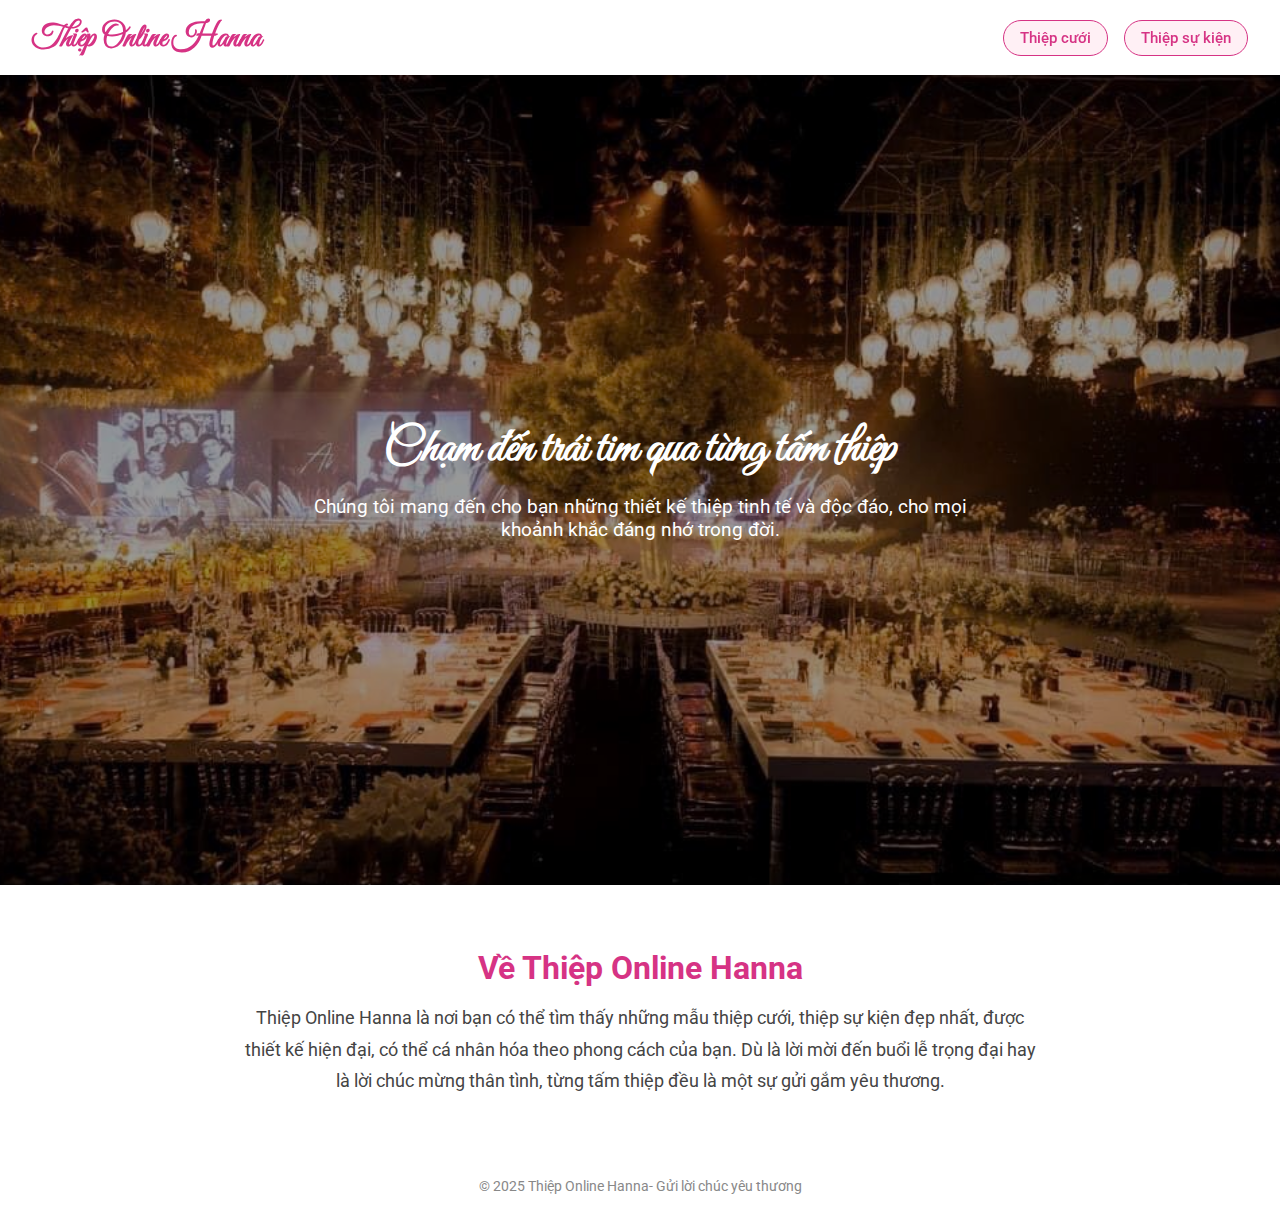
<file: index.html>
<!DOCTYPE html>
<html lang="vi">
<head>
  <!-- Google tag (gtag.js) -->
  <script async src="https://www.googletagmanager.com/gtag/js?id=G-2L2CQ4RGRB"></script>
  <script>
    window.dataLayer = window.dataLayer || [];
    function gtag(){dataLayer.push(arguments);}
    gtag('js', new Date());

    gtag('config', 'G-2L2CQ4RGRB');
  </script>
  <meta charset="UTF-8" />
  <meta name="viewport" content="width=device-width, initial-scale=1.0" />
  <title>Thiệp Online Hanna</title>
  <link href="https://fonts.googleapis.com/css2?family=Great+Vibes&family=Roboto&display=swap" rel="stylesheet">
  <link rel="stylesheet" href="asset/css/style.css">
</head>
<body>
  <header>
    <h1><a href="index.html">Thiệp Online Hanna</a></h1>
    <nav class="menu">
      <a href="thiep-cuoi.html">Thiệp cưới</a>
      <a href="thiep-su-kien.html">Thiệp sự kiện</a>
    </nav>
  </header>

  <section class="hero">
    <div class="hero-content">
      <h2>Chạm đến trái tim qua từng tấm thiệp</h2>
      <p>Chúng tôi mang đến cho bạn những thiết kế thiệp tinh tế và độc đáo, cho mọi khoảnh khắc đáng nhớ trong đời.</p>
    </div>
  </section>

  <section class="intro">
    <h3>Về Thiệp Online Hanna</h3>
    <p>
      Thiệp Online Hanna là nơi bạn có thể tìm thấy những mẫu thiệp cưới, thiệp sự kiện đẹp nhất, được thiết kế hiện đại, có thể cá nhân hóa theo phong cách của bạn. Dù là lời mời đến buổi lễ trọng đại hay là lời chúc mừng thân tình, từng tấm thiệp đều là một sự gửi gắm yêu thương.
    </p>
  </section>


  <footer>
    &copy; 2025 Thiệp Online Hanna- Gửi lời chúc yêu thương
  </footer>

</body>
</html>
</file>
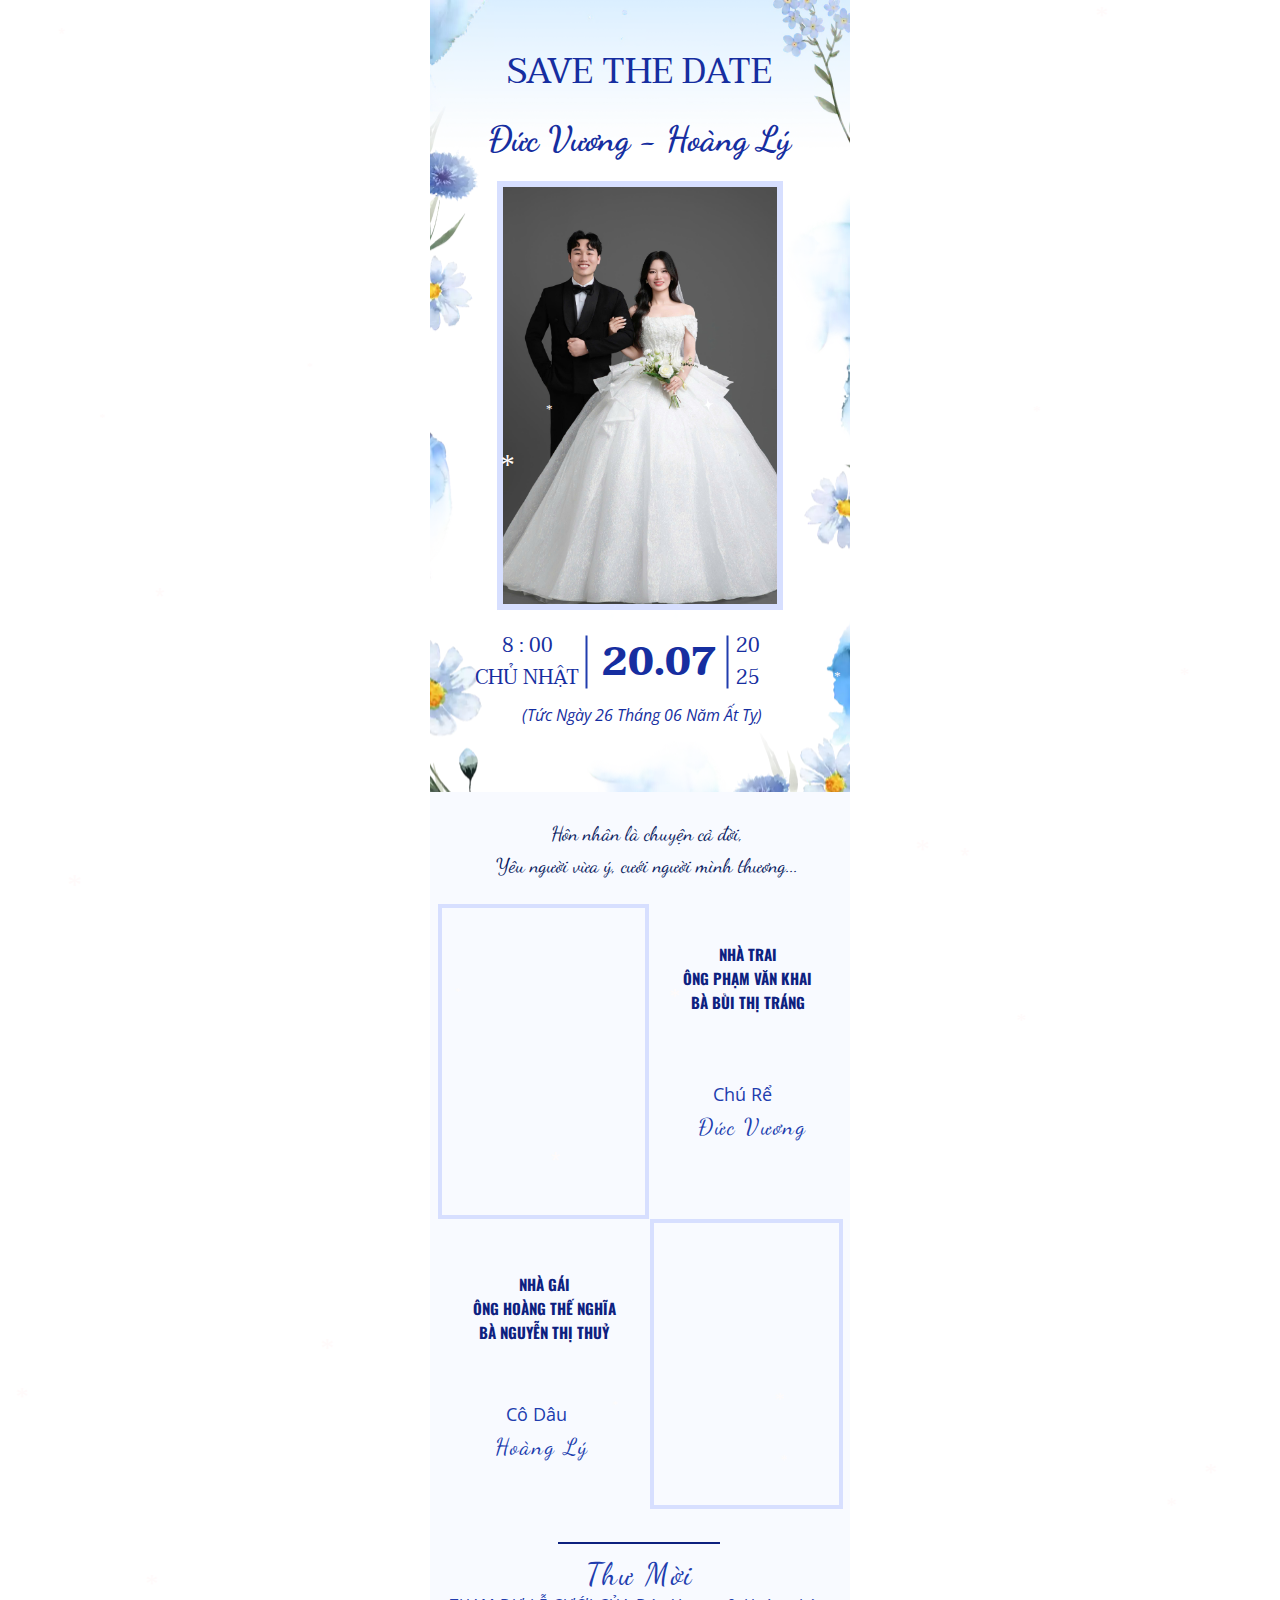
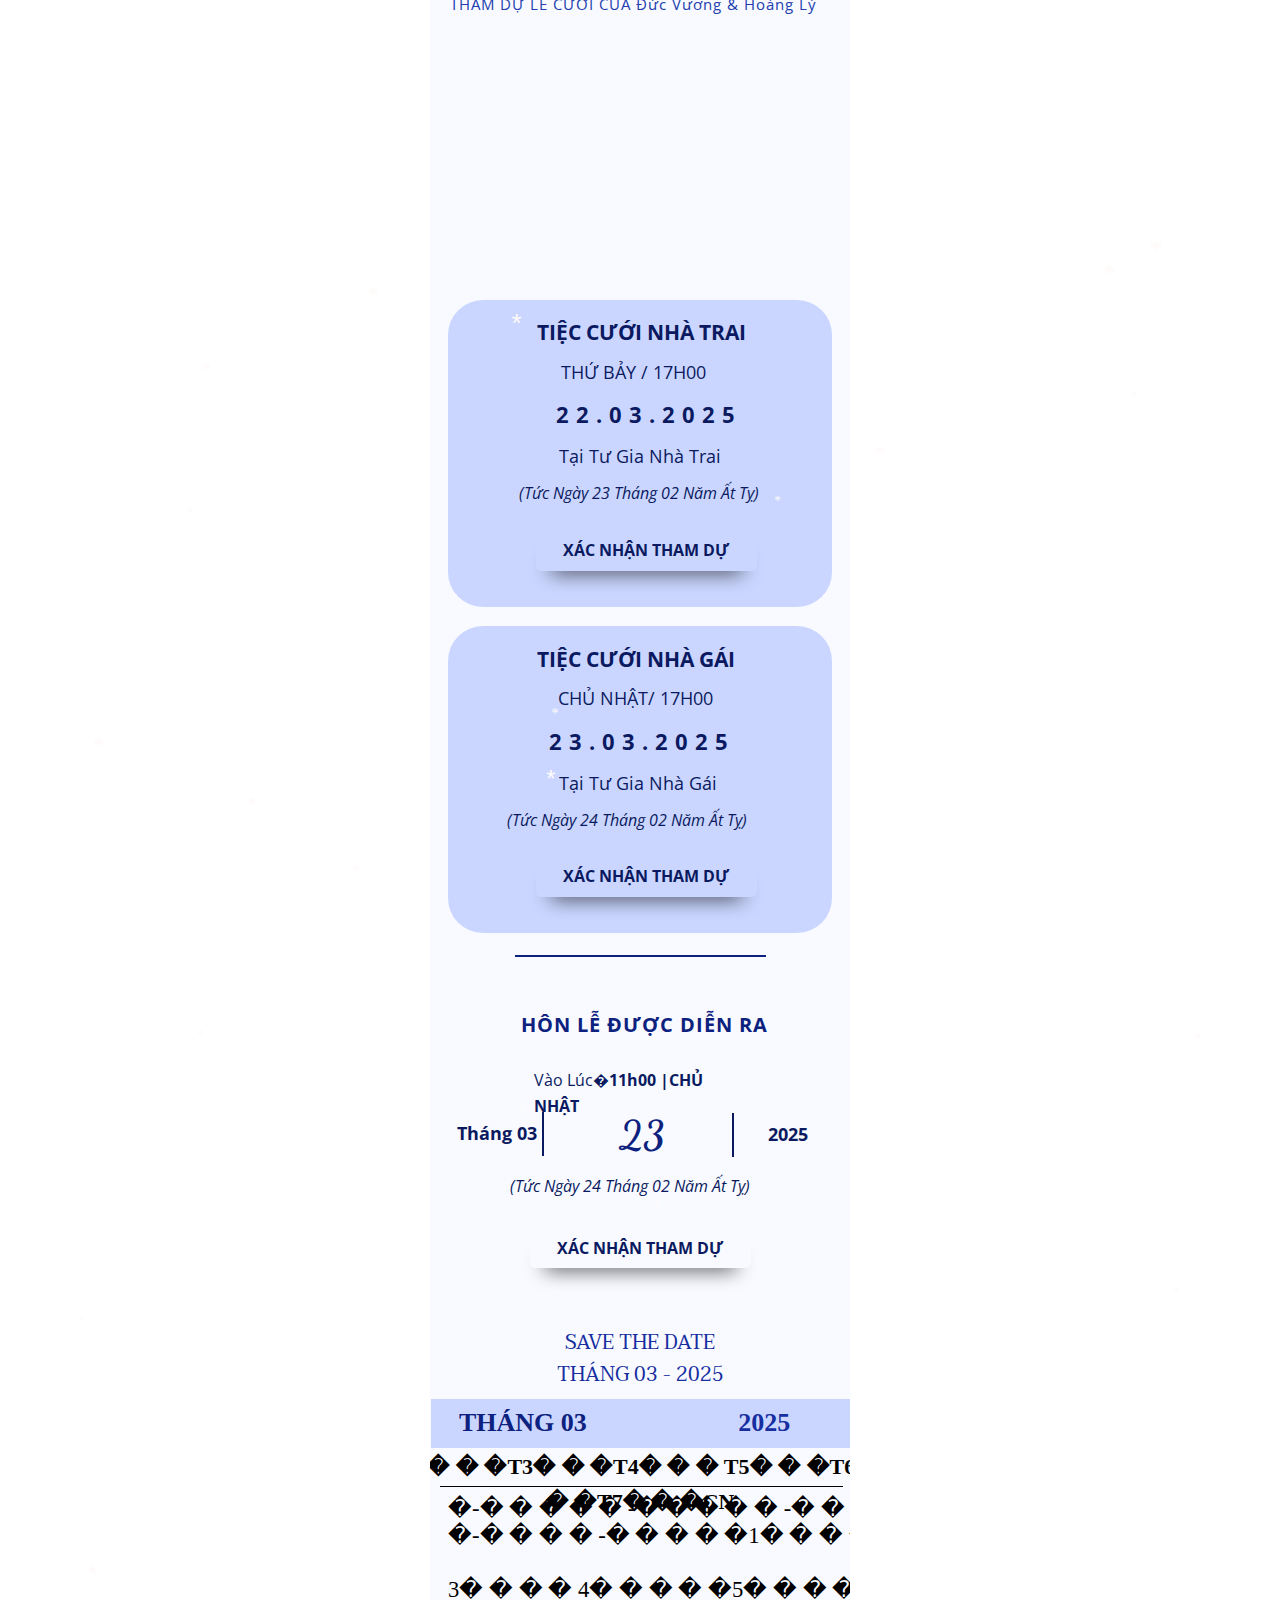
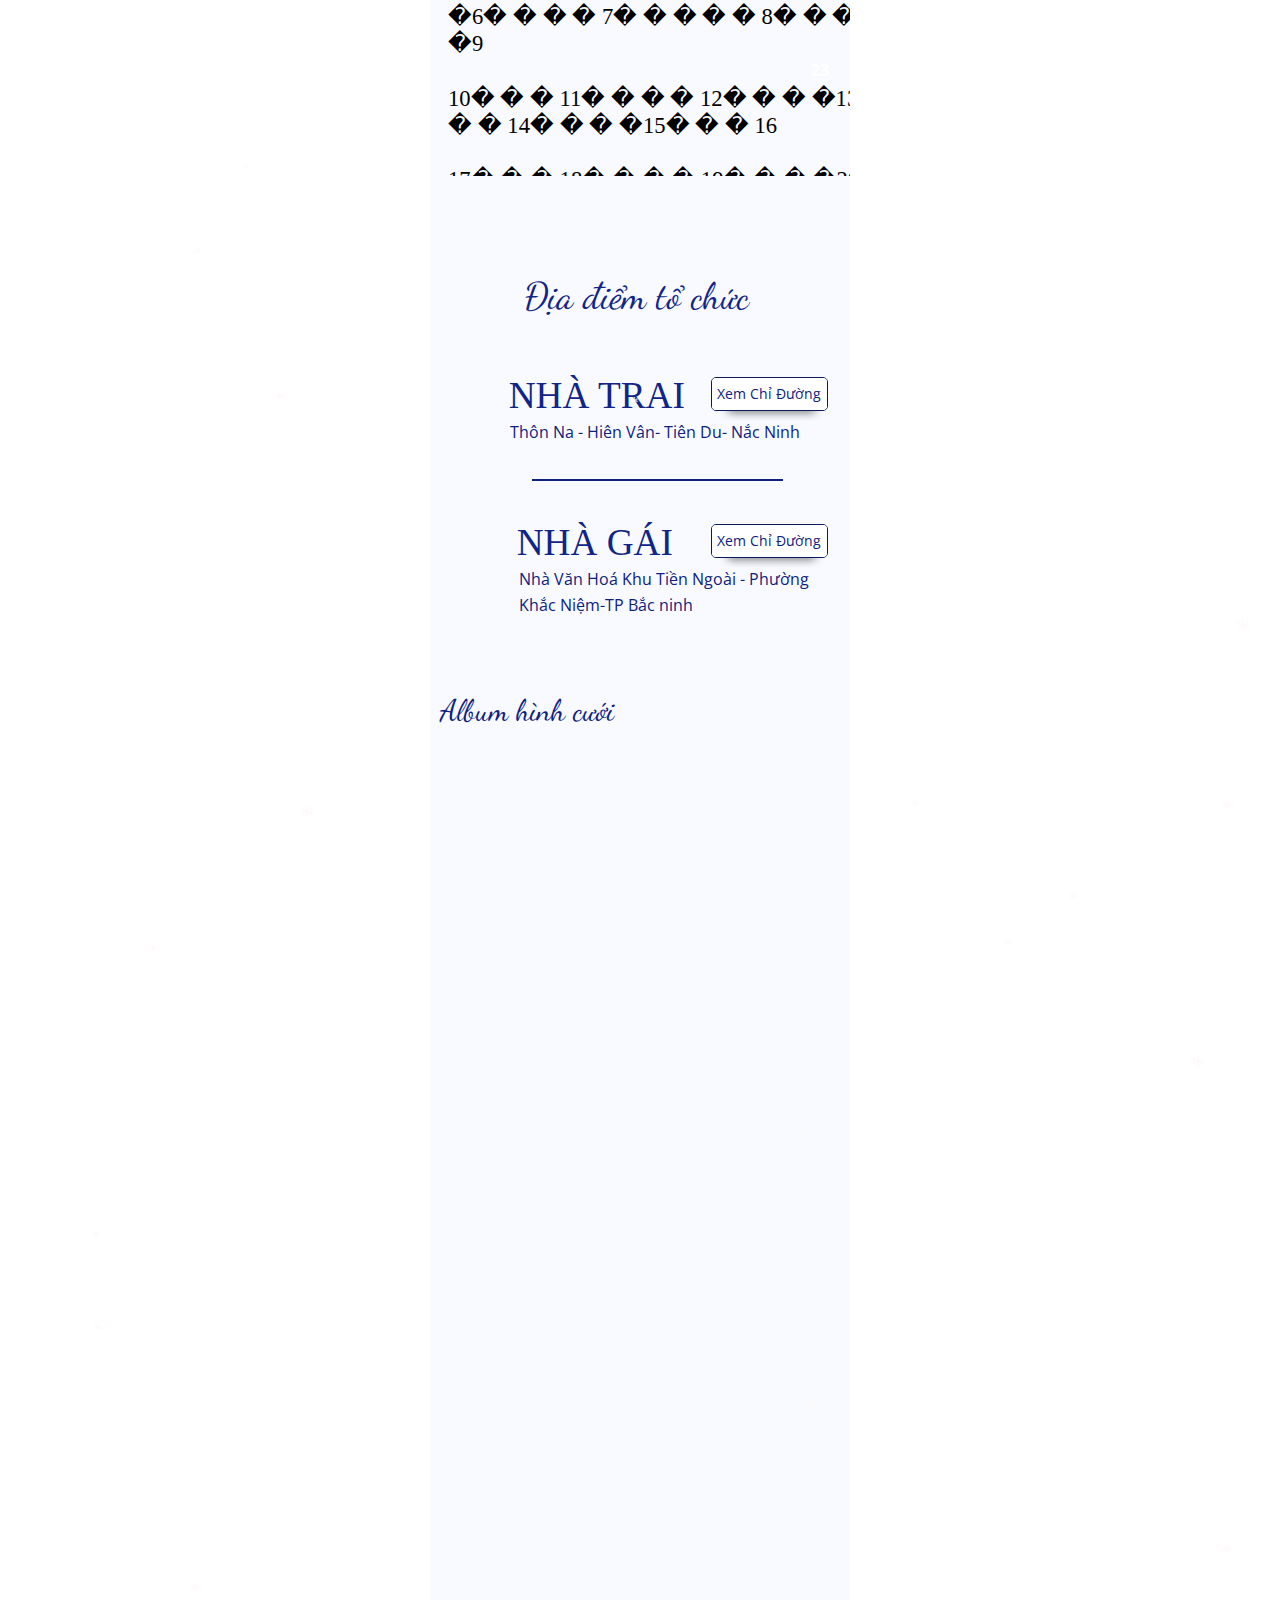
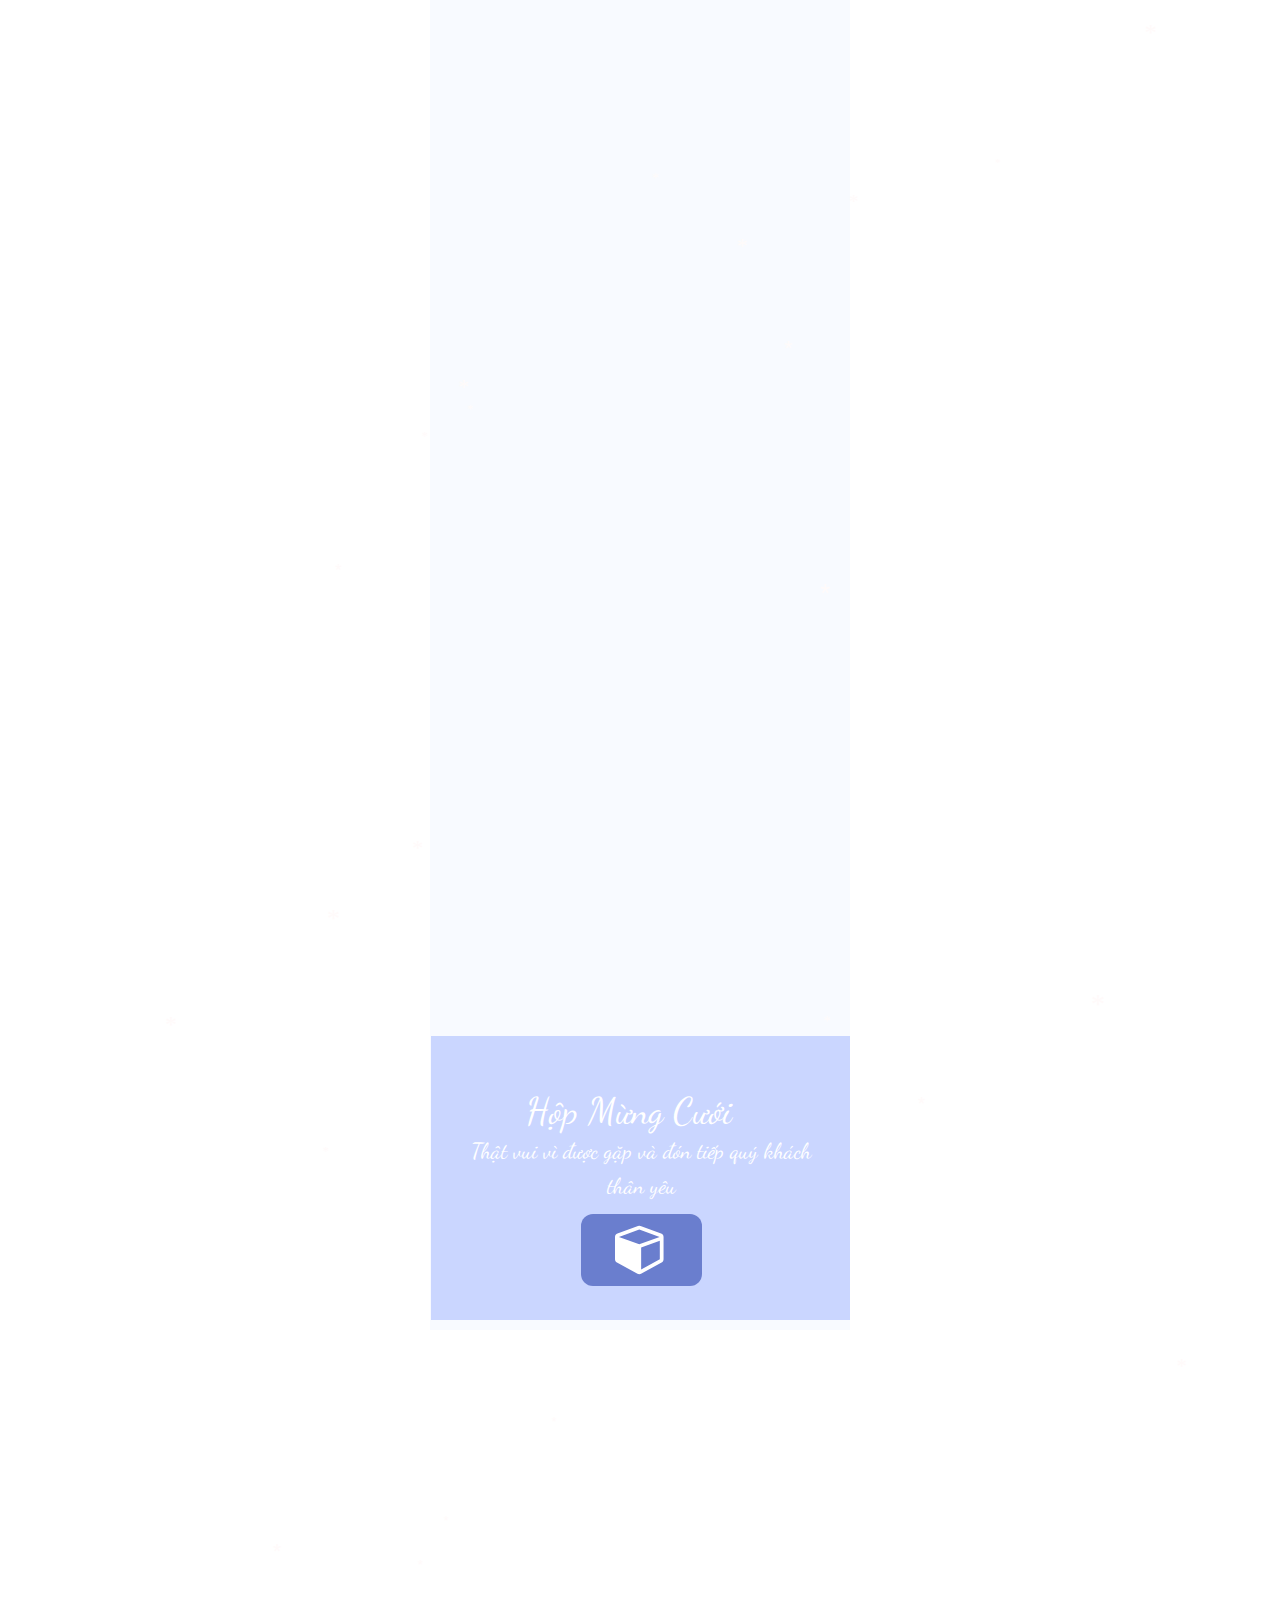
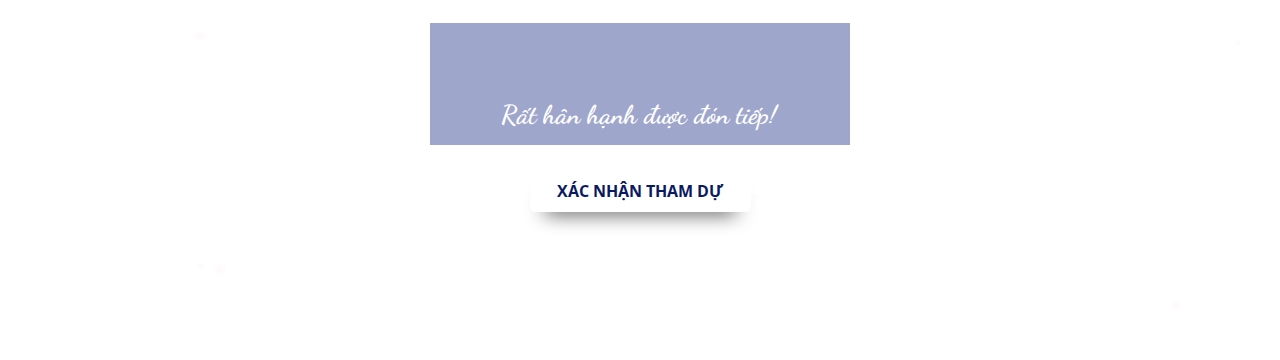
<file: vuongly200725/index.html>
<!DOCTYPE html>
<html lang="vi">
   <head>
      <meta charset="UTF-8">
      <title>THƯ MỜI TIỆC CƯỚI ONLINE ĐỨC VƯƠNG & HOÀNG LÝ</title>
      <meta http-equiv="Cache-Control" content="no-cache">
      <meta http-equiv="X-UA-Compatible" content="IE=edge">
      <meta http-equiv="Expires" content="-1">
      <meta name="keywords" content="THƯ MỜI TIỆC CƯỚI ONLINE ĐỨC VƯƠNG & HOÀNG LÝ">
      <meta name="description" content="THƯ MỜI TIỆC CƯỚI ONLINE ĐỨC VƯƠNG & HOÀNG LÝ">
      <meta name="viewport" content="width=device-width, initial-scale=1">
      <script type="text/javascript">window.ladi_viewport=function(b){var a=document;b=b?b:'innerWidth';var c=window[b];var d=true;if(typeof window.ladi_is_desktop=="undefined"||window.ladi_is_desktop==undefined){window.ladi_is_desktop=!d;}var e=960;var f=420;var g='';if(!d){g="width="+e+",user-scalable=no,initial-scale=1.0";}else{var h=1;var i=f;if(i!=c){h=c / i;}g="width="+i+",user-scalable=no,initial-scale="+h+",minimum-scale="+h+",maximum-scale="+h;}var j=a.getElementById("viewport");if(!j){j=a.createElement("meta");j.id="viewport";j.name="viewport";a.head.appendChild(j);}j.setAttribute("content",g);};window.ladi_viewport();window.ladi_fbq_data = [];window.ladi_fbq = function () {window.ladi_fbq_data.push(arguments);};window.ladi_ttq_data = [];window.ladi_ttq = function () {window.ladi_ttq_data.push(arguments);};</script>
      <link rel="canonical" href="https://www.thieponlinehanna.com/vuongly200725">
      <meta property="og:url" content="https://www.thieponlinehanna.com/vuongly200725">
      <meta property="og:title" content="THƯ MỜI TIỆC CƯỚI ONLINE ĐỨC VƯƠNG & HOÀNG LÝ">
      <meta property="og:type" content="website">
      <meta property="og:image" content="https://www.thieponlinehanna.com/vuongly200725/images/anhchinh.jpg">
      <meta property="og:description" content="THƯ MỜI TIỆC CƯỚI ONLINE ĐỨC VƯƠNG & HOÀNG LÝ">
      <meta name="format-detection" content="telephone=no">
      <link rel="icon" type="image/x-icon" href="images/anhchinh.jpg">
      <link rel="shortcut icon" href="images/anhchinh.jpg">
      <link rel="apple-touch-icon" href="images/anhchinh.jpg">
      <link rel="apple-touch-icon-precomposed" href="images/anhchinh.jpg">
      <meta name="msapplication-TileImage" content="https://www.thieponlinehanna.com/vuongly200725/images/anhchinh.jpg">
      <meta name="revisit-after" content="days">
      <link rel="dns-prefetch">
      <link rel="preconnect" href="https://fonts.googleapis.com/" crossorigin="">
      <link rel="preconnect" href="https://fonts.gstatic.com/" crossorigin="">
      <link rel="preconnect" href="https://w.ladicdn.com/" crossorigin="">
      <link rel="preconnect" href="https://s.ladicdn.com/" crossorigin="">
      <link rel="preconnect" href="https://api1.ldpform.com/" crossorigin="">
      <link rel="preconnect" href="https://a.ladipage.com/" crossorigin="">
      <link rel="preconnect" href="https://api.sales.ldpform.net/" crossorigin="">
      <link rel="preload" href="https://fonts.googleapis.com/css2?family=Open+Sans:wght@400;700&family=Dancing+Script:wght@400;700&family=Oswald:wght@400;700&family=Taviraj:wght@400;700&family=Tinos:wght@400;700&family=Roboto+Slab:wght@400;700&display=swap" as="style" onload="this.onload = null; this.rel = 'stylesheet';">
      <link rel="preload" href="https://w.ladicdn.com/v4/source/ladipagev3.min.js?v=1741764577443" as="script">
      <style id="style_ladi" type="text/css">a,abbr,acronym,address,applet,article,aside,audio,b,big,blockquote,body,button,canvas,caption,center,cite,code,dd,del,details,dfn,div,dl,dt,em,embed,fieldset,figcaption,figure,footer,form,h1,h2,h3,h4,h5,h6,header,hgroup,html,i,iframe,img,input,ins,kbd,label,legend,li,mark,menu,nav,object,ol,output,p,pre,q,ruby,s,samp,section,select,small,span,strike,strong,sub,summary,sup,table,tbody,td,textarea,tfoot,th,thead,time,tr,tt,u,ul,var,video{margin:0;padding:0;border:0;outline:0;font-size:100%;font:inherit;vertical-align:baseline;box-sizing:border-box;-webkit-font-smoothing:antialiased;-moz-osx-font-smoothing:grayscale}article,aside,details,figcaption,figure,footer,header,hgroup,menu,nav,section{display:block}body{line-height:1}a{text-decoration:none}ol,ul{list-style:none}blockquote,q{quotes:none}blockquote:after,blockquote:before,q:after,q:before{content:'';content:none}table{border-collapse:collapse;border-spacing:0}.ladi-loading{z-index:900000000000;position:fixed;width:100%;height:100%;top:0;left:0;background-color:rgba(0,0,0,.1)}.ladi-loading .loading{width:80px;height:80px;top:0;left:0;bottom:0;right:0;margin:auto;overflow:hidden;position:absolute}.ladi-loading .loading div{position:absolute;width:6px;height:6px;background:#fff;border-radius:50%;animation:ladi-loading 1.2s linear infinite}.ladi-loading .loading div:nth-child(1){animation-delay:0s;top:37px;left:66px}.ladi-loading .loading div:nth-child(2){animation-delay:-.1s;top:22px;left:62px}.ladi-loading .loading div:nth-child(3){animation-delay:-.2s;top:11px;left:52px}.ladi-loading .loading div:nth-child(4){animation-delay:-.3s;top:7px;left:37px}.ladi-loading .loading div:nth-child(5){animation-delay:-.4s;top:11px;left:22px}.ladi-loading .loading div:nth-child(6){animation-delay:-.5s;top:22px;left:11px}.ladi-loading .loading div:nth-child(7){animation-delay:-.6s;top:37px;left:7px}.ladi-loading .loading div:nth-child(8){animation-delay:-.7s;top:52px;left:11px}.ladi-loading .loading div:nth-child(9){animation-delay:-.8s;top:62px;left:22px}.ladi-loading .loading div:nth-child(10){animation-delay:-.9s;top:66px;left:37px}.ladi-loading .loading div:nth-child(11){animation-delay:-1s;top:62px;left:52px}.ladi-loading .loading div:nth-child(12){animation-delay:-1.1s;top:52px;left:62px}@keyframes ladi-loading{0%,100%,20%,80%{transform:scale(1)}50%{transform:scale(1.5)}}.ladipage-message{position:fixed;width:100%;height:100%;top:0;left:0;z-index:10000000000;background:rgba(0,0,0,.3)}.ladipage-message .ladipage-message-box{width:400px;max-width:calc(100% - 50px);height:160px;border:1px solid rgba(0,0,0,.3);background-color:#fff;position:fixed;top:calc(50% - 155px);left:0;right:0;margin:auto;border-radius:10px}.ladipage-message .ladipage-message-box span{display:block;background-color:rgba(6,21,40,.05);color:#000;padding:12px 15px;font-weight:600;font-size:16px;line-height:16px;border-top-left-radius:10px;border-top-right-radius:10px}.ladipage-message .ladipage-message-box .ladipage-message-text{display:-webkit-box;font-size:14px;padding:0 20px;margin-top:16px;line-height:20px;-webkit-line-clamp:3;-webkit-box-orient:vertical;overflow:hidden;text-overflow:ellipsis;word-break:break-word}.ladipage-message .ladipage-message-box .ladipage-message-close{display:block;position:absolute;right:15px;bottom:10px;margin:0 auto;padding:10px 0;border:none;width:80px;text-transform:uppercase;text-align:center;color:#000;background-color:#e6e6e6;border-radius:5px;text-decoration:none;font-size:14px;line-height:14px;font-weight:600;cursor:pointer;outline:0}.lightbox-screen{display:none;position:fixed;width:100%;height:100%;top:0;left:0;bottom:0;right:0;margin:auto;z-index:9000000080;background:rgba(0,0,0,.5)}.lightbox-screen .lightbox-close{position:absolute;z-index:9000000090;cursor:pointer}.lightbox-screen .lightbox-hidden{display:none}.lightbox-screen .lightbox-close{width:16px;height:16px;margin:10px;background-repeat:no-repeat;background-position:center center;background-image:url("data:image/svg+xml;utf8, %3Csvg%20width%3D%2224%22%20height%3D%2224%22%20viewBox%3D%220%200%2024%2024%22%20xmlns%3D%22http%3A%2F%2Fwww.w3.org%2F2000%2Fsvg%22%20fill%3D%22%23fff%22%3E%3Cpath%20fill-rule%3D%22evenodd%22%20clip-rule%3D%22evenodd%22%20d%3D%22M23.4144%202.00015L2.00015%2023.4144L0.585938%2022.0002L22.0002%200.585938L23.4144%202.00015Z%22%3E%3C%2Fpath%3E%3Cpath%20fill-rule%3D%22evenodd%22%20clip-rule%3D%22evenodd%22%20d%3D%22M2.00015%200.585938L23.4144%2022.0002L22.0002%2023.4144L0.585938%202.00015L2.00015%200.585938Z%22%3E%3C%2Fpath%3E%3C%2Fsvg%3E")}body {font-size: 12px;-ms-text-size-adjust: none;-moz-text-size-adjust: none;-o-text-size-adjust: none;-webkit-text-size-adjust: none;background-color: #fff;}.overflow-hidden {overflow: hidden;}.ladi-transition {transition: all 150ms linear 0s;}.z-index-1 {z-index: 1;}.opacity-0 {opacity: 0;}.height-0 {height: 0 !important;}.pointer-events-none {pointer-events: none;}.transition-parent-collapse-height {transition: height 150ms linear 0s;}.transition-parent-collapse-top {transition: top 150ms linear 0s;}.transition-readmore {transition: height 350ms linear 0s;}.transition-collapse {transition: height 150ms linear 0s;}body.grab {cursor: grab;}.ladi-wraper {width: 100%;min-height: 100%;overflow: hidden;touch-action: manipulation;}.ladi-container {position: relative;margin: 0 auto;height: 100%;}.ladi-overlay {position: absolute;top: 0;left: 0;height: 100%;width: 100%;pointer-events: none;}.ladi-element {position: absolute;}@media (hover: hover) {.ladi-check-hover {opacity: 0;}}.ladi-section {margin: 0 auto;position: relative;}.ladi-section[data-tab-id]{display: none;}.ladi-section.selected[data-tab-id]{display: block;}.ladi-section .ladi-section-background {position: absolute;width: 100%;height: 100%;top: 0;left: 0;pointer-events: none;overflow: hidden;}.ladi-gallery {position: absolute;width: 100%;height: 100%;overflow: hidden;}.ladi-gallery .ladi-gallery-view {position: absolute;overflow: hidden;}.ladi-gallery .ladi-gallery-view > .ladi-gallery-view-item {background-size: cover;background-repeat: no-repeat;background-position: center center;width: 100%;height: 100%;position: relative;display: none;transition: transform 500ms ease-in-out;-webkit-backface-visibility: hidden;backface-visibility: hidden;-webkit-perspective: 1000px;perspective: 1000px;}.ladi-gallery .ladi-gallery-view > .ladi-gallery-view-item.play-video {cursor: pointer;}.ladi-gallery .ladi-gallery-view > .ladi-gallery-view-item.play-video:after {content: '';position: absolute;top: 0;left: 0;right: 0;bottom: 0;margin: auto;width: 60px;height: 60px;background: url(images/ladipage-play.svg) no-repeat center center;background-size: contain;pointer-events: none;cursor: pointer;}.ladi-gallery .ladi-gallery-view > .ladi-gallery-view-item.next, .ladi-gallery .ladi-gallery-view > .ladi-gallery-view-item.selected.right {left: 0;transform: translate3d(100%, 0, 0);}.ladi-gallery .ladi-gallery-view > .ladi-gallery-view-item.prev, .ladi-gallery .ladi-gallery-view > .ladi-gallery-view-item.selected.left {left: 0;transform: translate3d(-100%, 0, 0);}.ladi-gallery .ladi-gallery-view > .ladi-gallery-view-item.next.left, .ladi-gallery .ladi-gallery-view > .ladi-gallery-view-item.prev.right, .ladi-gallery .ladi-gallery-view > .ladi-gallery-view-item.selected {left: 0;transform: translate3d(0, 0, 0);}.ladi-gallery .ladi-gallery-view > .selected, .ladi-gallery .ladi-gallery-view > .next, .ladi-gallery .ladi-gallery-view > .prev {display: block;}.ladi-gallery .ladi-gallery-view > .selected {left: 0;}.ladi-gallery .ladi-gallery-view > .next, .ladi-gallery .ladi-gallery-view > .prev {position: absolute;top: 0;width: 100%;}.ladi-gallery .ladi-gallery-view > .next {left: 100%;}.ladi-gallery .ladi-gallery-view > .prev {left: -100%;}.ladi-gallery .ladi-gallery-view > .next.left, .ladi-gallery .ladi-gallery-view > .prev.right {left: 0;}.ladi-gallery .ladi-gallery-view > .selected.left {left: -100%;}.ladi-gallery .ladi-gallery-view > .selected.right {left: 100%;}.ladi-gallery .ladi-gallery-control {position: absolute;overflow: hidden;}.ladi-gallery .ladi-gallery-view .ladi-gallery-view-arrow {position: absolute;top: calc(50% - (33px) / 2);cursor: pointer;z-index: 90000040;}.ladi-gallery .ladi-gallery-view .ladi-gallery-view-arrow-left {left: 5px;transform: rotateY(180deg);-webkit-transform: rotateY(180deg);}.ladi-gallery .ladi-gallery-view .ladi-gallery-view-arrow-right {right: 5px;}.ladi-gallery .ladi-gallery-control .ladi-gallery-control-arrow {position: absolute;cursor: pointer;z-index: 90000040;}.ladi-gallery .ladi-gallery-control .ladi-gallery-control-box {position: relative;}.ladi-gallery .ladi-gallery-control .ladi-gallery-control-box .ladi-gallery-control-item {background-size: cover;background-repeat: no-repeat;background-position: center center;float: left;position: relative;cursor: pointer;filter: invert(15%);}.ladi-gallery .ladi-gallery-control .ladi-gallery-control-box .ladi-gallery-control-item.play-video:after {content: '';position: absolute;top: 0;left: 0;right: 0;bottom: 0;margin: auto;width: 30px;height: 30px;background: url(images/ladipage-play.svg) no-repeat center center;background-size: contain;pointer-events: none;cursor: pointer;}.ladi-gallery .ladi-gallery-control .ladi-gallery-control-box .ladi-gallery-control-item:hover {filter: none;}.ladi-gallery .ladi-gallery-control .ladi-gallery-control-box .ladi-gallery-control-item.selected {filter: none;}.ladi-gallery .ladi-gallery-control .ladi-gallery-control-box .ladi-gallery-control-item:last-child {margin-right: 0 !important;margin-bottom: 0 !important;;}.ladi-gallery .ladi-gallery-view .ladi-gallery-view-arrow, .ladi-gallery .ladi-gallery-control .ladi-gallery-control-arrow {width: 33px;height: 33px;background-repeat: no-repeat;background-position: center center;background-image: url("data:image/svg+xml;utf8, %3Csvg%20width%3D%2224%22%20height%3D%2224%22%20viewBox%3D%220%200%2024%2024%22%20xmlns%3D%22http%3A%2F%2Fwww.w3.org%2F2000%2Fsvg%22%20fill%3D%22%23000%22%3E%3Cpath%20fill-rule%3D%22evenodd%22%20clip-rule%3D%22evenodd%22%20d%3D%22M7.00015%200.585938L18.4144%2012.0002L7.00015%2023.4144L5.58594%2022.0002L15.5859%2012.0002L5.58594%202.00015L7.00015%200.585938Z%22%3E%3C%2Fpath%3E%3C%2Fsvg%3E");}.ladi-gallery.ladi-gallery-bottom .ladi-gallery-view {top: 0;width: 100%;}.ladi-gallery.ladi-gallery-bottom .ladi-gallery-control {width: 100%;bottom: 0;}.ladi-gallery.ladi-gallery-bottom .ladi-gallery-control .ladi-gallery-control-arrow {top: calc(50% - (33px) / 2);}.ladi-gallery.ladi-gallery-bottom .ladi-gallery-control .ladi-gallery-control-arrow-left {left: 0px;transform: rotateY(180deg) scale(0.6);-webkit-transform: rotateY(180deg) scale(0.6);}.ladi-gallery.ladi-gallery-bottom .ladi-gallery-control .ladi-gallery-control-arrow-right {right: 0px;transform: scale(0.6);-webkit-transform: scale(0.6);}.ladi-gallery.ladi-gallery-bottom .ladi-gallery-control .ladi-gallery-control-box {display: -webkit-inline-flex;display: inline-flex;left: 0;transition: left 150ms ease-in-out;}.ladi-box {position: absolute;width: 100%;height: 100%;overflow: hidden;}#SECTION_POPUP .ladi-container {z-index: 90000070;}#SECTION_POPUP .ladi-container > .ladi-element {z-index: 90000070;position: fixed;display: none;}#SECTION_POPUP .ladi-container > .ladi-element[data-fixed-close="true"] {position: relative !important;}#SECTION_POPUP .ladi-container > .ladi-element.hide-visibility {display: block !important;visibility: hidden !important;}#SECTION_POPUP .popup-close {position: absolute;right: 0px;top: 0px;z-index: 9000000080;cursor: pointer;width: 16px;height: 16px;margin: 10px;background-repeat: no-repeat;background-position: center center;background-image: url("data:image/svg+xml;utf8, %3Csvg%20width%3D%2224%22%20height%3D%2224%22%20viewBox%3D%220%200%2024%2024%22%20xmlns%3D%22http%3A%2F%2Fwww.w3.org%2F2000%2Fsvg%22%20fill%3D%22%23000%22%3E%3Cpath%20fill-rule%3D%22evenodd%22%20clip-rule%3D%22evenodd%22%20d%3D%22M23.4144%202.00015L2.00015%2023.4144L0.585938%2022.0002L22.0002%200.585938L23.4144%202.00015Z%22%3E%3C%2Fpath%3E%3Cpath%20fill-rule%3D%22evenodd%22%20clip-rule%3D%22evenodd%22%20d%3D%22M2.00015%200.585938L23.4144%2022.0002L22.0002%2023.4144L0.585938%202.00015L2.00015%200.585938Z%22%3E%3C%2Fpath%3E%3C%2Fsvg%3E");}.ladi-popup {position: absolute;width: 100%;height: 100%;}.ladi-popup .ladi-popup-background {height: 100%;width: 100%;pointer-events: none;}.ladi-button{position:absolute;width:100%;height:100%;overflow:hidden}.ladi-button:active{transform:translateY(2px);transition:transform .2s linear}.ladi-button .ladi-button-background{height:100%;width:100%;pointer-events:none;transition:inherit}.ladi-button>.ladi-button-headline,.ladi-button>.ladi-button-shape{width:100%!important;height:100%!important;top:0!important;left:0!important;display:table;user-select:none;-webkit-user-select:none;-moz-user-select:none;-ms-user-select:none}.ladi-button>.ladi-button-shape .ladi-shape{margin:auto;top:0;bottom:0}.ladi-button>.ladi-button-headline .ladi-headline{display:table-cell;vertical-align:middle}.ladi-checkout-product-cart-icon .ladi-cart-number{position:absolute;top:-2px;right:-7px;background:#f36e36;text-align:center;min-width:18px;min-height:18px;font-size:12px;font-weight:700;color:#fff;border-radius:100%;z-index:90000000;padding:3px 4px}.ladi-checkout-product-add-to-cart .ladi-button .loading-dots{width:100%;height:100%;top:0;left:0;position:absolute;display:flex;align-items:center;justify-content:center}.ladi-checkout-product-add-to-cart .ladi-button .loading-dots p{display:inline-block;font-size:32px;line-height:1;animation:.6s infinite loading}.ladi-checkout-product-add-to-cart .ladi-button .loading-dots p:first-child{animation-delay:0s}.ladi-checkout-product-add-to-cart .ladi-button .loading-dots p:nth-child(2){animation-delay:.2s}.ladi-checkout-product-add-to-cart .ladi-button .loading-dots p:nth-child(3){animation-delay:.4s}@keyframes loading{0%,100%{opacity:0}50%{opacity:1}}.ladi-form .ladi-form-checkout-bump-offer-check.multiple.checked:before,.ladi-form .ladi-form-checkout-payment-check.multiple.checked:before{--url:url("data:image/svg+xml,%0A%3Csvg%20width%3D%2224%22%20height%3D%2224%22%20viewBox%3D%220%200%2024%2024%22%20fill%3D%22none%22%20xmlns%3D%22http%3A%2F%2Fwww.w3.org%2F2000%2Fsvg%22%3E%0A%3Cpath%20d%3D%22M18.71%207.20998C18.617%207.11625%2018.5064%207.04186%2018.3846%206.99109C18.2627%206.94032%2018.132%206.91418%2018%206.91418C17.868%206.91418%2017.7373%206.94032%2017.6154%206.99109C17.4936%207.04186%2017.383%207.11625%2017.29%207.20998L9.84%2014.67L6.71%2011.53C6.61348%2011.4367%206.49954%2011.3634%206.37468%2011.3142C6.24983%2011.265%206.1165%2011.2409%205.98232%2011.2432C5.84814%2011.2455%205.71573%2011.2743%205.59265%2011.3278C5.46957%2011.3812%205.35824%2011.4585%205.265%2011.555C5.17176%2011.6515%205.09845%2011.7654%205.04924%2011.8903C5.00004%2012.0152%204.97591%2012.1485%204.97823%2012.2827C4.98055%2012.4168%205.00928%2012.5492%205.06277%2012.6723C5.11627%2012.7954%205.19348%2012.9067%205.29%2013L9.13%2016.84C9.22296%2016.9337%209.33356%2017.0081%209.45542%2017.0589C9.57728%2017.1096%209.70799%2017.1358%209.84%2017.1358C9.97201%2017.1358%2010.1027%2017.1096%2010.2246%2017.0589C10.3464%2017.0081%2010.457%2016.9337%2010.55%2016.84L18.71%208.67998C18.8115%208.58634%2018.8925%208.47269%2018.9479%208.34619C19.0033%208.21969%2019.0319%208.08308%2019.0319%207.94498C19.0319%207.80688%2019.0033%207.67028%2018.9479%207.54378C18.8925%207.41728%2018.8115%207.30363%2018.71%207.20998Z%22%20fill%3D%22%231852FA%22%2F%3E%0A%3C%2Fsvg%3E%0A");pointer-events:none;top:-1px;left:-1px;transform:none}.ladi-form,.ladi-form .ladi-form-item-container{position:absolute;width:100%;height:100%}.ladi-form>.ladi-element,.ladi-form>.ladi-element .ladi-form-item-container,.ladi-form>.ladi-element .ladi-form-item-container .ladi-form-item .ladi-form-checkbox-item span[data-checked=true],.ladi-form>.ladi-element .ladi-form-item-container .ladi-form-item .ladi-form-control:not(.ladi-form-control-select){text-transform:inherit;text-decoration:inherit;text-align:inherit;letter-spacing:inherit;color:inherit;background-size:inherit;background-attachment:inherit;background-origin:inherit}.ladi-form .ladi-button>.ladi-button-headline{color:initial;font-size:initial;font-weight:initial;text-transform:initial;text-decoration:initial;font-style:initial;text-align:initial;letter-spacing:initial;line-height:initial}.ladi-form [data-form-checkout-item=bump_offer] .ladi-form-item,.ladi-form>[data-quantity=true] .ladi-form-item-container{overflow:hidden}.ladi-form>.ladi-element .ladi-form-item-container .ladi-form-item{text-transform:inherit;text-decoration:inherit;text-align:inherit;letter-spacing:inherit;color:inherit}.ladi-form>.ladi-element .ladi-form-item-container .ladi-form-item-background{background-size:inherit;background-attachment:inherit;background-origin:inherit}.ladi-form>.ladi-element .ladi-form-item-container .ladi-form-item .ladi-form-control-select{-webkit-appearance:none;-moz-appearance:none;appearance:none;background-size:9px 6px!important;background-position:right .5rem center;background-repeat:no-repeat;padding-right:24px;text-transform:inherit;text-align:inherit;letter-spacing:inherit;color:inherit;background-size:inherit;background-attachment:inherit;background-origin:inherit}.ladi-form>.ladi-element .ladi-form-item-container .ladi-form-item .ladi-form-checkbox-item,.ladi-form>.ladi-element .ladi-form-item-container .ladi-form-item .ladi-form-checkbox-item span[data-checked=false]{text-transform:inherit;text-align:inherit;letter-spacing:inherit;background-size:inherit;background-attachment:inherit;background-origin:inherit;color:inherit}.ladi-form>.ladi-element .ladi-form-item-container .ladi-form-item .ladi-form-control-select-2{width:calc(100% / 2 - 5px);max-width:calc(100% / 2 - 5px);min-width:calc(100% / 2 - 5px)}.ladi-form>.ladi-element .ladi-form-item-container .ladi-form-item .ladi-form-control-select-2:nth-child(3),.ladi-form>.ladi-element .ladi-form-item-container .ladi-form-item .ladi-form-control-select-3:nth-child(3),.ladi-form>.ladi-element .ladi-form-item-container .ladi-form-item .ladi-form-control-select-3:nth-child(4){margin-left:7.5px}.ladi-form>.ladi-element .ladi-form-item-container .ladi-form-item .ladi-form-control-select-3{width:calc(100% / 3 - 5px);max-width:calc(100% / 3 - 5px);min-width:calc(100% / 3 - 5px)}.ladi-form>.ladi-element .ladi-form-item-container .ladi-form-item .ladi-form-control-select option{color:initial}.ladi-form>.ladi-element .ladi-form-item-container .ladi-form-item .ladi-form-control-select:not([data-selected=""]){text-decoration:inherit}.ladi-form>.ladi-element .ladi-form-item-container .ladi-form-item .ladi-form-checkbox-item{text-decoration:inherit;vertical-align:middle}.ladi-form>.ladi-element .ladi-form-item-container .ladi-form-item .ladi-form-checkbox-box-item{display:inline-block;width:fit-content}.ladi-form>.ladi-element .ladi-form-item-container .ladi-form-item .ladi-form-checkbox-item span{user-select:none;-webkit-user-select:none;-moz-user-select:none;-ms-user-select:none}.ladi-form .ladi-form-item-title-value{font-weight:700;word-break:break-word}.ladi-form .ladi-form-label-container{position:relative;width:100%}.ladi-form .ladi-form-control-file{background-repeat:no-repeat;background-position:calc(100% - 5px) center}.ladi-form .ladi-form-label-container .ladi-form-label-item{display:inline-block;cursor:pointer;position:relative;border-radius:0!important;user-select:none;-webkit-user-select:none;-moz-user-select:none;-ms-user-select:none}.ladi-form .ladi-form-label-container .ladi-form-label-item.image{background-size:cover;background-repeat:no-repeat;background-position:center}.ladi-form .ladi-form-label-container .ladi-form-label-item.no-value{display:none!important}.ladi-form .ladi-form-label-container .ladi-form-label-item.text.disabled{opacity:.35}.ladi-form .ladi-form-label-container .ladi-form-label-item.image.disabled{opacity:.2}.ladi-form .ladi-form-label-container .ladi-form-label-item.color.disabled{opacity:.15}.ladi-form .ladi-form-label-container .ladi-form-label-item.selected:before{content:'';width:0;height:0;bottom:-1px;right:-1px;position:absolute;border-width:0 0 15px 15px;border-color:transparent;border-style:solid}.ladi-form .ladi-form-label-container .ladi-form-label-item.selected:after{content:'';background-image:url("data:image/svg+xml;utf8,%3Csvg xmlns='http://www.w3.org/2000/svg' enable-background='new 0 0 12 12' viewBox='0 0 12 12' x='0' fill='%23fff' y='0'%3E%3Cg%3E%3Cpath d='m5.2 10.9c-.2 0-.5-.1-.7-.2l-4.2-3.7c-.4-.4-.5-1-.1-1.4s1-.5 1.4-.1l3.4 3 5.1-7c .3-.4 1-.5 1.4-.2s.5 1 .2 1.4l-5.7 7.9c-.2.2-.4.4-.7.4 0-.1 0-.1-.1-.1z'%3E%3C/path%3E%3C/g%3E%3C/svg%3E");background-repeat:no-repeat;background-position:bottom right;width:7px;height:7px;bottom:0;right:0;position:absolute}.ladi-form .ladi-form-item{width:100%;height:100%;position:absolute}.ladi-form .ladi-form-item-background{position:absolute;width:100%;height:100%;top:0;left:0;pointer-events:none}.ladi-form .ladi-form-item.ladi-form-checkbox{height:auto;padding:0 5px}.ladi-form .ladi-form-item .ladi-form-control{background-color:transparent;min-width:100%;min-height:100%;max-width:100%;max-height:100%;width:100%;height:100%;padding:0 5px;color:inherit;font-size:inherit;border:none}.ladi-form .ladi-form-item.ladi-form-checkbox.ladi-form-checkbox-vertical .ladi-form-checkbox-item{margin-top:0!important;margin-left:0!important;margin-right:0!important;display:flex;align-items:center;border:none}.ladi-form .ladi-form-item.ladi-form-checkbox.ladi-form-checkbox-horizontal .ladi-form-checkbox-item{margin-top:0!important;margin-left:0!important;margin-right:10px!important;display:inline-flex;align-items:center;border:none;position:relative}.ladi-form .ladi-form-item.ladi-form-checkbox .ladi-form-checkbox-item input{margin-right:5px;display:block}.ladi-form .ladi-form-item.ladi-form-checkbox .ladi-form-checkbox-item span{cursor:default;word-break:break-word}.ladi-form .ladi-form-item textarea.ladi-form-control{resize:none;padding:5px}.ladi-form .ladi-button{cursor:pointer}.ladi-form .ladi-button .ladi-headline{cursor:pointer;user-select:none}.ladi-form .ladi-element .ladi-form-otp::-webkit-inner-spin-button,.ladi-form .ladi-element .ladi-form-otp::-webkit-outer-spin-button{-webkit-appearance:none;margin:0}.ladi-form .ladi-element .ladi-form-item .button-get-code{display:none;position:absolute;right:0;top:0;bottom:0;margin:auto 0;line-height:initial;padding:5px 10px;height:max-content;cursor:pointer;user-select:none;-webkit-user-select:none;-moz-user-select:none;-ms-user-select:none}.ladi-form .ladi-element .ladi-form-item .button-get-code.hide-visibility{display:block!important;visibility:hidden!important}.ladi-form .ladi-form-checkout-bump-offer-product.option-2,.ladi-form .ladi-form-item.otp-resend .button-get-code,.ladi-form [data-form-checkout-item=payment] .ladi-form-checkout-payment-content div>span{display:block}.ladi-form .ladi-form-item.otp-countdown:before{content:attr(data-countdown-time) "s";position:absolute;top:0;bottom:0;margin:auto 0;height:max-content;line-height:initial}.ladi-form [data-variant=true] select option[disabled]{background:#fff;color:#b8b8b8!important}.ladi-google-recaptcha-checkbox{position:absolute;display:inline-block;transform:translateY(-100%);margin-top:-5px;z-index:90000010}.ladi-element[data-form-checkout-item]{padding:0}.ladi-form .ladi-form-checkout-title{margin-bottom:8px}.ladi-form .ladi-element[data-form-checkout-item] .ladi-form-item,.ladi-form .ladi-element[data-form-checkout-item] .ladi-form-item-container{height:auto!important;position:unset!important}.ladi-form .ladi-form-checkout-box{gap:12px;display:flex;flex-flow:column;margin:8px 12px;margin-top:14px!important;padding-bottom:14px;border-left:none!important;border-right:none!important;border-top:none!important;border-radius:0!important}.ladi-form .ladi-form-checkout-box:last-child{border:none!important;padding-bottom:4px}.ladi-form .ladi-form-checkout-box:first-child,.ladi-form .ladi-form-checkout-bump-offer-product .item-product:first-child{margin-top:0}.ladi-form .ladi-form-checkout-payment-item{display:flex;flex-flow:row;gap:12px;align-items:center;--check-size:18px;--width-quantity:65px}.ladi-form .ladi-form-checkout-payment-check{--border-size:1px;width:var(--check-size);height:var(--check-size);flex:0 0 var(--check-size);border:var(--border-size) solid;border-radius:100%;display:block;position:relative}.ladi-form .ladi-form-checkout-payment-check.checked:before{content:"";width:calc(var(--check-size)/ 2);height:calc(var(--check-size)/ 2);border-radius:inherit;display:block;position:absolute;top:0;left:0;transform:translate(calc(50% - var(--border-size)),calc(50% - var(--border-size)))}.ladi-form .ladi-form-checkout-bump-offer-check.multiple,.ladi-form .ladi-form-checkout-payment-check.multiple{border-radius:4px}.ladi-form .ladi-form-checkout-payment-check.multiple.checked:before{content:"";-webkit-mask-image:var(--url);mask-image:var(--url);width:var(--check-size);height:var(--check-size);-webkit-mask-size:var(--check-size);mask-size:var(--check-size);background-color:#fff;position:absolute}.ladi-form .ladi-form-checkout-payment-content,.ladi-form .ladi-form-checkout-product-content{display:flex;flex-flow:row;--gap:10px;gap:var(--gap);align-items:center;width:calc(100% - var(--width-quantity) - var(--check-size) - var(--gap) * 2)}.ladi-form .ladi-form-checkout-payment-content img,.ladi-form .ladi-form-checkout-product-content img{width:36px;max-height:36px;border-radius:4px}.ladi-form .ladi-form-checkout-payment-content div,.ladi-form .ladi-form-checkout-product-content div{display:flex;flex-flow:column}.ladi-form .ladi-form-checkout-payment-content div>span,.ladi-form .ladi-form-checkout-product-content div>span{font-size:inherit}.ladi-form .ladi-form-checkout-payment-content div>span.small,.ladi-form .ladi-form-checkout-product-content div>span.small{font-size:80%;opacity:.8}.ladi-form .ladi-form-checkout-payment-content div .price.price-compare,.ladi-form .ladi-form-checkout-product-content div .price.price-compare{display:flex;align-items:center;gap:8px;flex-direction:row!important}.ladi-form .ladi-form-checkout-payment-quantity,.ladi-form .ladi-form-checkout-product-quantity{position:relative;--icon-size:calc(var(--check-size) * 0.8)}.ladi-form .ladi-form-checkout-payment-quantity input,.ladi-form .ladi-form-checkout-product-quantity input{padding:4px calc(var(--check-size)) 4px 8px;border-radius:8px;position:relative;width:var(--width-quantity);min-height:34px;border:1px solid;background-color:transparent;top:0;left:0;display:block}.ladi-form .ladi-form-checkout-payment-quantity input::-webkit-inner-spin-button,.ladi-form .ladi-form-checkout-payment-quantity input::-webkit-outer-spin-button{-webkit-appearance:none;margin:0}.ladi-form .ladi-form-checkout-payment-quantity .up{width:var(--icon-size);height:var(--icon-size);top:-1px;right:5px;cursor:pointer;display:block;position:absolute}.ladi-form .ladi-form-checkout-payment-quantity .up:before{content:'';--url:url("data:image/svg+xml,%3Csvg%20width%3D%2216%22%20height%3D%2216%22%20viewBox%3D%220%200%2016%2016%22%20fill%3D%22none%22%20xmlns%3D%22http%3A%2F%2Fwww.w3.org%2F2000%2Fsvg%22%3E%3Cpath%20fill-rule%3D%22evenodd%22%20clip-rule%3D%22evenodd%22%20d%3D%22M3.14645%206.14645C3.34171%205.95118%203.65829%205.95118%203.85355%206.14645L8%2010.2929L12.1464%206.14645C12.3417%205.95118%2012.6583%205.95118%2012.8536%206.14645C13.0488%206.34171%2013.0488%206.65829%2012.8536%206.85355L8.35355%2011.3536C8.15829%2011.5488%207.84171%2011.5488%207.64645%2011.3536L3.14645%206.85355C2.95118%206.65829%202.95118%206.34171%203.14645%206.14645Z%22%20fill%3D%22black%22%20transform%3D%22rotate(180%208%208)%22%2F%3E%3C%2Fsvg%3E");-webkit-mask-image:var(--url);mask-image:var(--url);display:block;position:absolute;width:var(--icon-size);height:var(--icon-size);pointer-events:none;top:4px;left:2px;-webkit-mask-size:var(--icon-size);mask-size:var(--icon-size)}.ladi-form .ladi-form-checkout-payment-quantity .down{width:var(--icon-size);height:var(--icon-size);right:5px;cursor:pointer;display:block;position:absolute;bottom:3px}.ladi-form .ladi-form-checkout-payment-quantity .down:before{content:'';--url:url("data:image/svg+xml,%3Csvg%20width%3D%2216%22%20height%3D%2216%22%20viewBox%3D%220%200%2016%2016%22%20fill%3D%22none%22%20xmlns%3D%22http%3A%2F%2Fwww.w3.org%2F2000%2Fsvg%22%3E%0A%3Cpath%20fill-rule%3D%22evenodd%22%20clip-rule%3D%22evenodd%22%20d%3D%22M3.14645%206.14645C3.34171%205.95118%203.65829%205.95118%203.85355%206.14645L8%2010.2929L12.1464%206.14645C12.3417%205.95118%2012.6583%205.95118%2012.8536%206.14645C13.0488%206.34171%2013.0488%206.65829%2012.8536%206.85355L8.35355%2011.3536C8.15829%2011.5488%207.84171%2011.5488%207.64645%2011.3536L3.14645%206.85355C2.95118%206.65829%202.95118%206.34171%203.14645%206.14645Z%22%20fill%3D%22black%22%2F%3E%0A%3C%2Fsvg%3E");-webkit-mask-image:var(--url);mask-image:var(--url);display:block;position:absolute;width:var(--icon-size);height:var(--icon-size);pointer-events:none;left:2px;-webkit-mask-size:var(--icon-size);mask-size:var(--icon-size)}.ladi-form [data-form-checkout-item=payment] .ladi-form-item{display:table}.ladi-form [data-form-checkout-item=payment] .ladi-form-item .ladi-form-checkout-payment-content{width:calc(100% - 18px)}.ladi-form [data-form-checkout-item=payment] .ladi-form-item .ladi-form-checkout-payment-content div{display:table-cell;vertical-align:middle;padding:0 6px;cursor:pointer;width:100%;position:relative}.ladi-form [data-form-checkout-item=payment] .ladi-form-item .ladi-form-checkout-payment-content div.arrow:before{content:'';--url:url("data:image/svg+xml,%3Csvg%20width%3D%2216%22%20height%3D%2216%22%20viewBox%3D%220%200%2016%2016%22%20fill%3D%22none%22%20xmlns%3D%22http%3A%2F%2Fwww.w3.org%2F2000%2Fsvg%22%3E%0A%3Cpath%20fill-rule%3D%22evenodd%22%20clip-rule%3D%22evenodd%22%20d%3D%22M6.14645%203.14645C6.34171%202.95118%206.65829%202.95118%206.85355%203.14645L11.3536%207.64645C11.5488%207.84171%2011.5488%208.15829%2011.3536%208.35355L6.85355%2012.8536C6.65829%2013.0488%206.34171%2013.0488%206.14645%2012.8536C5.95118%2012.6583%205.95118%2012.3417%206.14645%2012.1464L10.2929%208L6.14645%203.85355C5.95118%203.65829%205.95118%203.34171%206.14645%203.14645Z%22%20fill%3D%22black%22%2F%3E%0A%3C%2Fsvg%3E");-webkit-mask-image:var(--url);mask-image:var(--url);position:absolute;width:20px;height:20px;top:0;right:0;bottom:0;display:block;margin:auto;-webkit-mask-size:100%;mask-size:100%}.ladi-form [data-form-checkout-item=total_price]{display:flex;flex-flow:column;gap:3px;justify-content:center}.ladi-form [data-form-checkout-item=total_price] .line{display:inline-flex;justify-content:space-between;align-items:center}.ladi-form [data-form-checkout-item=total_price] .title-number-price.big,.ladi-form [data-form-checkout-item=total_price] .title-price.big{font-weight:700;font-size:130%}.ladi-form [data-form-checkout-item=total_price] .title-number-price{font-size:115%}.ladi-form [data-form-checkout-item=total_price] .space{border-top:1px solid;margin:15px 0 10px}.ladi-form .ladi-form-checkout-bump-offer-checkbox{display:flex;flex-flow:row;gap:8px;padding:8px;margin:12px 8px 0;border-radius:8px;align-items:center;--check-size-bumpoffer:18px;--width-quantity-bumpoffer:60px}.ladi-form .ladi-form-checkout-bump-offer-checkbox.checkbox-bump-offer-1{background-color:#3c72f9;margin:0}.ladi-form .ladi-form-checkout-bump-offer-checkbox.checkbox-bump-offer-1 p{color:#fff}.ladi-form .ladi-form-checkout-bump-offer-checkbox.checkbox-bump-offer-2{background-color:#fde298;margin:12px 0 4px}.ladi-form .ladi-form-checkout-bump-offer-checkbox.checkbox-bump-offer-3{background-color:#f3f4f5;margin:8px 0 0;padding:4px 8px;width:max-content}.ladi-form .ladi-form-checkout-bump-offer-checkbox.checkbox-bump-offer-3 .ladi-form-checkout-bump-offer-check{width:12px;height:12px;flex:0 0 12px}.ladi-form .ladi-form-checkout-bump-offer-check{--border-size:1px;width:var(--check-size-bumpoffer);height:var(--check-size-bumpoffer);flex:0 0 var(--check-size-bumpoffer);border:var(--border-size) solid #cfd3d8;background-color:#fff;border-radius:100%;display:block;position:relative}.ladi-form .ladi-form-checkout-bump-offer-check.checked:before{content:"";width:calc(var(--check-size-bumpoffer)/ 2);height:calc(var(--check-size-bumpoffer)/ 2);border-radius:inherit;display:block;position:absolute;top:0;left:0;transform:translate(calc(50% - var(--border-size)),calc(50% - var(--border-size)))}.ladi-form .ladi-form-checkout-bump-offer-check.multiple.checked:before{content:"";-webkit-mask-image:var(--url);mask-image:var(--url);width:var(--check-size-bumpoffer);height:var(--check-size-bumpoffer);-webkit-mask-size:var(--check-size-bumpoffer);mask-size:var(--check-size-bumpoffer);background-color:#000;position:absolute}.ladi-form .ladi-form-checkout-bump-offer-checkbox.checkbox-bump-offer-3 .ladi-form-checkout-bump-offer-check.multiple.checked:before{top:-5px;left:-3px}.ladi-form .ladi-form-checkout-bump-offer-product{display:flex;flex-flow:row;gap:16px;margin:8px 12px;align-items:center;border-left:none!important;border-right:none!important;border-top:none!important;border-radius:0!important}.ladi-form .ladi-form-checkout-bump-offer-product.option-1{display:block!important;padding-bottom:8px}.ladi-form .ladi-form-item:last-child .ladi-form-checkout-bump-offer-product{border:none!important}.ladi-form .ladi-form-checkout-bump-offer-product .item-product{display:flex;gap:16px;align-items:flex-start;margin-top:16px;margin-bottom:12px}.ladi-form .ladi-form-checkout-bump-offer-product .item-product:last-child{margin-bottom:0}.ladi-form .ladi-form-checkout-bump-offer-product .item-product img{width:48px;height:48px;border-radius:4px;overflow:hidden}.ladi-form .ladi-form-checkout-bump-offer-product .item-product .item-product-title{font-size:90%;opacity:.6}.ladi-form .ladi-form-checkout-bump-offer-product .item-product .item-product-description{color:#9fa7b1;text-overflow:ellipsis;overflow:hidden;-webkit-line-clamp:2;display:-webkit-box;-webkit-box-orient:vertical}.ladi-form .ladi-form-checkout-bump-offer-product .item-detail{display:flex;flex-direction:column}.ladi-form .ladi-form-checkout-bump-offer-product .item-detail .shock-promotion-label{background-color:#ef9300;width:max-content;border-radius:4px;padding:2px 8px;color:#fff;margin-bottom:4px;font-weight:600}.ladi-form .ladi-form-checkout-bump-offer-product .item-detail .pr-name{font-weight:400;font-size:120%;line-height:1.4}.ladi-form .ladi-form-checkout-bump-offer-product .item-detail .pr-price{font-weight:400;line-height:1.4}.ladi-form .ladi-form-checkout-bump-offer-product .item-detail span a{text-decoration:line-through;opacity:.6}.ladi-form .ladi-form-checkout-bump-offer-product .item-detail .special{background-color:#e01a1a;padding:2px 8px;margin-right:6px;color:#fff;border-radius:4px;font-size:80%}.ladi-form [data-form-checkout-item=coupon_code] .content-discount-block{padding:12px;border-radius:4px;display:flex;align-items:center;justify-content:space-between}.ladi-form [data-form-checkout-item=coupon_code] .ladi-form-item{display:flex;align-items:center;justify-content:space-between}.ladi-form [data-form-checkout-item=coupon_code] .content-discount-block .title{display:flex;align-items:center;gap:8px}.ladi-form [data-form-checkout-item=coupon_code] .content-discount-block .placeholder span,.ladi-form [data-form-checkout-item=coupon_code] .content-discount-block .title span{font-weight:400;font-size:100%;line-height:1.4}.ladi-form [data-form-checkout-item=coupon_code] .content-discount-block .title i{width:16px;height:16px;mask-image:url(images/ldicon-discount-coupon.svg);display:inline-block;mask-size:cover}.ladi-form [data-form-checkout-item=coupon_code] .content-discount-block .placeholder{display:flex;align-items:center;gap:8px;cursor:pointer}.ladi-form [data-form-checkout-item=coupon_code] .content-discount-block .placeholder i{width:16px;height:16px;mask-image:url(images/new-ldicon-arrow-left.svg);display:inline-block;mask-size:cover;background-color:#6d6d6d!important}.ladi-group {position: absolute;width: 100%;height: 100%;}.ladi-shape {position: absolute;width: 100%;height: 100%;pointer-events: none;}.ladi-shape .ladi-cart-number {position: absolute;top: -2px;right: -7px;background: #f36e36;text-align: center;width: 18px;height: 18px;line-height: 18px;font-size: 12px;font-weight: bold;color: #fff;border-radius: 100%;}.ladi-image {position: absolute;width: 100%;height: 100%;overflow: hidden;}.ladi-image .ladi-image-background {background-repeat: no-repeat;background-position: left top;background-size: cover;background-attachment: scroll;background-origin: content-box;position: absolute;margin: 0 auto;width: 100%;height: 100%;pointer-events: none;} .ladi-headline {width: 100%;display: inline-block;word-break: break-word;background-size: cover;background-position: center center;}.ladi-headline a {text-decoration: underline;}.ladi-line {position: relative;}.ladi-line .ladi-line-container {border-bottom: 0 !important;border-right: 0 !important;width: 100%;height: 100%;}a[data-action] {user-select: none;-webkit-user-select: none;-moz-user-select: none;-ms-user-select: none;cursor: pointer;}a:visited {color: inherit;}a:link {color: inherit;}[data-opacity="0"] {opacity: 0;}[data-hidden="true"] {display: none;}[data-action="true"] {cursor: pointer;}.ladi-hidden {display: none;}.ladi-animation-hidden {visibility: hidden !important;opacity: 0 !important;}.element-click-selected {cursor: pointer;}.is-2nd-click {cursor: pointer;}.ladi-button-shape.is-2nd-click, .ladi-accordion-shape.is-2nd-click {z-index: 3;}.backdrop-popup {display: none;position: fixed;top: 0;left: 0;right: 0;bottom: 0;z-index: 90000060;}.backdrop-dropbox {display: none;position: fixed;top: 0;left: 0;right: 0;bottom: 0;z-index: 90000040;}.ladi-lazyload {background-image: none !important;}.ladi-list-paragraph ul li.ladi-lazyload:before {background-image: none !important;}.ladi-element.ladi-auto-scroll {overflow-x: auto;overflow-y: hidden;width: 100% !important;left: 0 !important;-webkit-overflow-scrolling: touch;}[data-hint]:not([data-timeout-id-copied]):before, [data-hint]:not([data-timeout-id-copied]):after {display: none !important;}.ladi-section.ladi-auto-scroll {overflow-x: auto;overflow-y: hidden;-webkit-overflow-scrolling: touch;}.ladi-gallery .ladi-gallery-view > .ladi-gallery-view-item {transition: transform 300ms ease-in-out;}</style>
      <style type="text/css" id="style_animation">@media (max-width: 767px) {#HEADLINE3, #LINE1, #HEADLINE7, #HEADLINE8, #HEADLINE9, #HEADLINE12, #HEADLINE14, #IMAGE3, #IMAGE6, #HEADLINE15, #HEADLINE16, #IMAGE7, #IMAGE8, #HEADLINE18, #HEADLINE19, #HEADLINE20, #HEADLINE22, #HEADLINE24, #HEADLINE25, #IMAGE14, #IMAGE16, #IMAGE17, #IMAGE18, #IMAGE21, #IMAGE22, #IMAGE23, #IMAGE24, #IMAGE25, #GROUP9, #GROUP10, #HEADLINE32, #HEADLINE33, #HEADLINE34, #HEADLINE35, #HEADLINE37, #HEADLINE39, #BUTTON5, #HEADLINE42, #HEADLINE44, #BUTTON6, #HEADLINE82, #HEADLINE85, #HEADLINE87, #BUTTON8, #BUTTON9, #IMAGE46, #LINE10, #IMAGE51, #IMAGE54, #HEADLINE93, #HEADLINE94, #GROUP58 {opacity: 0 !important; pointer-events: none !important;}}</style>
      <style id="style_page" type="text/css">body {direction: ltr;}.ladi-wraper {margin: 0 auto; width: 420px;}@font-face {font-family: "RGFuYluZNjcmlwdCWYXJpYWJsZUZvbnRfddodCdGY";src: url("fonts/dancingscript-variablefont_wght-20240104052414-zwhfs.ttf") format("truetype");}body {font-family: "Open Sans", sans-serif}</style>
      <style id="style_element" type="text/css">#SECTION1{height: 791.6px;}#SECTION1 > .ladi-section-background{background-image: url("images/35e135afc2c6420bc52abd8fb3768c346420d9efa7b879cd959ee353-20241127065911-g0x3m.webp"); background-size: cover; background-origin: content-box; background-position: 50% 0%; background-repeat: repeat; background-attachment: scroll;}#HEADLINE3{width: 319px;top: 110.8px; left: 57.5px;}#HEADLINE3 > .ladi-headline{font-family: "Dancing Script", cursive; font-size: 35px; font-weight: bold; line-height: 1.6; color: rgb(22, 46, 160); text-align: left;}#HEADLINE3.ladi-animation > .ladi-headline,#HEADLINE32.ladi-animation > .ladi-headline,#HEADLINE33.ladi-animation > .ladi-headline,#HEADLINE34.ladi-animation > .ladi-headline,#HEADLINE35.ladi-animation > .ladi-headline,#HEADLINE82.ladi-animation > .ladi-headline{animation-name: flipInY; animation-delay: 0s; animation-duration: 3s; animation-iteration-count: 1;}#HEADLINE3 > .ladi-headline:hover,#HEADLINE32 > .ladi-headline:hover,#HEADLINE33 > .ladi-headline:hover,#HEADLINE34 > .ladi-headline:hover,#HEADLINE35 > .ladi-headline:hover,#HEADLINE36 > .ladi-headline:hover,#HEADLINE7 > .ladi-headline:hover,#HEADLINE8 > .ladi-headline:hover,#HEADLINE9 > .ladi-headline:hover,#HEADLINE10 > .ladi-headline:hover,#HEADLINE12 > .ladi-headline:hover,#HEADLINE13 > .ladi-headline:hover,#HEADLINE14 > .ladi-headline:hover,#HEADLINE15 > .ladi-headline:hover,#HEADLINE16 > .ladi-headline:hover,#IMAGE8:hover > .ladi-image,#IMAGE9:hover > .ladi-image,#BOX6 > .ladi-box:hover,#BOX7 > .ladi-box:hover,#HEADLINE37 > .ladi-headline:hover,#HEADLINE39 > .ladi-headline:hover,#HEADLINE41 > .ladi-headline:hover,#BOX9 > .ladi-box:hover,#HEADLINE42 > .ladi-headline:hover,#HEADLINE44 > .ladi-headline:hover,#HEADLINE46 > .ladi-headline:hover,#IMAGE3:hover > .ladi-image,#IMAGE6:hover > .ladi-image,#HEADLINE17 > .ladi-headline:hover,#HEADLINE19 > .ladi-headline:hover,#HEADLINE18 > .ladi-headline:hover,#HEADLINE20 > .ladi-headline:hover,#HEADLINE22 > .ladi-headline:hover,#HEADLINE23 > .ladi-headline:hover,#HEADLINE82 > .ladi-headline:hover,#BOX22 > .ladi-box:hover,#HEADLINE95 > .ladi-headline:hover,#HEADLINE96 > .ladi-headline:hover,#HEADLINE97 > .ladi-headline:hover,#HEADLINE98 > .ladi-headline:hover,#HEADLINE24 > .ladi-headline:hover,#HEADLINE85 > .ladi-headline:hover,#HEADLINE87 > .ladi-headline:hover,#HEADLINE25 > .ladi-headline:hover,#IMAGE16:hover > .ladi-image,#IMAGE17:hover > .ladi-image,#IMAGE22:hover > .ladi-image,#IMAGE24:hover > .ladi-image,#IMAGE18:hover > .ladi-image,#IMAGE21:hover > .ladi-image,#IMAGE23:hover > .ladi-image,#IMAGE25:hover > .ladi-image,#BOX20 > .ladi-box:hover,#HEADLINE93 > .ladi-headline:hover,#HEADLINE94 > .ladi-headline:hover,#BOX21 > .ladi-box:hover,#BOX24 > .ladi-box:hover,#BOX25 > .ladi-box:hover,#BOX18 > .ladi-box:hover,#HEADLINE89 > .ladi-headline:hover,#BOX3 > .ladi-box:hover,#BOX4 > .ladi-box:hover,#HEADLINE28 > .ladi-headline:hover,#BUTTON4 > .ladi-button:hover,#BUTTON_TEXT4 > .ladi-headline:hover,#BOX19 > .ladi-box:hover,#HEADLINE90 > .ladi-headline:hover,#HEADLINE91 > .ladi-headline:hover,#HEADLINE92 > .ladi-headline:hover{opacity: 1;}#IMAGE28,#IMAGE28 > .ladi-image > .ladi-image-background,#IMAGE29,#IMAGE29 > .ladi-image > .ladi-image-background{width: 94px; height: 94px;}#IMAGE28{top: 220.5px; left: 312px;}#IMAGE28 > .ladi-image > .ladi-image-background,#GROUP11,#HEADLINE33,#IMAGE40 > .ladi-image > .ladi-image-background,#IMAGE41 > .ladi-image > .ladi-image-background,#IMAGE42 > .ladi-image > .ladi-image-background,#IMAGE7 > .ladi-image > .ladi-image-background,#IMAGE8 > .ladi-image > .ladi-image-background,#IMAGE9 > .ladi-image > .ladi-image-background,#IMAGE29 > .ladi-image > .ladi-image-background,#BOX7,#BOX9,#IMAGE3 > .ladi-image > .ladi-image-background,#IMAGE6 > .ladi-image > .ladi-image-background,#HEADLINE19,#IMAGE39 > .ladi-image > .ladi-image-background,#GROUP62,#HEADLINE97,#IMAGE38,#IMAGE38 > .ladi-image > .ladi-image-background,#IMAGE37,#IMAGE37 > .ladi-image > .ladi-image-background,#IMAGE43,#IMAGE43 > .ladi-image > .ladi-image-background,#GROUP48,#IMAGE44 > .ladi-image > .ladi-image-background,#IMAGE45 > .ladi-image > .ladi-image-background,#IMAGE14 > .ladi-image > .ladi-image-background,#IMAGE16 > .ladi-image > .ladi-image-background,#IMAGE17,#IMAGE17 > .ladi-image > .ladi-image-background,#IMAGE22 > .ladi-image > .ladi-image-background,#IMAGE24 > .ladi-image > .ladi-image-background,#IMAGE18,#IMAGE23 > .ladi-image > .ladi-image-background,#IMAGE25 > .ladi-image > .ladi-image-background,#IMAGE56 > .ladi-image > .ladi-image-background,#GROUP56,#GROUP57,#BOX20,#BOX21,#BOX24,#IMAGE60,#GROUP24,#IMAGE26,#IMAGE26 > .ladi-image > .ladi-image-background,#IMAGE31,#IMAGE31 > .ladi-image > .ladi-image-background,#IMAGE32 > .ladi-image > .ladi-image-background,#BOX18,#IMAGE46 > .ladi-image > .ladi-image-background,#POPUP1,#BOX3,#FORM_ITEM2,#POPUP3,#IMAGE50,#IMAGE50 > .ladi-image > .ladi-image-background,#IMAGE51 > .ladi-image > .ladi-image-background,#IMAGE52 > .ladi-image > .ladi-image-background,#IMAGE54 > .ladi-image > .ladi-image-background{top: 0px; left: 0px;}#IMAGE28 > .ladi-image > .ladi-image-background,#IMAGE40 > .ladi-image > .ladi-image-background,#IMAGE41 > .ladi-image > .ladi-image-background,#IMAGE42 > .ladi-image > .ladi-image-background,#IMAGE29 > .ladi-image > .ladi-image-background,#IMAGE39 > .ladi-image > .ladi-image-background,#IMAGE31 > .ladi-image > .ladi-image-background,#IMAGE32 > .ladi-image > .ladi-image-background{background-image: url("images/giphy-20200827090502-1-20230613022201-a_wx8-20240516093253-gmmtt-20241106033900-w3-l_.gif");}#HEADLINE32,#HEADLINE82{width: 267px;}#HEADLINE32{top: 43.5px; left: 76.5px;}#HEADLINE32 > .ladi-headline{font-family: Taviraj, serif; font-size: 35px; line-height: 1.6; color: rgb(22, 46, 160); text-align: left;}#IMAGE35{width: 286.167px; height: 429.25px;top: 180.8px; left: 66.9165px;}#IMAGE35 > .ladi-image > .ladi-image-background{width: 276.55px; height: 419.25px;top: 0px; left: -2px;background-image: url("images/anhchinh.jpg");}#IMAGE35 > .ladi-image{border-width: 6px; border-style: solid; border-color: rgb(215, 223, 255);}#GROUP12{width: 346px; height: 99px;top: 629.5px; left: 40px;}#GROUP11{width: 309px; height: 64px;}#HEADLINE33{width: 114px;}#HEADLINE33 > .ladi-headline,#HEADLINE34 > .ladi-headline,#HEADLINE82 > .ladi-headline{font-family: Taviraj, serif; font-size: 20px; line-height: 1.6; color: rgb(22, 46, 160); text-align: center;}#HEADLINE34{width: 62px;top: 0px; left: 247px;}#HEADLINE35{width: 122px;top: 0px; left: 128px;}#HEADLINE35 > .ladi-headline{font-family: Taviraj, serif; font-size: 40px; font-weight: bold; line-height: 1.6; color: rgb(22, 46, 160); text-align: center;}#LINE1,#LINE10,#HEADLINE20{width: 53px;}#LINE1{top: 23px; left: 90px;}#LINE1 > .ladi-line > .ladi-line-container,#LINE10 > .ladi-line > .ladi-line-container{border-top: 2px solid rgb(33, 61, 174); border-right: 2px solid rgb(33, 61, 174); border-bottom: 2px solid rgb(33, 61, 174); border-left: 0px !important;}#LINE1.ladi-animation > .ladi-line,#LINE10.ladi-animation > .ladi-line{animation-name: flash; animation-delay: 1s; animation-duration: 1s; animation-iteration-count: 1;}#LINE1 > .ladi-line,#LINE10 > .ladi-line,#LINE3 > .ladi-line,#LINE7 > .ladi-line,#LINE4 > .ladi-line,#LINE5 > .ladi-line,#LINE11 > .ladi-line,#LINE9 > .ladi-line{width: 100%;}#LINE1 > .ladi-line,#LINE10 > .ladi-line,#LINE4 > .ladi-line,#LINE5 > .ladi-line{transform: rotate(90deg); padding: 8px 0px;}#HEADLINE36,#HEADLINE41,#HEADLINE46,#HEADLINE23{width: 294px;}#HEADLINE36{top: 73px; left: 52px;}#HEADLINE36 > .ladi-headline{font-size: 16px; font-style: italic; line-height: 1.6; color: rgb(22, 46, 160); text-align: left;}#IMAGE40,#IMAGE40 > .ladi-image > .ladi-image-background{width: 73px; height: 73px;}#IMAGE40{top: 377px; left: 259.5px;}#IMAGE41,#IMAGE41 > .ladi-image > .ladi-image-background,#IMAGE42,#IMAGE42 > .ladi-image > .ladi-image-background{width: 59.5px; height: 59.5px;}#IMAGE41{top: 593px; left: 166.5px;}#IMAGE42{top: 593px; left: 230.5px;}#LINE10{top: 652.5px; left: 270.5px;}#SECTION2{height: 1796.79px;}#SECTION2 > .ladi-section-background,#SECTION4 > .ladi-section-background,#SECTION5 > .ladi-section-background,#SECTION3 > .ladi-section-background,#SECTION6 > .ladi-section-background{background-color: rgb(248, 250, 255);}#HEADLINE7{width: 317px;top: 26.9px; left: 58.5px;}#HEADLINE7 > .ladi-headline{font-family: RGFuYluZNjcmlwdCWYXJpYWJsZUZvbnRfddodCdGY; font-size: 20px; line-height: 1.6; color: rgb(11, 26, 96); text-align: center;}#HEADLINE7.ladi-animation > .ladi-headline,#HEADLINE8.ladi-animation > .ladi-headline,#HEADLINE9.ladi-animation > .ladi-headline,#IMAGE22.ladi-animation > .ladi-image{animation-name: fadeIn; animation-delay: 0s; animation-duration: 3s; animation-iteration-count: 1;}#HEADLINE8{width: 183px;top: 150.9px; left: 226px;}#HEADLINE8 > .ladi-headline,#HEADLINE9 > .ladi-headline{font-family: Oswald, sans-serif; font-size: 15px; font-weight: bold; line-height: 1.6; color: rgb(13, 33, 127); text-align: center;}#HEADLINE9{width: 212px;top: 480.9px; left: 8px;}#GROUP2{width: 173px; height: 66px;top: 288.9px; left: 268.086px;}#HEADLINE10,#HEADLINE13{width: 63px;}#HEADLINE10{top: 0px; left: 14.5px;}#HEADLINE10 > .ladi-headline,#HEADLINE13 > .ladi-headline{font-size: 18px; line-height: 1.6; color: rgb(33, 61, 174); text-align: left;}#HEADLINE12{width: 173px;}#HEADLINE12,#HEADLINE14{top: 29px; left: 0px;}#HEADLINE12 > .ladi-headline,#HEADLINE14 > .ladi-headline{font-family: RGFuYluZNjcmlwdCWYXJpYWJsZUZvbnRfddodCdGY; font-size: 23px; line-height: 1.6; color: rgb(33, 61, 174); letter-spacing: 2px; text-align: left;}#HEADLINE12.ladi-animation > .ladi-headline,#HEADLINE19.ladi-animation > .ladi-headline{animation-name: fadeInLeft; animation-delay: 0s; animation-duration: 2s; animation-iteration-count: 1;}#GROUP3{width: 223px; height: 66px;top: 608.9px; left: 64.833px;}#HEADLINE13{top: 0px; left: 11.5px;}#HEADLINE14{width: 223px;}#HEADLINE14.ladi-animation > .ladi-headline,#HEADLINE22.ladi-animation > .ladi-headline{animation-name: fadeInRight; animation-delay: 0s; animation-duration: 2s; animation-iteration-count: 1;}#GROUP14{width: 467px; height: 82.611px;top: 742.122px; left: 20px;}#HEADLINE15{width: 110px;top: 16px; left: 136px;}#HEADLINE15 > .ladi-headline{font-family: RGFuYluZNjcmlwdCWYXJpYWJsZUZvbnRfddodCdGY; font-size: 31px; line-height: 1.6; color: rgb(33, 61, 174); letter-spacing: 2px; text-align: left;}#HEADLINE15.ladi-animation > .ladi-headline{animation-name: flipInX; animation-delay: 0s; animation-duration: 2s; animation-iteration-count: 1;}#LINE3{width: 162px;top: 0px; left: 108px;}#LINE3 > .ladi-line > .ladi-line-container,#LINE7 > .ladi-line > .ladi-line-container,#LINE9 > .ladi-line > .ladi-line-container{border-top: 2px solid rgb(13, 33, 127); border-right: 2px solid rgb(13, 33, 127); border-bottom: 2px solid rgb(13, 33, 127); border-left: 0px !important;}#LINE3 > .ladi-line,#LINE7 > .ladi-line,#LINE11 > .ladi-line,#LINE9 > .ladi-line{padding: 8px 0px;}#HEADLINE16{width: 467px;top: 58.611px; left: 0px;}#HEADLINE16 > .ladi-headline{font-size: 15px; line-height: 1.6; color: rgb(33, 61, 174); letter-spacing: 1px; text-align: left;}#HEADLINE16.ladi-animation > .ladi-headline,#HEADLINE37.ladi-animation > .ladi-headline,#HEADLINE39.ladi-animation > .ladi-headline,#HEADLINE42.ladi-animation > .ladi-headline,#HEADLINE44.ladi-animation > .ladi-headline,#HEADLINE18.ladi-animation > .ladi-headline{animation-name: flipInX; animation-delay: 0s; animation-duration: 3s; animation-iteration-count: 1;}#GROUP15{width: 420px; height: 244.925px;top: 839.915px; left: 0px;}#IMAGE7,#IMAGE7 > .ladi-image > .ladi-image-background,#IMAGE8,#IMAGE8 > .ladi-image > .ladi-image-background{width: 119.481px; height: 174.925px;}#IMAGE7{top: 29.06px; left: 0px;}#IMAGE7 > .ladi-image > .ladi-image-background{background-image: url("images/image7.jpg");}#IMAGE7.ladi-animation > .ladi-image{animation-name: fadeInDown; animation-delay: 0s; animation-duration: 3s; animation-iteration-count: 1;}#IMAGE8{top: 29.06px; left: 300.519px;}#IMAGE8 > .ladi-image > .ladi-image-background{background-image: url("images/image8.jpg");}#IMAGE8.ladi-animation > .ladi-image,#IMAGE6.ladi-animation > .ladi-image,#GROUP10.ladi-animation > .ladi-group{animation-name: fadeInRight; animation-delay: 0s; animation-duration: 3s; animation-iteration-count: 1;}#IMAGE9{width: 167.977px; height: 244.925px;top: 0px; left: 126.011px;}#IMAGE9 > .ladi-image > .ladi-image-background{width: 167.977px; height: 245.925px;background-image: url("images/image9.jpg");}#BOX6{width: 37.9955px; height: 59.9955px;top: 1169.35px; left: -456px;}#BOX6 > .ladi-box,#BOX22 > .ladi-box,#BOX20 > .ladi-box,#BOX18 > .ladi-box,#BOX3 > .ladi-box,#BOX4 > .ladi-box{border-radius: 0px;}#BOX6 > .ladi-box,#BUTTON8 > .ladi-button > .ladi-button-background,#BUTTON9 > .ladi-button > .ladi-button-background,#POPUP1 > .ladi-popup > .ladi-popup-background,#BOX4 > .ladi-box,#FORM2 .ladi-form-item-background,#POPUP3 > .ladi-popup > .ladi-popup-background,#BOX19 > .ladi-box{background-color: rgb(255, 255, 255);}#IMAGE29{top: 26.9px; left: -500px;}#GROUP20,#BOX7,#GROUP22,#BOX9{width: 384px; height: 307px;}#GROUP20{top: 1108.35px; left: 18px;}#BOX7 > .ladi-box,#BOX9 > .ladi-box{border-radius: 35px;}#BOX7 > .ladi-box,#BOX9 > .ladi-box,#BOX22 > .ladi-box,#BOX20 > .ladi-box,#BOX3 > .ladi-box{background-color: rgb(202, 214, 255);}#HEADLINE37,#HEADLINE42{width: 218px;top: 16.55px; left: 89px;}#HEADLINE37 > .ladi-headline,#HEADLINE42 > .ladi-headline{font-size: 21px; font-weight: bold; line-height: 1.6; color: rgb(11, 26, 96); text-align: left;}#HEADLINE38{width: 208px;top: 58px; left: 113px;}#HEADLINE38 > .ladi-headline,#HEADLINE40 > .ladi-headline,#HEADLINE43 > .ladi-headline,#HEADLINE45 > .ladi-headline{font-size: 18px; line-height: 1.6; color: rgb(11, 26, 96); text-align: left;}#HEADLINE39,#HEADLINE44{width: 188px;}#HEADLINE39{top: 97.55px; left: 108px;}#HEADLINE39 > .ladi-headline,#HEADLINE44 > .ladi-headline{font-size: 22px; font-weight: bold; line-height: 1.6; color: rgb(11, 26, 96); letter-spacing: 7px; text-align: left;}#HEADLINE40,#HEADLINE45{width: 163px;top: 142.55px; left: 110.5px;}#HEADLINE41{top: 181.55px; left: 71px;}#HEADLINE41 > .ladi-headline,#HEADLINE46 > .ladi-headline,#HEADLINE23 > .ladi-headline{font-size: 16px; font-style: italic; line-height: 1.6; color: rgb(11, 26, 96); text-align: left;}#BUTTON5,#BUTTON6,#BUTTON7,#BUTTON11{width: 221px; height: 40px;}#BUTTON5,#BUTTON6{top: 231.05px; left: 87.5px;}#BUTTON5 > .ladi-button > .ladi-button-background,#BUTTON6 > .ladi-button > .ladi-button-background,#BUTTON7 > .ladi-button > .ladi-button-background,#BUTTON11 > .ladi-button > .ladi-button-background{background-image: radial-gradient(circle, rgb(245, 247, 250), rgb(133, 133, 133)); background-color: initial; background-size: initial; background-origin: initial; background-position: initial; background-repeat: initial; background-attachment: initial;-webkit-background-clip: initial;}#BUTTON5 > .ladi-button,#BUTTON6 > .ladi-button,#BUTTON7 > .ladi-button,#BUTTON11 > .ladi-button{border-radius: 5px;}#BUTTON5 > .ladi-button,#BUTTON6 > .ladi-button,#BUTTON7 > .ladi-button,#BOX25 > .ladi-box,#BUTTON11 > .ladi-button,#BUTTON4 > .ladi-button{box-shadow: rgb(0, 0, 0) 0px 15px 20px -15px;}#BUTTON5.ladi-animation > .ladi-button,#BUTTON6.ladi-animation > .ladi-button,#BUTTON8.ladi-animation > .ladi-button,#BUTTON9.ladi-animation > .ladi-button,#IMAGE46.ladi-animation > .ladi-image,#IMAGE54.ladi-animation > .ladi-image{animation-name: pulse; animation-delay: 0s; animation-duration: 2s; animation-iteration-count: infinite;}#BUTTON_TEXT5,#BUTTON_TEXT6,#BUTTON_TEXT7,#BUTTON_TEXT11{width: 221px;}#BUTTON_TEXT5,#BUTTON_TEXT6,#BUTTON_TEXT7,#BUTTON_TEXT8,#BUTTON_TEXT9,#BUTTON_TEXT11,#BUTTON_TEXT4{top: 9px; left: 0px;}#BUTTON_TEXT5 > .ladi-headline,#BUTTON_TEXT6 > .ladi-headline,#BUTTON_TEXT7 > .ladi-headline,#BUTTON_TEXT11 > .ladi-headline{font-size: 16px; font-weight: bold; line-height: 1.6; color: rgb(11, 26, 96); text-align: center;}#GROUP22{top: 1434.4px; left: 18px;}#HEADLINE43{width: 222px;top: 58px; left: 110px;}#HEADLINE44{top: 97.55px; left: 101px;}#HEADLINE46{top: 181.55px; left: 59px;}#LINE7,#LINE9{width: 251px;}#LINE7{top: 1755.9px; left: 84.5px;}#IMAGE3,#IMAGE3 > .ladi-image > .ladi-image-background{width: 210.752px; height: 315.883px;}#IMAGE3{top: 112.017px; left: 8px;}#IMAGE3 > .ladi-image > .ladi-image-background,#IMAGE22 > .ladi-image > .ladi-image-background{background-image: url("images/imgae3.jpg");}#IMAGE3 > .ladi-image,#IMAGE6 > .ladi-image{border-width: 4px; border-style: solid; border-color: rgb(215, 223, 255);}#IMAGE3.ladi-animation > .ladi-image,#GROUP9.ladi-animation > .ladi-group{animation-name: fadeInLeft; animation-delay: 0s; animation-duration: 3s; animation-iteration-count: 1;}#IMAGE6,#IMAGE6 > .ladi-image > .ladi-image-background{width: 193.334px; height: 289.776px;}#IMAGE6{top: 427.9px; left: 220px;}#IMAGE6 > .ladi-image > .ladi-image-background{background-image: url("images/image6.jpg");}#SECTION4{height: 336px;}#BUTTON7{top: 240.11px; left: 99.5px;}#HEADLINE17{width: 255px;top: 20.8px; left: 90.565px;}#HEADLINE17 > .ladi-headline{font-size: 20px; font-weight: bold; line-height: 1.6; color: rgb(13, 33, 127); letter-spacing: 1px; text-align: left;}#GROUP4{width: 108.26px; height: 29px;top: 131.03px; left: 26.805px;}#HEADLINE19{width: 84px;}#HEADLINE19 > .ladi-headline,#HEADLINE22 > .ladi-headline{font-size: 18px; font-weight: bold; line-height: 1.6; color: rgb(11, 26, 96); text-align: left;}#LINE4,#LINE5{width: 44px;}#LINE4{top: 5.5px; left: 64.2595px;}#LINE4 > .ladi-line > .ladi-line-container,#LINE5 > .ladi-line > .ladi-line-container{border-top: 2px solid rgb(11, 26, 96); border-right: 2px solid rgb(11, 26, 96); border-bottom: 2px solid rgb(11, 26, 96); border-left: 0px !important;}#GROUP16{width: 308.13px; height: 131.62px;top: 79.72px; left: 80.065px;}#HEADLINE18{width: 215px;top: 0px; left: 23.5px;}#HEADLINE18 > .ladi-headline{font-size: 16px; line-height: 1.6; color: rgb(11, 26, 96); text-align: left;}#HEADLINE20{top: 34.73px; left: 109px;}#HEADLINE20 > .ladi-headline{font-family: "Dancing Script", cursive; font-size: 40px; font-weight: bold; line-height: 1.6; color: rgb(13, 33, 127); text-align: left;}#HEADLINE20.ladi-animation > .ladi-headline{animation-name: flipInY; animation-delay: 0s; animation-duration: 2s; animation-iteration-count: 1;}#LINE5{top: 57.73px; left: 201.13px;}#HEADLINE22{width: 50px;top: 52.23px; left: 258.13px;}#HEADLINE23{top: 105.62px; left: 0px;}#SECTION5{height: 451.5px;}#HEADLINE82{top: 3px; left: 76.5005px;}#IMAGE39,#IMAGE39 > .ladi-image > .ladi-image-background,#IMAGE31{width: 83px; height: 83px;}#IMAGE39{top: 252.701px; left: 11.255px;}#GROUP61{width: 519.5px; height: 340px;top: 74.25px; left: -41.5px;}#GROUP62{width: 503px; height: 96px;}#BOX22{width: 420px; height: 49px;top: 0px; left: 42.349px;}#HEADLINE95,#HEADLINE96{width: 159px;}#HEADLINE95{top: 3.5px; left: 70.5px;}#HEADLINE95 > .ladi-headline{font-family: VVRNQXZvQmsZCdGY; font-size: 26px; font-weight: bold; line-height: 1.6; color: rgb(13, 33, 127); text-align: left;}#HEADLINE96{top: 3.5px; left: 296.248px;}#HEADLINE96 > .ladi-headline{font-family: VVRNQXZvQmsZCdGY; font-size: 26px; font-weight: bold; line-height: 1.6; color: rgb(22, 46, 160); text-align: center;}#GROUP63{width: 503px; height: 46px;top: 50px; left: 0px;}#LINE11{width: 403px;top: 29px; left: 51px;}#LINE11 > .ladi-line > .ladi-line-container{border-top: 1px solid rgb(0, 0, 0); border-right: 1px solid rgb(0, 0, 0); border-bottom: 1px solid rgb(0, 0, 0); border-left: 0px !important;}#HEADLINE97{width: 503px;}#HEADLINE97 > .ladi-headline{font-family: VVRNQXZvQmsZCdGY; font-size: 22px; font-weight: bold; line-height: 1.6; color: rgb(0, 0, 0); text-align: center;}#HEADLINE98{width: 460px;top: 96px; left: 59.5px;}#HEADLINE98 > .ladi-headline{font-family: RWxsZUZdHVyYSdGY; font-size: 22.64px; line-height: 1.2; color: rgb(0, 0, 0); text-align: left;}#GROUP46,#IMAGE38,#IMAGE38 > .ladi-image > .ladi-image-background,#GROUP45,#IMAGE37,#IMAGE37 > .ladi-image > .ladi-image-background{width: 58px; height: 58px;}#GROUP46{top: 305.201px; left: -156px;}#IMAGE38 > .ladi-image > .ladi-image-background,#IMAGE37 > .ladi-image > .ladi-image-background{background-image: url("images/pngtree-red-3d-heart-png-image_2569975-20241127074448-fbpqe.png");}#HEADLINE84,#HEADLINE83{width: 31px;}#HEADLINE84{top: 15px; left: 20px;}#HEADLINE84 > .ladi-headline,#HEADLINE83 > .ladi-headline{font-size: 16px; font-weight: bold; line-height: 1.6; color: rgb(255, 255, 255); text-align: left;}#GROUP45{top: 318.201px; left: 362px;}#HEADLINE83{top: 15px; left: 19px;}#SECTION3{height: 490.5px;}#GROUP69,#IMAGE43{width: 397.49px; height: 466.726px;}#GROUP69{top: 3px; left: 11.255px;}#IMAGE43 > .ladi-image > .ladi-image-background{width: 397.49px; height: 756.674px;background-image: url("images/934a1bd7382d5bc78753f7e3e2731c0e18af93e6b523305962612921-20241127074759-tmbou.webp");}#HEADLINE24,#HEADLINE25,#HEADLINE93{width: 231px;}#HEADLINE24{top: 88px; left: 83.2455px;}#HEADLINE24 > .ladi-headline{font-family: RGFuYluZNjcmlwdCWYXJpYWJsZUZvbnRfddodCdGY; font-size: 37.24px; line-height: 1.6; color: rgb(16, 37, 135); text-align: left;}#HEADLINE24.ladi-animation > .ladi-headline,#HEADLINE85.ladi-animation > .ladi-headline,#HEADLINE87.ladi-animation > .ladi-headline,#IMAGE18.ladi-animation > .ladi-image,#HEADLINE93.ladi-animation > .ladi-headline,#HEADLINE94.ladi-animation > .ladi-headline{animation-name: bounceIn; animation-delay: 0s; animation-duration: 3s; animation-iteration-count: 1;}#GROUP50{width: 396.5px; height: 252.305px;top: 186.87px; left: 0px;}#GROUP48{width: 396.5px; height: 86px;}#IMAGE44,#IMAGE44 > .ladi-image > .ladi-image-background,#IMAGE45,#IMAGE45 > .ladi-image > .ladi-image-background{width: 79px; height: 79px;}#IMAGE44,#IMAGE45{top: 7px; left: 0px;}#IMAGE44 > .ladi-image > .ladi-image-background,#IMAGE45 > .ladi-image > .ladi-image-background{background-image: url("images/16292656646d6defe01bbe7ad882b99ca1cacabcb8eb31e581e8ac33-20241127074933-tlg4m.webp");}#HEADLINE85,#HEADLINE87{width: 190px;}#HEADLINE85{top: 0px; left: 67.4995px;}#HEADLINE85 > .ladi-headline,#HEADLINE87 > .ladi-headline{font-family: Tinos, serif; font-size: 37.24px; line-height: 1.6; color: rgb(16, 37, 135); text-align: left;}#HEADLINE86{width: 328px;top: 54.13px; left: 68.4995px;}#HEADLINE86 > .ladi-headline,#HEADLINE88 > .ladi-headline{font-size: 16px; line-height: 1.6; color: rgb(13, 33, 127); text-align: left;}#LINE9{top: 105.13px; left: 91.2497px;}#GROUP49{width: 385.5px; height: 105.13px;top: 147.175px; left: 1px;}#HEADLINE87{top: 0px; left: 74.4995px;}#HEADLINE88{width: 309px;top: 54.13px; left: 76.4995px;}#BUTTON8,#BUTTON9{width: 117.195px; height: 34px;}#BUTTON8{top: 11px; left: 269.304px;}#BUTTON8 > .ladi-button,#BUTTON9 > .ladi-button{border-width: 1px; border-radius: 5px; border-style: solid; border-color: rgb(11, 26, 96);box-shadow: rgb(0, 0, 0) 2px 15px 10px -15px;}#BUTTON_TEXT8,#BUTTON_TEXT9{width: 115px;}#BUTTON_TEXT8 > .ladi-headline,#BUTTON_TEXT9 > .ladi-headline{font-size: 14px; line-height: 1.6; color: rgb(13, 33, 127); text-align: center;}#BUTTON9{top: 158.74px; left: 269.304px;}#SECTION6{height: 2263.6px;}#GROUP23{width: 426px; height: 1347.54px;top: 19.37px; left: 1.0005px;}#HEADLINE25{top: 0px; left: 8.5px;}#HEADLINE25 > .ladi-headline{font-family: RGFuYluZNjcmlwdCWYXJpYWJsZUZvbnRfddodCdGY; font-size: 30px; line-height: 1.6; color: rgb(13, 33, 127); text-align: left;}#HEADLINE25.ladi-animation > .ladi-headline{animation-name: bounceIn; animation-delay: 0s; animation-duration: 2s; animation-iteration-count: 1;}#IMAGE13{width: 283px; height: 51.3264px;top: 3.34px; left: 143px;}#IMAGE13 > .ladi-image > .ladi-image-background{width: 440.071px; height: 51.3264px;top: -2px; left: -47px;background-image: url("images/f903790cf58b5fdd4e2e4337bf68628618b6921c7e68d8514654896a-1-20241105081726-lbdwj.webp");}#IMAGE14,#IMAGE14 > .ladi-image > .ladi-image-background{width: 203.916px; height: 324.082px;}#IMAGE14{top: 74.57px; left: 3.1px;}#IMAGE14 > .ladi-image > .ladi-image-background{background-image: url("images/image14.jpg");}#IMAGE14.ladi-animation > .ladi-image,#IMAGE16.ladi-animation > .ladi-image,#IMAGE24.ladi-animation > .ladi-image,#IMAGE21.ladi-animation > .ladi-image{animation-name: bounceInUp; animation-delay: 0s; animation-duration: 3s; animation-iteration-count: 1;}#IMAGE16,#IMAGE17,#IMAGE17 > .ladi-image > .ladi-image-background,#IMAGE22,#IMAGE22 > .ladi-image > .ladi-image-background,#IMAGE24,#IMAGE24 > .ladi-image > .ladi-image-background,#IMAGE23,#IMAGE23 > .ladi-image > .ladi-image-background,#IMAGE25,#IMAGE25 > .ladi-image > .ladi-image-background{width: 203.916px; height: 305.082px;}#IMAGE16{top: 93.57px; left: 216.084px;}#IMAGE16 > .ladi-image > .ladi-image-background{width: 201.418px; height: 305.082px;background-image: url("images/image16.jpg");}#GROUP9{width: 203.916px; height: 939.082px;top: 408.46px; left: 0px;}#IMAGE17 > .ladi-image > .ladi-image-background{background-image: url("images/image17.jpg");}#IMAGE17.ladi-animation > .ladi-image{animation-name: bounceInRight; animation-delay: 1s; animation-duration: 1s; animation-iteration-count: 1;}#IMAGE22{top: 316px; left: 0px;}#IMAGE24{top: 634px; left: 0px;}#IMAGE24 > .ladi-image > .ladi-image-background{background-image: url("images/image24.jpg");}#GROUP10{width: 203.916px; height: 925.082px;top: 422.46px; left: 216.084px;}#IMAGE18{width: 203.916px; height: 132.082px;}#IMAGE18 > .ladi-image > .ladi-image-background{width: 203.609px; height: 161.083px;top: -16px; left: 0px;background-image: url("images/image18.jpg");}#IMAGE21{width: 203.916px; height: 149.082px;top: 142.5px; left: 0px;}#IMAGE21 > .ladi-image > .ladi-image-background{width: 215.732px; height: 151.073px;top: -1px; left: 1px;background-image: url("images/image21.jpg");}#IMAGE23{top: 302px; left: 0px;}#IMAGE23 > .ladi-image > .ladi-image-background{background-image: url("images/image23.jpg");}#IMAGE23.ladi-animation > .ladi-image{animation-name: fadeInDownBig; animation-delay: 0s; animation-duration: 2s; animation-iteration-count: 1;}#IMAGE25{top: 620px; left: 0px;}#IMAGE25 > .ladi-image > .ladi-image-background{background-image: url("images/image25.jpg");}#IMAGE25.ladi-animation > .ladi-image{animation-name: slideInUp; animation-delay: 0s; animation-duration: 2s; animation-iteration-count: 1;}#GALLERY1{width: 403.433px; height: 586.25px;top: 1378.48px; left: 8.2835px;}#GALLERY1 > .ladi-gallery > .ladi-gallery-view{height: calc(100% - 90px);}#GALLERY1 > .ladi-gallery > .ladi-gallery-control{height: 80px;}#GALLERY1 > .ladi-gallery > .ladi-gallery-control > .ladi-gallery-control-box > .ladi-gallery-control-item{width: 80px; height: 80px;margin-right: 10px;}#GALLERY1 .ladi-gallery .ladi-gallery-view-item[data-index="0"]{background-image: url("images/z6410076239118_fb027d110d91d730368b3edc4330e16f-20250315143806-a2lld_2.jpg");}#GALLERY1 .ladi-gallery .ladi-gallery-control-item[data-index="0"]{background-image: url("images/z6410076239118_fb027d110d91d730368b3edc4330e16f-20250315143806-a2lld_1.jpg");}#GALLERY1 .ladi-gallery .ladi-gallery-view-item[data-index="1"]{background-image: url("images/z6410076220514_67cfac46d6914c61c3bec558aa7a8cee-20250315143806-8dmqs_3.jpg");}#GALLERY1 .ladi-gallery .ladi-gallery-control-item[data-index="1"]{background-image: url("images/z6410076220514_67cfac46d6914c61c3bec558aa7a8cee-20250315143806-8dmqs_1.jpg");}#GALLERY1 .ladi-gallery .ladi-gallery-view-item[data-index="2"]{background-image: url("images/z6410076197733_3eb760e0c059f7992c6f9a926a2a4a7d-20250315143806-rkk2u_2.jpg");}#GALLERY1 .ladi-gallery .ladi-gallery-control-item[data-index="2"]{background-image: url("images/z6410076197733_3eb760e0c059f7992c6f9a926a2a4a7d-20250315143806-rkk2u_1.jpg");}#GALLERY1 .ladi-gallery .ladi-gallery-view-item[data-index="3"]{background-image: url("images/z6410076200127_93ebad16fb900e9d2f17093703002fc3-20250315143806-ayl1x_2.jpg");}#GALLERY1 .ladi-gallery .ladi-gallery-control-item[data-index="3"]{background-image: url("images/z6410076200127_93ebad16fb900e9d2f17093703002fc3-20250315143806-ayl1x.jpg");}#GALLERY1 .ladi-gallery .ladi-gallery-view-item[data-index="4"]{background-image: url("images/z6410076181625_db7b6a7749b0a3d03d95e72c1c0bed06-20250315143756-g35yg_3.jpg");}#GALLERY1 .ladi-gallery .ladi-gallery-control-item[data-index="4"]{background-image: url("images/z6410076181625_db7b6a7749b0a3d03d95e72c1c0bed06-20250315143756-g35yg_2.jpg");}#GALLERY1 .ladi-gallery .ladi-gallery-view-item[data-index="5"]{background-image: url("images/z6410076217654_2ae451d4ce3613d457d9d226fdbec902-20250315143756-ml_nw_3.jpg");}#GALLERY1 .ladi-gallery .ladi-gallery-control-item[data-index="5"]{background-image: url("images/z6410076217654_2ae451d4ce3613d457d9d226fdbec902-20250315143756-ml_nw_1.jpg");}#GROUP55,#GROUP56,#GROUP57,#BOX20{width: 420px; height: 284px;}#GROUP55{top: 1969.6px; left: 1px;}#IMAGE56{width: 79.3192px; height: 61.74px;top: 214.13px; left: 327.5px;}#IMAGE56 > .ladi-image > .ladi-image-background{width: 79.3192px; height: 79.3192px;background-image: url("images/2-20241120142812-begc-1-20241204171702-vm644.png");}#IMAGE56 > .ladi-image{transform: rotate(-23deg);}#IMAGE57{width: 404.95px; height: 268.328px;top: 7.836px; left: 7.525px;}#IMAGE57 > .ladi-image > .ladi-image-background{width: 405.017px; height: 320.425px;top: -2px; left: -4px;background-image: url("images/z6410076244646_4c14c68887042c66124f7ac3ff99c2cc-20250315143806-filhl_1.jpg");}#IMAGE57 > .ladi-image{filter: contrast(50%) brightness(96%) blur(1px);}#HEADLINE93{top: 46px; left: 94.5px;}#HEADLINE93 > .ladi-headline{font-family: RGFuYluZNjcmlwdCWYXJpYWJsZUZvbnRfddodCdGY; font-size: 37.24px; line-height: 1.6; color: rgb(255, 255, 255); text-align: left;}#HEADLINE94{width: 372px;top: 98px; left: 24px;}#HEADLINE94 > .ladi-headline{font-family: RGFuYluZNjcmlwdCWYXJpYWJsZUZvbnRfddodCdGY; font-size: 22px; line-height: 1.6; color: rgb(255, 255, 255); text-align: center;}#GROUP58,#BOX21{width: 121px; height: 72px;}#GROUP58{top: 178px; left: 149.5px;}#GROUP58.ladi-animation > .ladi-group{animation-name: tada; animation-delay: 0s; animation-duration: 2s; animation-iteration-count: infinite;}#BOX21 > .ladi-box{border-radius: 12px;background-color: rgb(65, 89, 185);opacity: 0.7;}#SHAPE2{width: 52.2864px; height: 55.3233px;top: 8.338px; left: 34.357px;}#SHAPE2 svg:last-child,#SHAPE3 svg:last-child{fill: rgb(255, 255, 255);}#GROUP70{width: 414.404px; height: 391.188px;top: 1786.02px; left: -539.202px;}#GROUP71,#BOX24{width: 128px; height: 71.01px;}#GROUP71{top: 70.495px; left: 143.034px;}#BOX24 > .ladi-box,#BOX25 > .ladi-box{border-radius: 11px;}#BOX24 > .ladi-box{background-color: rgb(129, 119, 87);}#SHAPE3{width: 47px; height: 47px;top: 13.005px; left: 42px;}#BOX25{width: 393px; height: 47px;top: 0px; left: 16.533px;}#BOX25 > .ladi-box{background-color: rgb(241, 243, 244);}#HEADLINE105{width: 385px;top: 2px; left: 23.533px;}#HEADLINE105 > .ladi-headline{font-family: "Roboto Slab", serif; font-size: 27px; line-height: 1.6; color: rgb(82, 77, 61); text-align: center;}#GROUP72{width: 414.404px; height: 240.936px;top: 150.252px; left: 0px;}#IMAGE60{width: 203.885px; height: 240.936px;}#IMAGE60 > .ladi-image > .ladi-image-background{width: 269.606px; height: 242.607px;top: -1.67142px; left: -37.607px;background-image: url("images/z6391065236597_a3401da09cc1d12b8a62f72389cf21b9-20250310031627-6b0u_.jpg");}#IMAGE61{width: 203.886px; height: 240.936px;top: 0px; left: 210.518px;}#IMAGE61 > .ladi-image > .ladi-image-background{width: 249.203px; height: 539.275px;top: -83.6714px; left: -22.6072px;background-image: url("images/z6391068220324_3a8f98f43de0157124d9b43f5bb01bb7-20250310031627-lvo9r.jpg");}#SECTION7{height: 630.016px;}#GROUP24,#IMAGE26{width: 418.999px; height: 630.016px;}#IMAGE26 > .ladi-image > .ladi-image-background{width: 420px; height: 633.016px;background-image: url("images/z6410076192422_b6de240c8614a95ea6102dbcf779787e-20250315143806-4lw76_1.jpg");}#IMAGE26 > .ladi-image{filter: contrast(101%) invert(30%);}#IMAGE31 > .ladi-image > .ladi-image-background{width: 83px; height: 83.3952px;}#IMAGE32{width: 76px; height: 76px;top: 554.016px; left: 342.999px;}#IMAGE32 > .ladi-image > .ladi-image-background{width: 76px; height: 76.3619px;}#GROUP52{width: 430px; height: 122px;top: 293.11px; left: 0px;}#BOX18{width: 420px; height: 122px;}#BOX18 > .ladi-box{background-color: rgb(13, 33, 127);opacity: 0.4;}#IMAGE46,#IMAGE46 > .ladi-image > .ladi-image-background{width: 274.843px; height: 106.496px;}#IMAGE46{top: 0px; left: 72.5785px;}#IMAGE46 > .ladi-image > .ladi-image-background{background-image: url("images/f9ca08165577556ed2df053b0962a0e8e670490844d7ad5e84fa48b2-20241105083537-c-c4y.webp");}#HEADLINE89{width: 359px;top: 70.496px; left: 71px;}#HEADLINE89 > .ladi-headline{font-family: RGFuYluZNjcmlwdCWYXJpYWJsZUZvbnRfddodCdGY; font-size: 26px; font-weight: bold; line-height: 1.6; color: rgb(255, 255, 255); text-align: left;}#BUTTON11{top: 442.11px; left: 99.5px;}#SECTION_POPUP{height: 0px;}#POPUP1,#BOX3{width: 420px; height: 343px;}#POPUP1,#POPUP3{right: 0px; bottom: 0px; margin: auto;}#POPUP1 .popup-close{background-image: url("data:image/svg+xml;utf8, %3Csvg%20width%3D%2224%22%20height%3D%2224%22%20viewBox%3D%220%200%2024%2024%22%20xmlns%3D%22http%3A%2F%2Fwww.w3.org%2F2000%2Fsvg%22%20fill%3D%22%23CBBDBD%22%3E%3Cpath%20fill-rule%3D%22evenodd%22%20clip-rule%3D%22evenodd%22%20d%3D%22M23.4144%202.00015L2.00015%2023.4144L0.585938%2022.0002L22.0002%200.585938L23.4144%202.00015Z%22%3E%3C%2Fpath%3E%3Cpath%20fill-rule%3D%22evenodd%22%20clip-rule%3D%22evenodd%22%20d%3D%22M2.00015%200.585938L23.4144%2022.0002L22.0002%2023.4144L0.585938%202.00015L2.00015%200.585938Z%22%3E%3C%2Fpath%3E%3C%2Fsvg%3E");}#BOX4{width: 370px; height: 264px;top: 33px; left: 25px;}#HEADLINE28{width: 213px;top: 51.9986px; left: 103.5px;}#HEADLINE28 > .ladi-headline{font-size: 20px; font-weight: bold; line-height: 1.6; color: rgb(40, 52, 102); text-align: left;}#FORM2{width: 319px; height: 179px;top: 95.9986px; left: 50.5px;}#FORM2 > .ladi-form{font-size: 12px; line-height: 1.6; color: rgb(0, 0, 0);}#FORM2 .ladi-form .ladi-form-checkout-payment-item{--check-size: calc(12px * 1.5); --width-quantity: calc(12px * 2.5 + 30px);}#FORM2 .ladi-form .ladi-form-item.ladi-form-checkbox .ladi-form-checkbox-item span[data-checked="false"],#FORM2 .ladi-form .ladi-form-item.ladi-form-checkbox .ladi-form-checkbox-item .ladi-editing,#FORM2 .ladi-form .ladi-form-item.ladi-form-checkbox .ladi-form-checkbox-item .ladi-editing::placeholder,#FORM2 .ladi-form .ladi-survey-option .ladi-survey-option-label,#FORM2 .ladi-form-item .ladi-form-control::placeholder,#FORM2 .ladi-form-item select.ladi-form-control[data-selected=""],#FORM2 .ladi-form-checkout-payment-quantity input{color: rgb(0, 0, 0);}#FORM2:hover .overlay-checkout{display: flex !important;}#FORM2 .ladi-form-item{padding-left: 5px; padding-right: 5px;}#FORM2 .ladi-form-item.otp-countdown:before{right: 10px;}#FORM2 .ladi-form-item.ladi-form-checkbox{padding-left: 10px; padding-right: 10px;}#FORM2 .ladi-form [data-form-checkout-item="product"] .ladi-form-checkout-payment-check.multiple.checked:before,#FORM2 .ladi-form [data-form-checkout-item="product"] .ladi-form-checkout-payment-check:not(.multiple).checked:before,#FORM2 .ladi-form [data-form-checkout-item="payment"] .ladi-form-checkout-payment-check.checked:before,#FORM2 .ladi-form [data-form-checkout-item="fee_shipping"] .ladi-form-checkout-payment-check.checked:before,#FORM2 .ladi-form-item-container .ladi-form-quantity .button,#FORM2 .ladi-form [data-form-checkout-item="coupon_code"] .content-discount-block .placeholder i,#FORM2 .ladi-form-checkout-payment-quantity .up:before,#FORM2 .ladi-form-checkout-payment-quantity .down:before,#FORM2 [data-form-checkout-item="payment"] .ladi-form-item .ladi-form-checkout-payment-content div:before{background-color: rgb(0, 0, 0);}#FORM2 .ladi-survey-option{text-align: left;}#FORM2 .ladi-form-item-container,#FORM2 .ladi-form-checkout-box,#FORM2 .ladi-form-checkout-bump-offer-product,#FORM2 .ladi-form-label-container .ladi-form-label-item{border-width: 1px; border-style: solid; border-color: rgb(0, 0, 0);}#FORM2 .ladi-form-item-container .ladi-form-item.ladi-form-quantity{width: calc(100% + 1px);}#FORM2 .ladi-form [data-form-checkout-item="total_price"] .space,#FORM2 .ladi-form-checkout-payment-quantity input{border-color: rgb(0, 0, 0);}#FORM2 .ladi-form-checkout-payment-quantity input{width: 65px;}#BUTTON4{width: 165px; height: 40px;top: 139px; left: 77px;}#BUTTON4 > .ladi-button > .ladi-button-background{background-color: rgb(174, 174, 174);}#BUTTON_TEXT4{width: 165px;}#BUTTON_TEXT4 > .ladi-headline{font-size: 14px; font-weight: bold; line-height: 1.6; color: rgb(1, 1, 1); text-align: center;}#FORM_ITEM2,#FORM_ITEM6,#FORM_ITEM7{width: 319px; height: 35px;}#FORM_ITEM6{top: 45px; left: 0px;}#FORM_ITEM7{top: 90px; left: 0px;}#POPUP3{width: 420px; height: 699px;}#GROUP59{width: 622.606px; height: 748px;top: -41px; left: -116.606px;}#BOX19{width: 324px; height: 378px;top: 302px; left: 164.606px;}#BOX19 > .ladi-box{border-width: 1px; border-radius: 9px; border-style: solid; border-color: rgb(164, 164, 164);}#IMAGE50,#IMAGE50 > .ladi-image > .ladi-image-background{width: 209px; height: 209px;}#IMAGE50 > .ladi-image > .ladi-image-background{background-image: url("images/39-20241201041341-arrbd-20241218083852-efy9y.png");}#IMAGE51,#IMAGE51 > .ladi-image > .ladi-image-background{width: 90px; height: 90px;}#IMAGE51{top: 50px; left: 281.606px;}#IMAGE51 > .ladi-image > .ladi-image-background{background-image: url("images/55-20241201041356-qhysb-20241218070201-mlqiw.png");}#IMAGE51.ladi-animation > .ladi-image{animation-name: swing; animation-delay: 0s; animation-duration: 2s; animation-iteration-count: infinite;}#HEADLINE90{width: 286px;top: 146px; left: 179.606px;}#HEADLINE90 > .ladi-headline{font-family: SExUIENMICBNaXNzTGVHYXRlZXMtUmVndWxhcmZuLnRZg; font-size: 35px; font-weight: bold; line-height: 1.6; color: rgb(0, 0, 0); text-align: center;}#HEADLINE91{width: 398px;top: 232.5px; left: 123.606px;}#HEADLINE91 > .ladi-headline{font-size: 17px; line-height: 1.6; color: rgb(0, 0, 0); text-align: center;}#IMAGE52,#IMAGE52 > .ladi-image > .ladi-image-background{width: 200px; height: 200px;}#IMAGE52{top: 18px; left: 422.606px;}#IMAGE52 > .ladi-image > .ladi-image-background{background-image: url("images/52-20241201041356-sptxu-20241218084111-jl2_j.png");}#IMAGE53{width: 235.213px; height: 288.4px;top: 369.5px; left: 209px;}#IMAGE53 > .ladi-image > .ladi-image-background{width: 343.185px; height: 742.653px;top: -157.416px; left: -55.775px;background-image: url("images/z6403665380833_0e44ca0998c77745cdf47f95760d82aa-20250315145340--w5_v.jpg");}#IMAGE53 > .ladi-image{border-width: 1px; border-radius: 7px; border-style: solid; border-color: rgb(164, 164, 164);}#HEADLINE92{width: 200px;top: 322.5px; left: 226.606px;}#HEADLINE92 > .ladi-headline{font-size: 18px; line-height: 1.6; color: rgb(0, 0, 0); text-align: center;}#IMAGE54,#IMAGE54 > .ladi-image > .ladi-image-background{width: 164px; height: 164px;}#IMAGE54{top: 584px; left: 71.606px;}#IMAGE54 > .ladi-image > .ladi-image-background{background-image: url("images/56-20241201041356-obahv-20241218084441-3dz0u.png");}</style>
      <style id="style_lazyload" type="text/css">body.lazyload .ladi-overlay, body.lazyload .ladi-box, body.lazyload .ladi-button-background, body.lazyload .ladi-collection-item:before, body.lazyload .ladi-countdown-background, body.lazyload .ladi-form-item-background, body.lazyload .ladi-form-label-container .ladi-form-label-item.image, body.lazyload .ladi-frame-background, body.lazyload .ladi-gallery-view-item, body.lazyload .ladi-gallery-control-item, body.lazyload .ladi-headline, body.lazyload .ladi-image-background, body.lazyload .ladi-image-compare, body.lazyload .ladi-list-paragraph ul li:before, body.lazyload .ladi-section-background, body.lazyload .ladi-survey-option-background, body.lazyload .ladi-survey-option-image, body.lazyload .ladi-tabs-background, body.lazyload .ladi-video-background, body.lazyload .ladi-banner, body.lazyload .ladi-spin-lucky-screen, body.lazyload .ladi-spin-lucky-start {background-image: none !important;}</style>
   </head>
   <body class="lazyload">
      <div class="ladi-wraper">
         <div id="SECTION1" class="ladi-section">
            <div class="ladi-section-background"></div>
            <div class="ladi-container">
               <div id="HEADLINE3" class="ladi-element">
                  <h3 class="ladi-headline ladi-transition">Đức Vương - Hoàng Lý</h3>
               </div>
               <div id="IMAGE28" class="ladi-element">
                  <div class="ladi-image">
                     <div class="ladi-image-background"></div>
                  </div>
               </div>
               <div id="HEADLINE32" class="ladi-element">
                  <h3 class="ladi-headline ladi-transition">SAVE THE DATE<br></h3>
               </div>
               <div id="IMAGE35" class="ladi-element">
                  <div class="ladi-image">
                     <div class="ladi-image-background"></div>
                  </div>
               </div>
               <div id="GROUP12" class="ladi-element">
                  <div class="ladi-group">
                     <div id="GROUP11" class="ladi-element">
                        <div class="ladi-group">
                           <div id="HEADLINE33" class="ladi-element">
                              <h3 class="ladi-headline ladi-transition">8 : 00<br>CHỦ NHẬT<br></h3>
                           </div>
                           <div id="HEADLINE34" class="ladi-element">
                              <h3 class="ladi-headline ladi-transition">20<br>25<br></h3>
                           </div>
                           <div id="HEADLINE35" class="ladi-element">
                              <h3 class="ladi-headline ladi-transition">20.07<br></h3>
                           </div>
                           <div id="LINE1" class="ladi-element">
                              <div class="ladi-line">
                                 <div class="ladi-line-container"></div>
                              </div>
                           </div>
                        </div>
                     </div>
                     <div id="HEADLINE36" class="ladi-element">
                        <h3 class="ladi-headline ladi-transition">(Tức Ngày 26 Tháng 06 Năm Ất Tỵ)<br></h3>
                     </div>
                  </div>
               </div>
               <div id="IMAGE40" class="ladi-element">
                  <div class="ladi-image">
                     <div class="ladi-image-background"></div>
                  </div>
               </div>
               <div id="IMAGE41" class="ladi-element">
                  <div class="ladi-image">
                     <div class="ladi-image-background"></div>
                  </div>
               </div>
               <div id="IMAGE42" class="ladi-element">
                  <div class="ladi-image">
                     <div class="ladi-image-background"></div>
                  </div>
               </div>
               <div id="LINE10" class="ladi-element">
                  <div class="ladi-line">
                     <div class="ladi-line-container"></div>
                  </div>
               </div>
            </div>
         </div>
         <div id="SECTION2" class="ladi-section">
            <div class="ladi-section-background"></div>
            <div class="ladi-container">
               <div id="HEADLINE7" class="ladi-element">
                  <h3 class="ladi-headline ladi-transition">Hôn nhân là chuyện cả đời,
                     <br>Yêu người vừa ý, cưới người mình thương...<br>
                  </h3>
               </div>
               <div id="HEADLINE8" class="ladi-element">
                  <h3 class="ladi-headline ladi-transition">NHÀ TRAI
                     <br>ÔNG PHẠM VĂN KHAI<br>BÀ BÙI THỊ TRÁNG<br>
                  </h3>
               </div>
               <div id="HEADLINE9" class="ladi-element">
                  <h3 class="ladi-headline ladi-transition">NHÀ GÁI<br>ÔNG HOÀNG THẾ NGHĨA<br>BÀ NGUYỄN THỊ THUỶ<br></h3>
               </div>
               <div id="GROUP2" class="ladi-element">
                  <div class="ladi-group">
                     <div id="HEADLINE10" class="ladi-element">
                        <h3 class="ladi-headline ladi-transition">Chú Rể<br></h3>
                     </div>
                     <div id="HEADLINE12" class="ladi-element">
                        <h3 class="ladi-headline ladi-transition">Đức Vương</h3>
                     </div>
                  </div>
               </div>
               <div id="GROUP3" class="ladi-element">
                  <div class="ladi-group">
                     <div id="HEADLINE13" class="ladi-element">
                        <h3 class="ladi-headline ladi-transition">Cô Dâu<br></h3>
                     </div>
                     <div id="HEADLINE14" class="ladi-element">
                        <h3 class="ladi-headline ladi-transition">Hoàng Lý</h3>
                     </div>
                  </div>
               </div>
               <div id="GROUP14" class="ladi-element">
                  <div class="ladi-group">
                     <div id="HEADLINE15" class="ladi-element">
                        <h3 class="ladi-headline ladi-transition">Thư Mời<br></h3>
                     </div>
                     <div id="LINE3" class="ladi-element">
                        <div class="ladi-line">
                           <div class="ladi-line-container"></div>
                        </div>
                     </div>
                     <div id="HEADLINE16" class="ladi-element">
                        <h3 class="ladi-headline ladi-transition">THAM DỰ LỄ CƯỚI CỦA Đức Vương & Hoàng Lý<br></h3>
                     </div>
                  </div>
               </div>
               <div id="GROUP15" class="ladi-element">
                  <div class="ladi-group">
                     <div id="IMAGE7" class="ladi-element">
                        <div class="ladi-image">
                           <div class="ladi-image-background"></div>
                        </div>
                     </div>
                     <div id="IMAGE8" class="ladi-element">
                        <div class="ladi-image ladi-transition">
                           <div class="ladi-image-background"></div>
                        </div>
                     </div>
                     <div id="IMAGE9" class="ladi-element">
                        <div class="ladi-image ladi-transition">
                           <div class="ladi-image-background"></div>
                        </div>
                     </div>
                  </div>
               </div>
               <div id="BOX6" class="ladi-element">
                  <div class="ladi-box ladi-transition"></div>
               </div>
               <div id="IMAGE29" class="ladi-element">
                  <div class="ladi-image">
                     <div class="ladi-image-background"></div>
                  </div>
               </div>
               <div id="GROUP20" class="ladi-element">
                  <div class="ladi-group">
                     <div id="BOX7" class="ladi-element">
                        <div class="ladi-box ladi-transition"></div>
                     </div>
                     <div id="HEADLINE37" class="ladi-element">
                        <h3 class="ladi-headline ladi-transition">TIỆC CƯỚI NHÀ TRAI<br></h3>
                     </div>
                     <div id="HEADLINE38" class="ladi-element">
                        <h3 class="ladi-headline">THỨ BẢY / 17H00</h3>
                     </div>
                     <div id="HEADLINE39" class="ladi-element">
                        <h3 class="ladi-headline ladi-transition">22.03.2025<br></h3>
                     </div>
                     <div id="HEADLINE40" class="ladi-element">
                        <h3 class="ladi-headline">Tại Tư Gia Nhà Trai<br></h3>
                     </div>
                     <div id="HEADLINE41" class="ladi-element">
                        <h3 class="ladi-headline ladi-transition">(Tức Ngày 23 Tháng 02 Năm Ất Tỵ)<br></h3>
                     </div>
                     <div data-action="true" id="BUTTON5" class="ladi-element">
                        <div class="ladi-button">
                           <div class="ladi-button-background"></div>
                           <div id="BUTTON_TEXT5" class="ladi-element ladi-button-headline">
                              <p class="ladi-headline">XÁC NHẬN THAM DỰ</p>
                           </div>
                        </div>
                     </div>
                  </div>
               </div>
               <div id="GROUP22" class="ladi-element">
                  <div class="ladi-group">
                     <div id="BOX9" class="ladi-element">
                        <div class="ladi-box ladi-transition"></div>
                     </div>
                     <div id="HEADLINE42" class="ladi-element">
                        <h3 class="ladi-headline ladi-transition">TIỆC CƯỚI NHÀ GÁI<br></h3>
                     </div>
                     <div id="HEADLINE43" class="ladi-element">
                        <h3 class="ladi-headline">CHỦ NHẬT/ 17H00</h3>
                     </div>
                     <div id="HEADLINE44" class="ladi-element">
                        <h3 class="ladi-headline ladi-transition">23.03.2025</h3>
                     </div>
                     <div id="HEADLINE45" class="ladi-element">
                        <h3 class="ladi-headline">Tại Tư Gia Nhà Gái<br></h3>
                     </div>
                     <div id="HEADLINE46" class="ladi-element">
                        <h3 class="ladi-headline ladi-transition">(Tức Ngày 24 Tháng 02 Năm Ất Tỵ)<br></h3>
                     </div>
                     <div data-action="true" id="BUTTON6" class="ladi-element">
                        <div class="ladi-button">
                           <div class="ladi-button-background"></div>
                           <div id="BUTTON_TEXT6" class="ladi-element ladi-button-headline">
                              <p class="ladi-headline">XÁC NHẬN THAM DỰ</p>
                           </div>
                        </div>
                     </div>
                  </div>
               </div>
               <div id="LINE7" class="ladi-element">
                  <div class="ladi-line">
                     <div class="ladi-line-container"></div>
                  </div>
               </div>
               <div id="IMAGE3" class="ladi-element">
                  <div class="ladi-image ladi-transition">
                     <div class="ladi-image-background"></div>
                  </div>
               </div>
               <div id="IMAGE6" class="ladi-element">
                  <div class="ladi-image ladi-transition">
                     <div class="ladi-image-background"></div>
                  </div>
               </div>
            </div>
         </div>
         <div id="SECTION4" class="ladi-section">
            <div class="ladi-section-background"></div>
            <div class="ladi-container">
               <div data-action="true" id="BUTTON7" class="ladi-element">
                  <div class="ladi-button">
                     <div class="ladi-button-background"></div>
                     <div id="BUTTON_TEXT7" class="ladi-element ladi-button-headline">
                        <p class="ladi-headline">XÁC NHẬN THAM DỰ</p>
                     </div>
                  </div>
               </div>
               <div id="HEADLINE17" class="ladi-element">
                  <h3 class="ladi-headline ladi-transition">HÔN LỄ ĐƯỢC DIỄN RA<br></h3>
               </div>
               <div id="GROUP4" class="ladi-element">
                  <div class="ladi-group">
                     <div id="HEADLINE19" class="ladi-element">
                        <h3 class="ladi-headline ladi-transition">Tháng 03<br></h3>
                     </div>
                     <div id="LINE4" class="ladi-element">
                        <div class="ladi-line">
                           <div class="ladi-line-container"></div>
                        </div>
                     </div>
                  </div>
               </div>
               <div id="GROUP16" class="ladi-element">
                  <div class="ladi-group">
                     <div id="HEADLINE18" class="ladi-element">
                        <h3 class="ladi-headline ladi-transition">Vào Lúc<span style="font-weight: bold;">�11h00 |CHỦ NHẬT</span><br></h3>
                     </div>
                     <div id="HEADLINE20" class="ladi-element">
                        <h3 class="ladi-headline ladi-transition">23<br></h3>
                     </div>
                     <div id="LINE5" class="ladi-element">
                        <div class="ladi-line">
                           <div class="ladi-line-container"></div>
                        </div>
                     </div>
                     <div id="HEADLINE22" class="ladi-element">
                        <h3 class="ladi-headline ladi-transition">2025<br></h3>
                     </div>
                     <div id="HEADLINE23" class="ladi-element">
                        <h3 class="ladi-headline ladi-transition">(Tức Ngày 24 Tháng 02 Năm Ất Tỵ)<br></h3>
                     </div>
                  </div>
               </div>
            </div>
         </div>
         <div id="SECTION5" class="ladi-section">
            <div class="ladi-section-background"></div>
            <div class="ladi-container">
               <div id="HEADLINE82" class="ladi-element">
                  <h3 class="ladi-headline ladi-transition">SAVE THE DATE<br>THÁNG 03 - 2025<br></h3>
               </div>
               <div id="IMAGE39" class="ladi-element">
                  <div class="ladi-image">
                     <div class="ladi-image-background"></div>
                  </div>
               </div>
               <div id="GROUP61" class="ladi-element">
                  <div class="ladi-group">
                     <div id="GROUP62" class="ladi-element">
                        <div class="ladi-group">
                           <div id="BOX22" class="ladi-element">
                              <div class="ladi-box ladi-transition"></div>
                           </div>
                           <div id="HEADLINE95" class="ladi-element">
                              <h3 class="ladi-headline ladi-transition">THÁNG 03</h3>
                           </div>
                           <div id="HEADLINE96" class="ladi-element">
                              <h3 class="ladi-headline ladi-transition">2025</h3>
                           </div>
                           <div id="GROUP63" class="ladi-element">
                              <div class="ladi-group">
                                 <div id="LINE11" class="ladi-element">
                                    <div class="ladi-line">
                                       <div class="ladi-line-container"></div>
                                    </div>
                                 </div>
                                 <div id="HEADLINE97" class="ladi-element">
                                    <h3 class="ladi-headline ladi-transition">T2� � �T3� � �T4� � � T5� � �T6� � �T7� � �CN</h3>
                                 </div>
                              </div>
                           </div>
                        </div>
                     </div>
                     <div id="HEADLINE98" class="ladi-element">
                        <h3 class="ladi-headline ladi-transition">�-� � � � � -� � � � � -� � � � �-� � � � -� � � � �1� � � � 2<br><br>3� � � � 4� � � � �5� � � � �6� � � � 7� � � � � 8� � � � �9<br><br>10� � � 11� � � � 12� � � �13� � � 14� � � �15� � � 16<br><br>17� � � 18� � � � 19� � � �20� � � 21� � � �22� � � 23<br><br>24� � � 25� � � � 26� � � �27� � � 28� � � � �-� � � � �-�<br></h3>
                     </div>
                  </div>
               </div>
               <div id="GROUP46" class="ladi-element">
                  <div class="ladi-group">
                     <div id="IMAGE38" class="ladi-element">
                        <div class="ladi-image">
                           <div class="ladi-image-background"></div>
                        </div>
                     </div>
                     <div id="HEADLINE84" class="ladi-element">
                        <h3 class="ladi-headline">20</h3>
                     </div>
                  </div>
               </div>
               <div id="GROUP45" class="ladi-element">
                  <div class="ladi-group">
                     <div id="IMAGE37" class="ladi-element">
                        <div class="ladi-image">
                           <div class="ladi-image-background"></div>
                        </div>
                     </div>
                     <div id="HEADLINE83" class="ladi-element">
                        <h3 class="ladi-headline">23</h3>
                     </div>
                  </div>
               </div>
            </div>
         </div>
         <div id="SECTION3" class="ladi-section">
            <div class="ladi-section-background"></div>
            <div class="ladi-container">
               <div data-action="true" id="GROUP69" class="ladi-element">
                  <div class="ladi-group">
                     <div id="IMAGE43" class="ladi-element">
                        <div class="ladi-image">
                           <div class="ladi-image-background"></div>
                        </div>
                     </div>
                     <div id="HEADLINE24" class="ladi-element">
                        <h3 class="ladi-headline ladi-transition">Địa điểm tổ chức<br></h3>
                     </div>
                     <div data-action="true" id="GROUP50" class="ladi-element">
                        <div class="ladi-group">
                           <div id="GROUP48" class="ladi-element">
                              <div class="ladi-group">
                                 <div id="IMAGE44" class="ladi-element">
                                    <div class="ladi-image">
                                       <div class="ladi-image-background"></div>
                                    </div>
                                 </div>
                                 <div id="HEADLINE85" class="ladi-element">
                                    <h3 class="ladi-headline ladi-transition">NHÀ TRAI<br></h3>
                                 </div>
                                 <div id="HEADLINE86" class="ladi-element">
                                    <h3 class="ladi-headline">Thôn Na - Hiên Vân- Tiên Du- Nắc Ninh<br></h3>
                                 </div>
                              </div>
                           </div>
                           <div id="LINE9" class="ladi-element">
                              <div class="ladi-line">
                                 <div class="ladi-line-container"></div>
                              </div>
                           </div>
                           <div id="GROUP49" class="ladi-element">
                              <div class="ladi-group">
                                 <div id="IMAGE45" class="ladi-element">
                                    <div class="ladi-image">
                                       <div class="ladi-image-background"></div>
                                    </div>
                                 </div>
                                 <div id="HEADLINE87" class="ladi-element">
                                    <h3 class="ladi-headline ladi-transition">NHÀ GÁI<br></h3>
                                 </div>
                                 <div id="HEADLINE88" class="ladi-element">
                                    <h3 class="ladi-headline">Nhà Văn Hoá Khu Tiền Ngoài - Phường Khắc Niệm-TP Bắc ninh<br></h3>
                                 </div>
                              </div>
                           </div>
                           <a href="https://maps.app.goo.gl/KUgR3MbtxYU1mpUa9" target="_blank" id="BUTTON8" class="ladi-element">
                              <div class="ladi-button">
                                 <div class="ladi-button-background"></div>
                                 <div id="BUTTON_TEXT8" class="ladi-element ladi-button-headline">
                                    <p class="ladi-headline">Xem Chỉ Đường</p>
                                 </div>
                              </div>
                           </a>
                           <a href="https://maps.app.goo.gl/ta2DyHgbHsyVhDQQ7" target="_blank" id="BUTTON9" class="ladi-element">
                              <div class="ladi-button">
                                 <div class="ladi-button-background"></div>
                                 <div id="BUTTON_TEXT9" class="ladi-element ladi-button-headline">
                                    <p class="ladi-headline">Xem Chỉ Đường</p>
                                 </div>
                              </div>
                           </a>
                        </div>
                     </div>
                  </div>
               </div>
            </div>
         </div>
         <div id="SECTION6" class="ladi-section">
            <div class="ladi-section-background"></div>
            <div class="ladi-container">
               <div id="GROUP23" class="ladi-element">
                  <div class="ladi-group">
                     <div id="HEADLINE25" class="ladi-element">
                        <h3 class="ladi-headline ladi-transition">Album hình cưới<br></h3>
                     </div>
                     <div id="IMAGE13" class="ladi-element">
                        <div class="ladi-image">
                           <div class="ladi-image-background"></div>
                        </div>
                     </div>
                     <div id="IMAGE14" class="ladi-element">
                        <div class="ladi-image">
                           <div class="ladi-image-background"></div>
                        </div>
                     </div>
                     <div id="IMAGE16" class="ladi-element">
                        <div class="ladi-image ladi-transition">
                           <div class="ladi-image-background"></div>
                        </div>
                     </div>
                     <div id="GROUP9" class="ladi-element">
                        <div class="ladi-group">
                           <div id="IMAGE17" class="ladi-element">
                              <div class="ladi-image ladi-transition">
                                 <div class="ladi-image-background"></div>
                              </div>
                           </div>
                           <div id="IMAGE22" class="ladi-element">
                              <div class="ladi-image ladi-transition">
                                 <div class="ladi-image-background"></div>
                              </div>
                           </div>
                           <div id="IMAGE24" class="ladi-element">
                              <div class="ladi-image ladi-transition">
                                 <div class="ladi-image-background"></div>
                              </div>
                           </div>
                        </div>
                     </div>
                     <div id="GROUP10" class="ladi-element">
                        <div class="ladi-group">
                           <div id="IMAGE18" class="ladi-element">
                              <div class="ladi-image ladi-transition">
                                 <div class="ladi-image-background"></div>
                              </div>
                           </div>
                           <div id="IMAGE21" class="ladi-element">
                              <div class="ladi-image ladi-transition">
                                 <div class="ladi-image-background"></div>
                              </div>
                           </div>
                           <div id="IMAGE23" class="ladi-element">
                              <div class="ladi-image ladi-transition">
                                 <div class="ladi-image-background"></div>
                              </div>
                           </div>
                           <div id="IMAGE25" class="ladi-element">
                              <div class="ladi-image ladi-transition">
                                 <div class="ladi-image-background"></div>
                              </div>
                           </div>
                        </div>
                     </div>
                  </div>
               </div>
               <div id="GALLERY1" class="ladi-element">
                  <div class="ladi-gallery ladi-gallery-bottom">
                     <div class="ladi-gallery-view">
                        <div class="ladi-gallery-view-arrow ladi-gallery-view-arrow-left opacity-0"></div>
                        <div class="ladi-gallery-view-arrow ladi-gallery-view-arrow-right opacity-0"></div>
                        <div class="ladi-gallery-view-item selected" data-index="0"></div>
                        <div class="ladi-gallery-view-item" data-index="1"></div>
                        <div class="ladi-gallery-view-item" data-index="2"></div>
                        <div class="ladi-gallery-view-item" data-index="3"></div>
                        <div class="ladi-gallery-view-item" data-index="4"></div>
                        <div class="ladi-gallery-view-item" data-index="5"></div>
                     </div>
                     <div class="ladi-gallery-control">
                        <div class="ladi-gallery-control-box">
                           <div class="ladi-gallery-control-item selected" data-index="0"></div>
                           <div class="ladi-gallery-control-item" data-index="1"></div>
                           <div class="ladi-gallery-control-item" data-index="2"></div>
                           <div class="ladi-gallery-control-item" data-index="3"></div>
                           <div class="ladi-gallery-control-item" data-index="4"></div>
                           <div class="ladi-gallery-control-item" data-index="5"></div>
                        </div>
                        <div class="ladi-gallery-control-arrow ladi-gallery-control-arrow-left opacity-0"></div>
                        <div class="ladi-gallery-control-arrow ladi-gallery-control-arrow-right opacity-0"></div>
                     </div>
                  </div>
               </div>
               <div id="GROUP55" class="ladi-element">
                  <div class="ladi-group">
                     <div id="IMAGE56" class="ladi-element">
                        <div class="ladi-image">
                           <div class="ladi-image-background"></div>
                        </div>
                     </div>
                     <div id="GROUP56" class="ladi-element">
                        <div class="ladi-group">
                           <div id="GROUP57" class="ladi-element">
                              <div class="ladi-group">
                                 <div id="BOX20" class="ladi-element">
                                    <div class="ladi-box ladi-transition"></div>
                                 </div>
                                 <div id="IMAGE57" class="ladi-element">
                                    <div class="ladi-image">
                                       <div class="ladi-image-background"></div>
                                    </div>
                                 </div>
                              </div>
                           </div>
                           <div id="HEADLINE93" class="ladi-element">
                              <h3 class="ladi-headline ladi-transition">Hộp Mừng Cưới</h3>
                           </div>
                           <div id="HEADLINE94" class="ladi-element">
                              <h3 class="ladi-headline ladi-transition">Thật vui vì được gặp và đón tiếp quý khách thân yêu</h3>
                           </div>
                           <div data-action="true" id="GROUP58" class="ladi-element">
                              <div class="ladi-group">
                                 <div id="BOX21" class="ladi-element">
                                    <div class="ladi-box ladi-transition"></div>
                                 </div>
                                 <div id="SHAPE2" class="ladi-element">
                                    <div class="ladi-shape">
                                       <svg xmlns="http://www.w3.org/2000/svg" width="100%" height="100%" preserveAspectRatio="none" viewBox="0 0 1792 1896.0833" class="" fill="#FFFFFF">
                                          <path d="M896 1629l640-349V644L896 877v752zm-64-865l698-254-698-254-698 254zm832-252v768q0 35-18 65t-49 47l-704 384q-28 16-61 16t-61-16L67 1392q-31-17-49-47t-18-65V512q0-40 23-73t61-47l704-256q22-8 44-8t44 8l704 256q38 14 61 47t23 73z"></path>
                                       </svg>
                                    </div>
                                 </div>
                              </div>
                           </div>
                        </div>
                     </div>
                  </div>
               </div>
               <div id="GROUP70" class="ladi-element">
                  <div class="ladi-group">
                     <div id="GROUP71" class="ladi-element">
                        <div class="ladi-group">
                           <div id="BOX24" class="ladi-element">
                              <div class="ladi-box ladi-transition"></div>
                           </div>
                           <div id="SHAPE3" class="ladi-element">
                              <div class="ladi-shape">
                                 <svg xmlns="http://www.w3.org/2000/svg" xmlns:xlink="http://www.w3.org/1999/xlink" version="1.1" x="0px" y="0px" viewBox="0 0 100 100" enable-background="new 0 0 100 100" xml:space="preserve" preserveAspectRatio="none" width="100%" height="100%" class="" fill="#FFFFFF">
                                    <g>
                                       <rect x="12.515" y="55" width="26.736" height="43.845"></rect>
                                       <rect x="60.746" y="55" width="26.737" height="43.845"></rect>
                                       <path d="M76.59,29.331c3.945-0.625,7.939-2.682,11.698-4.331c0.023-0.011,0.048-0.024,0.07-0.034   C88.201,23.055,87.438,20.515,86,19c-1.987-2.092-4.717-3.13-4-6c1-4,1-7-1.006-11.845c-3.692,1.067-9.706,2.608-14.719,6.212   c-5.603,4.033-9.481,8.07-12.125,11.68v-2.153c0-2.06,2.533-3.728,2.533-3.728h-7.685c-1.741,0-3.149,1.668-3.149,3.728v2.084   c-2.645-3.592-6.505-7.604-12.074-11.611c-5.011-3.604-11.023-5.145-14.717-6.212C17.281,4.618,16,6,18,14   c0.785,3.138-6,1-6.304,10.966c0.022,0.01,0.043,0.022,0.069,0.034c3.76,1.649,7.754,3.705,11.7,4.331H7.109v21.383h32.142V29.73   c1.636-0.207,2.45-0.466,3.749-0.748v69.862h14V28.802c1.299,0.286,2.109,0.545,3.746,0.756v21.156h32.145V29.331H76.59z"></path>
                                    </g>
                                 </svg>
                              </div>
                           </div>
                        </div>
                     </div>
                     <div id="BOX25" class="ladi-element">
                        <div class="ladi-box ladi-transition"></div>
                     </div>
                     <div id="HEADLINE105" class="ladi-element">
                        <h3 class="ladi-headline">Gửi Quà Đến Cô Dâu & Chú Rể</h3>
                     </div>
                     <div id="GROUP72" class="ladi-element">
                        <div class="ladi-group">
                           <div id="IMAGE60" class="ladi-element">
                              <div class="ladi-image">
                                 <div class="ladi-image-background"></div>
                              </div>
                           </div>
                           <div id="IMAGE61" class="ladi-element">
                              <div class="ladi-image">
                                 <div class="ladi-image-background"></div>
                              </div>
                           </div>
                        </div>
                     </div>
                  </div>
               </div>
            </div>
         </div>
         <div id="SECTION7" class="ladi-section">
            <div class="ladi-section-background"></div>
            <div class="ladi-container">
               <div id="GROUP24" class="ladi-element">
                  <div class="ladi-group">
                     <div id="IMAGE26" class="ladi-element">
                        <div class="ladi-image">
                           <div class="ladi-image-background"></div>
                        </div>
                     </div>
                     <div id="IMAGE31" class="ladi-element">
                        <div class="ladi-image">
                           <div class="ladi-image-background"></div>
                        </div>
                     </div>
                     <div id="IMAGE32" class="ladi-element">
                        <div class="ladi-image">
                           <div class="ladi-image-background"></div>
                        </div>
                     </div>
                  </div>
               </div>
               <div id="GROUP52" class="ladi-element">
                  <div class="ladi-group">
                     <div id="BOX18" class="ladi-element">
                        <div class="ladi-box ladi-transition"></div>
                     </div>
                     <div id="IMAGE46" class="ladi-element">
                        <div class="ladi-image">
                           <div class="ladi-image-background"></div>
                        </div>
                     </div>
                     <div id="HEADLINE89" class="ladi-element">
                        <h3 class="ladi-headline ladi-transition">Rất hân hạnh được đón tiếp!<br></h3>
                     </div>
                  </div>
               </div>
               <div data-action="true" id="BUTTON11" class="ladi-element">
                  <div class="ladi-button">
                     <div class="ladi-button-background"></div>
                     <div id="BUTTON_TEXT11" class="ladi-element ladi-button-headline">
                        <p class="ladi-headline">XÁC NHẬN THAM DỰ</p>
                     </div>
                  </div>
               </div>
            </div>
         </div>
         <div id="SECTION_POPUP" class="ladi-section">
            <div class="ladi-section-background"></div>
            <div class="ladi-container">
               <div id="POPUP1" class="ladi-element">
                  <div class="ladi-popup">
                     <div class="ladi-popup-background"></div>
                     <div id="BOX3" class="ladi-element">
                        <div class="ladi-box ladi-transition"></div>
                     </div>
                     <div id="BOX4" class="ladi-element">
                        <div class="ladi-box ladi-transition"></div>
                     </div>
                     <div id="HEADLINE28" class="ladi-element">
                        <h3 class="ladi-headline ladi-transition">XÁC NHẬN THAM DỰ<br></h3>
                     </div>
                     <div id="FORM2" data-config-id="67ce5927a6916f00c881b7c4" class="ladi-element">
                        <form autocomplete="off" method="post" class="ladi-form">
                           <div id="BUTTON4" class="ladi-element">
                              <div class="ladi-button ladi-transition">
                                 <div class="ladi-button-background"></div>
                                 <div id="BUTTON_TEXT4" class="ladi-element ladi-button-headline">
                                    <p class="ladi-headline ladi-transition">GỬI NGAY</p>
                                 </div>
                              </div>
                           </div>
                           <div id="FORM_ITEM2" class="ladi-element">
                              <div class="ladi-form-item-container">
                                 <div class="ladi-form-item-background"></div>
                                 <div class="ladi-form-item"><input autocomplete="off" tabindex="1" name="name" required="" class="ladi-form-control" type="text" placeholder="Tên của bạn là?" value=""></div>
                              </div>
                           </div>
                           <div id="FORM_ITEM6" class="ladi-element">
                              <div class="ladi-form-item-container">
                                 <div class="ladi-form-item-background"></div>
                                 <div class="ladi-form-item"><input autocomplete="off" tabindex="2" name="form_item6" class="ladi-form-control" type="text" placeholder="Bạn là gì của Dâu Rể nhỉ?" value=""></div>
                              </div>
                           </div>
                           <div id="FORM_ITEM7" class="ladi-element">
                              <div class="ladi-form-item-container">
                                 <div class="ladi-form-item-background"></div>
                                 <div class="ladi-form-item"><input autocomplete="off" tabindex="3" name="form_item7" class="ladi-form-control" type="text" placeholder="Gửi lời chúc đến Dâu Rể nhé!" value=""></div>
                              </div>
                           </div>
                           <button type="submit" class="ladi-hidden"></button>
                        </form>
                     </div>
                  </div>
               </div>
               <div id="POPUP3" class="ladi-element">
                  <div class="ladi-popup">
                     <div class="ladi-popup-background"></div>
                     <div id="GROUP59" class="ladi-element">
                        <div class="ladi-group">
                           <div id="BOX19" class="ladi-element">
                              <div class="ladi-box ladi-transition"></div>
                           </div>
                           <div id="IMAGE50" class="ladi-element">
                              <div class="ladi-image">
                                 <div class="ladi-image-background"></div>
                              </div>
                           </div>
                           <div id="IMAGE51" class="ladi-element">
                              <div class="ladi-image">
                                 <div class="ladi-image-background"></div>
                              </div>
                           </div>
                           <div id="HEADLINE90" class="ladi-element">
                              <h3 class="ladi-headline ladi-transition">Hộp Mừng Cưới<br></h3>
                           </div>
                           <div id="HEADLINE91" class="ladi-element">
                              <h3 class="ladi-headline ladi-transition">Cảm ơn tất cả các tình cảm mà các em, các bạn, các anh các chị đã dành cho hai vợ chồng
                                 <br><br>
                              </h3>
                           </div>
                           <div id="IMAGE52" class="ladi-element">
                              <div class="ladi-image">
                                 <div class="ladi-image-background"></div>
                              </div>
                           </div>
                           <div id="IMAGE53" class="ladi-element">
                              <div class="ladi-image">
                                 <div class="ladi-image-background"></div>
                              </div>
                           </div>
                           <div id="HEADLINE92" class="ladi-element">
                              <h3 class="ladi-headline ladi-transition">LÌ XÌ MỪNG CƯỚI</h3>
                           </div>
                           <div id="IMAGE54" class="ladi-element">
                              <div class="ladi-image">
                                 <div class="ladi-image-background"></div>
                              </div>
                           </div>
                        </div>
                     </div>
                  </div>
               </div>
            </div>
         </div>
      </div>
      <div id="backdrop-popup" class="backdrop-popup"></div>
      <div id="backdrop-dropbox" class="backdrop-dropbox"></div>
      <div id="lightbox-screen" class="lightbox-screen"></div>
      <script id="script_lazyload" type="text/javascript">window.lazyload_run = function (dom, is_first, check_dom_rect) {if (check_dom_rect && (document.body.clientWidth <= 0 || document.body.clientheight <= 0)) {return setTimeout(function () {window.lazyload_run(dom, is_first, check_dom_rect);}, 1);}var style_lazyload = document.getElementById('style_lazyload');var list_element_lazyload = dom.querySelectorAll('body.lazyload .ladi-overlay, body.lazyload .ladi-box, body.lazyload .ladi-button-background, body.lazyload .ladi-collection-item, body.lazyload .ladi-countdown-background, body.lazyload .ladi-form-item-background, body.lazyload .ladi-form-label-container .ladi-form-label-item.image, body.lazyload .ladi-frame-background, body.lazyload .ladi-gallery-view-item, body.lazyload .ladi-gallery-control-item, body.lazyload .ladi-headline, body.lazyload .ladi-image-background, body.lazyload .ladi-image-compare, body.lazyload .ladi-list-paragraph ul li, body.lazyload .ladi-section-background, body.lazyload .ladi-survey-option-background, body.lazyload .ladi-survey-option-image, body.lazyload .ladi-tabs-background, body.lazyload .ladi-video-background, body.lazyload .ladi-banner, body.lazyload .ladi-spin-lucky-screen, body.lazyload .ladi-spin-lucky-start');var docEventScroll = window;for (var i = 0; i < list_element_lazyload.length; i++) {var rect = list_element_lazyload[i].getBoundingClientRect();if (rect.x == "undefined" || rect.x == undefined || rect.y == "undefined" || rect.y == undefined) {rect.x = rect.left;rect.y = rect.top;}var offset_top = rect.y + window.scrollY;if (offset_top >= window.scrollY + window.innerHeight || window.scrollY >= offset_top + list_element_lazyload[i].offsetHeight) {list_element_lazyload[i].classList.add('ladi-lazyload');}}if (typeof style_lazyload != "undefined" && style_lazyload != undefined) {style_lazyload.parentElement.removeChild(style_lazyload);}document.body.classList.remove("lazyload");var currentScrollY = window.scrollY;var stopLazyload = function (event) {if (event.type == "scroll" && window.scrollY == currentScrollY) {currentScrollY = -1;return;}docEventScroll.removeEventListener('scroll', stopLazyload);list_element_lazyload = document.getElementsByClassName('ladi-lazyload');while(list_element_lazyload.length > 0) {list_element_lazyload[0].classList.remove('ladi-lazyload');}};if (is_first) {var scrollEventPassive = null;try {var opts = Object.defineProperty({}, 'passive', {get: function() {scrollEventPassive = {passive: true};}});window.addEventListener('testPassive', null, opts);window.removeEventListener('testPassive', null, opts);} catch (e) {}docEventScroll.addEventListener('scroll', stopLazyload, scrollEventPassive);}return dom;}; window.lazyload_run(document, true, true);</script><!--[if lt IE 9]><script src="https://w.ladicdn.com/v4/source/html5shiv.min.js?v=1741764577443"></script><script src="https://w.ladicdn.com/v4/source/respond.min.js?v=1741764577443"></script><![endif]-->
      <link href="https://fonts.googleapis.com/css2?family=Open+Sans:wght@400;700&family=Dancing+Script:wght@400;700&family=Oswald:wght@400;700&family=Taviraj:wght@400;700&family=Tinos:wght@400;700&family=Roboto+Slab:wght@400;700&display=swap" rel="stylesheet" type="text/css">
      <style type="text/css">@-webkit-keyframes swing {20% {-webkit-transform: rotate(15deg);transform: rotate(15deg);}40% {-webkit-transform: rotate(-10deg);transform: rotate(-10deg);}60% {-webkit-transform: rotate(5deg);transform: rotate(5deg);}80% {-webkit-transform: rotate(-5deg);transform: rotate(-5deg);}100% {-webkit-transform: rotate(0);transform: rotate(0);}}@keyframes swing {20% {-webkit-transform: rotate(15deg);-ms-transform: rotate(15deg);transform: rotate(15deg);}40% {-webkit-transform: rotate(-10deg);-ms-transform: rotate(-10deg);transform: rotate(-10deg);}60% {-webkit-transform: rotate(5deg);-ms-transform: rotate(5deg);transform: rotate(5deg);}80% {-webkit-transform: rotate(-5deg);-ms-transform: rotate(-5deg);transform: rotate(-5deg);}100% {-webkit-transform: rotate(0);-ms-transform: rotate(0);transform: rotate(0);}}@-webkit-keyframes pulse {0% {-webkit-transform: scale(1);transform: scale(1);}50% {-webkit-transform: scale(1.1);transform: scale(1.1);}100% {-webkit-transform: scale(1);transform: scale(1);}}@keyframes pulse {0% {-webkit-transform: scale(1);-ms-transform: scale(1);transform: scale(1);}50% {-webkit-transform: scale(1.1);-ms-transform: scale(1.1);transform: scale(1.1);}100% {-webkit-transform: scale(1);-ms-transform: scale(1);transform: scale(1);}}@-webkit-keyframes flipInY {0% {-webkit-transform: perspective(400px) rotateY(90deg);transform: perspective(400px) rotateY(90deg);opacity: 0;}40% {-webkit-transform: perspective(400px) rotateY(-10deg);transform: perspective(400px) rotateY(-10deg);}70% {-webkit-transform: perspective(400px) rotateY(10deg);transform: perspective(400px) rotateY(10deg);}100% {-webkit-transform: perspective(400px) rotateY(0);transform: perspective(400px) rotateY(0);opacity: 1;}}@keyframes flipInY {0% {-webkit-transform: perspective(400px) rotateY(90deg);-ms-transform: perspective(400px) rotateY(90deg);transform: perspective(400px) rotateY(90deg);opacity: 0;}40% {-webkit-transform: perspective(400px) rotateY(-10deg);-ms-transform: perspective(400px) rotateY(-10deg);transform: perspective(400px) rotateY(-10deg);}70% {-webkit-transform: perspective(400px) rotateY(10deg);-ms-transform: perspective(400px) rotateY(10deg);transform: perspective(400px) rotateY(10deg);}100% {-webkit-transform: perspective(400px) rotateY(0);-ms-transform: perspective(400px) rotateY(0);transform: perspective(400px) rotateY(0);opacity: 1;}}@-webkit-keyframes flash {0%, 100%, 50% {opacity: 1;}25%, 75% {opacity: 0;}}@keyframes flash {0%, 100%, 50% {opacity: 1;}25%, 75% {opacity: 0;}}@-webkit-keyframes fadeIn {0% {opacity: 0;}100% {opacity: 1;}}@keyframes fadeIn {0% {opacity: 0;}100% {opacity: 1;}}@-webkit-keyframes fadeInLeft {0% {opacity: 0;-webkit-transform: translateX(-20px);transform: translateX(-20px);}100% {opacity: 1;-webkit-transform: translateX(0);transform: translateX(0);}}@keyframes fadeInLeft {0% {opacity: 0;-webkit-transform: translateX(-20px);-ms-transform: translateX(-20px);transform: translateX(-20px);}100% {opacity: 1;-webkit-transform: translateX(0);-ms-transform: translateX(0);transform: translateX(0);}}@-webkit-keyframes fadeInRight {0% {opacity: 0;-webkit-transform: translateX(20px);transform: translateX(20px);}100% {opacity: 1;-webkit-transform: translateX(0);transform: translateX(0);}}@keyframes fadeInRight {0% {opacity: 0;-webkit-transform: translateX(40px);-ms-transform: translateX(40px);transform: translateX(40px);}100% {opacity: 1;-webkit-transform: translateX(0);-ms-transform: translateX(0);transform: translateX(0);}}@-webkit-keyframes flipInX {0% {-webkit-transform: perspective(400px) rotateX(90deg);transform: perspective(400px) rotateX(90deg);opacity: 0;}40% {-webkit-transform: perspective(400px) rotateX(-10deg);transform: perspective(400px) rotateX(-10deg);}70% {-webkit-transform: perspective(400px) rotateX(10deg);transform: perspective(400px) rotateX(10deg);}100% {-webkit-transform: perspective(400px) rotateX(0);transform: perspective(400px) rotateX(0);opacity: 1;}}@keyframes flipInX {0% {-webkit-transform: perspective(400px) rotateX(90deg);-ms-transform: perspective(400px) rotateX(90deg);transform: perspective(400px) rotateX(90deg);opacity: 0;}40% {-webkit-transform: perspective(400px) rotateX(-10deg);-ms-transform: perspective(400px) rotateX(-10deg);transform: perspective(400px) rotateX(-10deg);}70% {-webkit-transform: perspective(400px) rotateX(10deg);-ms-transform: perspective(400px) rotateX(10deg);transform: perspective(400px) rotateX(10deg);}100% {-webkit-transform: perspective(400px) rotateX(0);-ms-transform: perspective(400px) rotateX(0);transform: perspective(400px) rotateX(0);opacity: 1;}}@-webkit-keyframes fadeInDown {0% {opacity: 0;-webkit-transform: translateY(-20px);transform: translateY(-20px);}100% {opacity: 1;-webkit-transform: translateY(0);transform: translateY(0);}}@keyframes fadeInDown {0% {opacity: 0;-webkit-transform: translateY(-20px);-ms-transform: translateY(-20px);transform: translateY(-20px);}100% {opacity: 1;-webkit-transform: translateY(0);-ms-transform: translateY(0);transform: translateY(0);}}@-webkit-keyframes bounceIn {0% {opacity: 0;-webkit-transform: scale(0.3);transform: scale(0.3);}50% {opacity: 1;-webkit-transform: scale(1.05);transform: scale(1.05);}70% {-webkit-transform: scale(0.9);transform: scale(0.9);}100% {opacity: 1;-webkit-transform: scale(1);transform: scale(1);}}@keyframes bounceIn {0% {opacity: 0;-webkit-transform: scale(0.3);-ms-transform: scale(0.3);transform: scale(0.3);}50% {opacity: 1;-webkit-transform: scale(1.05);-ms-transform: scale(1.05);transform: scale(1.05);}70% {-webkit-transform: scale(0.9);-ms-transform: scale(0.9);transform: scale(0.9);}100% {opacity: 1;-webkit-transform: scale(1);-ms-transform: scale(1);transform: scale(1);}}@-webkit-keyframes bounceInUp {0% {opacity: 0;-webkit-transform: translateY(2000px);transform: translateY(2000px);}60% {opacity: 1;-webkit-transform: translateY(-30px);transform: translateY(-30px);}80% {-webkit-transform: translateY(10px);transform: translateY(10px);}100% {-webkit-transform: translateY(0);transform: translateY(0);}}@keyframes bounceInUp {0% {opacity: 0;-webkit-transform: translateY(2000px);-ms-transform: translateY(2000px);transform: translateY(2000px);}60% {opacity: 1;-webkit-transform: translateY(-30px);-ms-transform: translateY(-30px);transform: translateY(-30px);}80% {-webkit-transform: translateY(10px);-ms-transform: translateY(10px);transform: translateY(10px);}100% {-webkit-transform: translateY(0);-ms-transform: translateY(0);transform: translateY(0);}}@-webkit-keyframes bounceInRight {0% {opacity: 0;-webkit-transform: translateX(2000px);transform: translateX(2000px);}60% {opacity: 1;-webkit-transform: translateX(-30px);transform: translateX(-30px);}80% {-webkit-transform: translateX(10px);transform: translateX(10px);}100% {-webkit-transform: translateX(0);transform: translateX(0);}}@keyframes bounceInRight {0% {opacity: 0;-webkit-transform: translateX(2000px);-ms-transform: translateX(2000px);transform: translateX(2000px);}60% {opacity: 1;-webkit-transform: translateX(-30px);-ms-transform: translateX(-30px);transform: translateX(-30px);}80% {-webkit-transform: translateX(10px);-ms-transform: translateX(10px);transform: translateX(10px);}100% {-webkit-transform: translateX(0);-ms-transform: translateX(0);transform: translateX(0);}}@-webkit-keyframes fadeInDownBig {0% {opacity: 0;-webkit-transform: translateY(-2000px);transform: translateY(-2000px);}100% {opacity: 1;-webkit-transform: translateY(0);transform: translateY(0);}}@keyframes fadeInDownBig {0% {opacity: 0;-webkit-transform: translateY(-2000px);-ms-transform: translateY(-2000px);transform: translateY(-2000px);}100% {opacity: 1;-webkit-transform: translateY(0);-ms-transform: translateY(0);transform: translateY(0);}}@-webkit-keyframes slideInUp {0% {opacity: 0;-webkit-transform: translateY(2000px);transform: translateY(2000px);}100% {-webkit-transform: translateY(0);transform: translateY(0);}}@keyframes slideInUp {0% {opacity: 0;-webkit-transform: translateY(2000px);-ms-transform: translateY(2000px);transform: translateY(2000px);}100% {-webkit-transform: translateY(0);-ms-transform: translateY(0);transform: translateY(0);}}@-webkit-keyframes tada {0% {-webkit-transform: scale(1);transform: scale(1);}10%, 20% {-webkit-transform: scale(0.9) rotate(-3deg);transform: scale(0.9) rotate(-3deg);}30%, 50%, 70%, 90% {-webkit-transform: scale(1.1) rotate(3deg);transform: scale(1.1) rotate(3deg);}40%, 60%, 80% {-webkit-transform: scale(1.1) rotate(-3deg);transform: scale(1.1) rotate(-3deg);}100% {-webkit-transform: scale(1) rotate(0);transform: scale(1) rotate(0);}}@keyframes tada {0% {-webkit-transform: scale(1);-ms-transform: scale(1);transform: scale(1);}10%, 20% {-webkit-transform: scale(0.9) rotate(-3deg);-ms-transform: scale(0.9) rotate(-3deg);transform: scale(0.9) rotate(-3deg);}30%, 50%, 70%, 90% {-webkit-transform: scale(1.1) rotate(3deg);-ms-transform: scale(1.1) rotate(3deg);transform: scale(1.1) rotate(3deg);}40%, 60%, 80% {-webkit-transform: scale(1.1) rotate(-3deg);-ms-transform: scale(1.1) rotate(-3deg);transform: scale(1.1) rotate(-3deg);}100% {-webkit-transform: scale(1) rotate(0);-ms-transform: scale(1) rotate(0);transform: scale(1) rotate(0);}}</style>
      <script src="js/ladipagev3.min.js" type="text/javascript"></script><script id="script_event_data" type="application/json">{"HEADLINE3":{"a":"headline","D":"flipInY","A":"0s"},"LINE1":{"a":"line","D":"flash","A":"1s"},"HEADLINE7":{"a":"headline","D":"fadeIn","A":"0s"},"HEADLINE8":{"a":"headline","D":"fadeIn","A":"0s"},"HEADLINE9":{"a":"headline","D":"fadeIn","A":"0s"},"HEADLINE12":{"a":"headline","D":"fadeInLeft","A":"0s"},"HEADLINE14":{"a":"headline","D":"fadeInRight","A":"0s"},"IMAGE3":{"a":"image","D":"fadeInLeft","A":"0s"},"IMAGE6":{"a":"image","D":"fadeInRight","A":"0s"},"HEADLINE15":{"a":"headline","D":"flipInX","A":"0s"},"HEADLINE16":{"a":"headline","D":"flipInX","A":"0s"},"IMAGE7":{"a":"image","D":"fadeInDown","A":"0s"},"IMAGE8":{"a":"image","D":"fadeInRight","A":"0s"},"HEADLINE18":{"a":"headline","D":"flipInX","A":"0s"},"HEADLINE19":{"a":"headline","D":"fadeInLeft","A":"0s"},"HEADLINE20":{"a":"headline","D":"flipInY","A":"0s"},"HEADLINE22":{"a":"headline","D":"fadeInRight","A":"0s"},"HEADLINE24":{"a":"headline","D":"bounceIn","A":"0s"},"HEADLINE25":{"a":"headline","D":"bounceIn","A":"0s"},"IMAGE14":{"a":"image","D":"bounceInUp","A":"0s"},"IMAGE16":{"a":"image","D":"bounceInUp","A":"0s"},"IMAGE17":{"a":"image","D":"bounceInRight","A":"1s"},"IMAGE18":{"a":"image","D":"bounceIn","A":"0s"},"IMAGE21":{"a":"image","D":"bounceInUp","A":"0s"},"IMAGE22":{"a":"image","D":"fadeIn","A":"0s"},"IMAGE23":{"a":"image","D":"fadeInDownBig","A":"0s"},"IMAGE24":{"a":"image","D":"bounceInUp","A":"0s"},"IMAGE25":{"a":"image","D":"slideInUp","A":"0s"},"POPUP1":{"a":"popup","X":"default","U":"background-color: rgba(0, 0, 0, 0.5);"},"FORM_ITEM2":{"a":"form_item","bS":"text","bQ":1},"FORM2":{"option.dynamic_form_config":"{"configs":[],"default_actions":[{"text_thankyou_value":"Cảm ơn bạn đã quan tâm!","type":"form_open_popup","no_delete":true,"id_open_popup":"POPUP2"}]}","a":"form","bP":"67ce5927a6916f00c881b7c4","bM":true,"by":true,"bx":true},"FORM_ITEM6":{"a":"form_item","bS":"text","bQ":2},"FORM_ITEM7":{"a":"form_item","bS":"text","bQ":3},"GROUP9":{"a":"group","D":"fadeInLeft","A":"0s"},"GROUP10":{"a":"group","D":"fadeInRight","A":"0s"},"HEADLINE32":{"a":"headline","D":"flipInY","A":"0s"},"HEADLINE33":{"a":"headline","D":"flipInY","A":"0s"},"HEADLINE34":{"a":"headline","D":"flipInY","A":"0s"},"HEADLINE35":{"a":"headline","D":"flipInY","A":"0s"},"HEADLINE37":{"a":"headline","D":"flipInX","A":"0s"},"HEADLINE39":{"a":"headline","D":"flipInX","A":"0s"},"BUTTON5":{"a":"button","cs":[{"dr":"action","dw":"POPUP1","a":"popup"}],"D":"pulse","A":"0s"},"HEADLINE42":{"a":"headline","D":"flipInX","A":"0s"},"HEADLINE44":{"a":"headline","D":"flipInX","A":"0s"},"BUTTON6":{"a":"button","cs":[{"dr":"action","dw":"POPUP1","a":"popup"}],"D":"pulse","A":"0s"},"BUTTON7":{"a":"button","cs":[{"dr":"action","dw":"POPUP1","a":"popup"}]},"HEADLINE82":{"a":"headline","D":"flipInY","A":"0s"},"HEADLINE85":{"a":"headline","D":"bounceIn","A":"0s"},"HEADLINE87":{"a":"headline","D":"bounceIn","A":"0s"},"BUTTON8":{"a":"button","cs":[{"dr":"action","dv":"_blank","dw":"https://maps.app.goo.gl/KUgR3MbtxYU1mpUa9","a":"link"}],"D":"pulse","A":"0s"},"BUTTON9":{"a":"button","cs":[{"dr":"action","dv":"_blank","dw":"https://maps.app.goo.gl/ta2DyHgbHsyVhDQQ7","a":"link"}],"D":"pulse","A":"0s"},"IMAGE46":{"a":"image","D":"pulse","A":"0s"},"BUTTON11":{"a":"button","cs":[{"dr":"action","dw":"POPUP1","a":"popup"}]},"LINE10":{"a":"line","D":"flash","A":"1s"},"GALLERY1":{"a":"gallery","ah":true,"ae":5},"POPUP3":{"a":"popup","X":"default","U":"background-color: rgba(0, 0, 0, 0.5);"},"IMAGE51":{"a":"image","D":"swing","A":"0s"},"IMAGE54":{"a":"image","D":"pulse","A":"0s"},"HEADLINE93":{"a":"headline","D":"bounceIn","A":"0s"},"HEADLINE94":{"a":"headline","D":"bounceIn","A":"0s"},"GROUP58":{"a":"group","cs":[{"dr":"action","dw":"POPUP3","a":"popup"}],"D":"tada","A":"0s"}}</script><script id="script_ladipage_run" type="text/javascript">(function () {var run = function () {if (typeof window.LadiPageScript == "undefined" || typeof window.ladi == "undefined" || window.ladi == undefined) {setTimeout(run, 100); return;}window.LadiPageApp = window.LadiPageApp || new window.LadiPageAppV2();window.LadiPageScript.runtime.ladipage_id = '67d58fbfd1793a00132ccced';window.LadiPageScript.runtime.publish_platform = 'LADIPAGEDNS';window.LadiPageScript.runtime.is_mobile_only = true;window.LadiPageScript.runtime.version = '1741764577443';window.LadiPageScript.runtime.cdn_url = 'https://w.ladicdn.com/v4/source/';window.LadiPageScript.runtime.DOMAIN_SET_COOKIE = ["thieponlinehanna.com"];window.LadiPageScript.runtime.DOMAIN_FREE = ["preview.ldpdemo.com","ldp.page"];window.LadiPageScript.runtime.bodyFontSize = 12;window.LadiPageScript.runtime.store_id = "649952cebea082001197be12";window.LadiPageScript.runtime.store_ladiuid = "649952cdc7f1780012cd5562";window.LadiPageScript.runtime.time_zone = 7;window.LadiPageScript.runtime.currency = "VND";window.LadiPageScript.runtime.convert_replace_str = true;window.LadiPageScript.runtime.desktop_width = 960;window.LadiPageScript.runtime.mobile_width = 420;window.LadiPageScript.runtime.formdata = true;window.LadiPageScript.runtime.tracking_button_click = true;window.LadiPageScript.runtime.publish_time = 1742132088715;window.LadiPageScript.runtime.lang = "vi";window.LadiPageScript.run(true);window.LadiPageScript.runEventScroll();};run();})();</script><script type="text/javascript">
         //<![CDATA[
         
         var snowmax=100
         
         var snowcolor=new Array("#FFFAFA","#FFFAFA","#FFFAFA","#FFFAFA")
         
         var snowtype=new Array("Times","Arial","Times","Verdana")
         
         var snowletter="*"
         
         var sinkspeed=0.6
         
         var snowmaxsize=30
         
         var snowminsize=10
         
         // Set 1 for all-over-snowing, set 2 for left-side-snowing
         
         // Set 3 for center-snowing, set 4 for right-side-snowing
         
         var snowingzone=1
         
         
         // Do not edit below this line
         
         var snow=new Array()
         
         var marginbottom
         
         var marginright
         
         var timer
         
         var i_snow=0
         
         var x_mv=new Array();
         
         var crds=new Array();
         
         var lftrght=new Array();
         
         var browserinfos=navigator.userAgent
         
         var ie5=document.all&&document.getElementById&&!browserinfos.match(/Opera/)
         
         var ns6=document.getElementById&&!document.all
         
         var opera=browserinfos.match(/Opera/)
         
         var browserok=ie5||ns6||opera
         
         
         function randommaker(range) {
         
         rand=Math.floor(range*Math.random())
         
         return rand
         
         }
         
         function initsnow() {
         
         if (ie5 || opera) {
         
         marginbottom = document.body.scrollHeight
         
         marginright = document.body.clientWidth-15
         
         }
         
         else if (ns6) {
         
         marginbottom = document.body.scrollHeight
         
         marginright = window.innerWidth-15
         
         }
         
         var snowsizerange=snowmaxsize-snowminsize
         
         for (i=0;i<=snowmax;i++) {
         
         crds[i] = 0;
         
         lftrght[i] = Math.random()*15;
         
         x_mv[i] = 0.03 + Math.random()/10;
         
         snow[i]=document.getElementById("s"+i)
         
         snow[i].style.fontFamily=snowtype[randommaker(snowtype.length)]
         
         snow[i].size=randommaker(snowsizerange)+snowminsize
         
         snow[i].style.fontSize=snow[i].size+'px';
         
         snow[i].style.color=snowcolor[randommaker(snowcolor.length)]
         
         snow[i].style.zIndex=1000
         
         snow[i].sink=sinkspeed*snow[i].size/5
         
         if (snowingzone==1) {snow[i].posx=randommaker(marginright-snow[i].size)}
         
         if (snowingzone==2) {snow[i].posx=randommaker(marginright/2-snow[i].size)}
         
         if (snowingzone==3) {snow[i].posx=randommaker(marginright/2-snow[i].size)+marginright/4}
         
         if (snowingzone==4) {snow[i].posx=randommaker(marginright/2-snow[i].size)+marginright/2}
         
         snow[i].posy=randommaker(2*marginbottom-marginbottom-2*snow[i].size)
         
         snow[i].style.left=snow[i].posx+'px';
         
         snow[i].style.top=snow[i].posy+'px';
         
         }
         
         movesnow()
         
         }
         
         
         function movesnow() {
         
         for (i=0;i<=snowmax;i++) {
         
         crds[i] += x_mv[i];
         
         snow[i].posy+=snow[i].sink
         
         snow[i].style.left=snow[i].posx+lftrght[i]*Math.sin(crds[i])+'px';
         
         snow[i].style.top=snow[i].posy+'px';
         
         
         if (snow[i].posy>=marginbottom-2*snow[i].size || parseInt(snow[i].style.left)>(marginright-3*lftrght[i])){
         
         if (snowingzone==1) {snow[i].posx=randommaker(marginright-snow[i].size)}
         
         if (snowingzone==2) {snow[i].posx=randommaker(marginright/2-snow[i].size)}
         
         if (snowingzone==3) {snow[i].posx=randommaker(marginright/2-snow[i].size)+marginright/4}
         
         if (snowingzone==4) {snow[i].posx=randommaker(marginright/2-snow[i].size)+marginright/2}
         
         snow[i].posy=0
         
         }
         
         }
         
         var timer=setTimeout("movesnow()",50)
         
         }
         
         
         for (i=0;i<=snowmax;i++) {
         
         document.write("<span id='s"+i+"' style='position:absolute;top:-"+snowmaxsize+"'>"+snowletter+"</span>")
         
         }
         
         if (browserok) {
         
         window.onload=initsnow
         
         }
         
         
         //]]>
         
      </script>
   </body>
</html>
<!--Publish time: Sun, 16 Mar 2025 13:34:49 GMT--><!--LadiPage build time: Wed, 12 Mar 2025 07:29:37 GMT-->
</file>
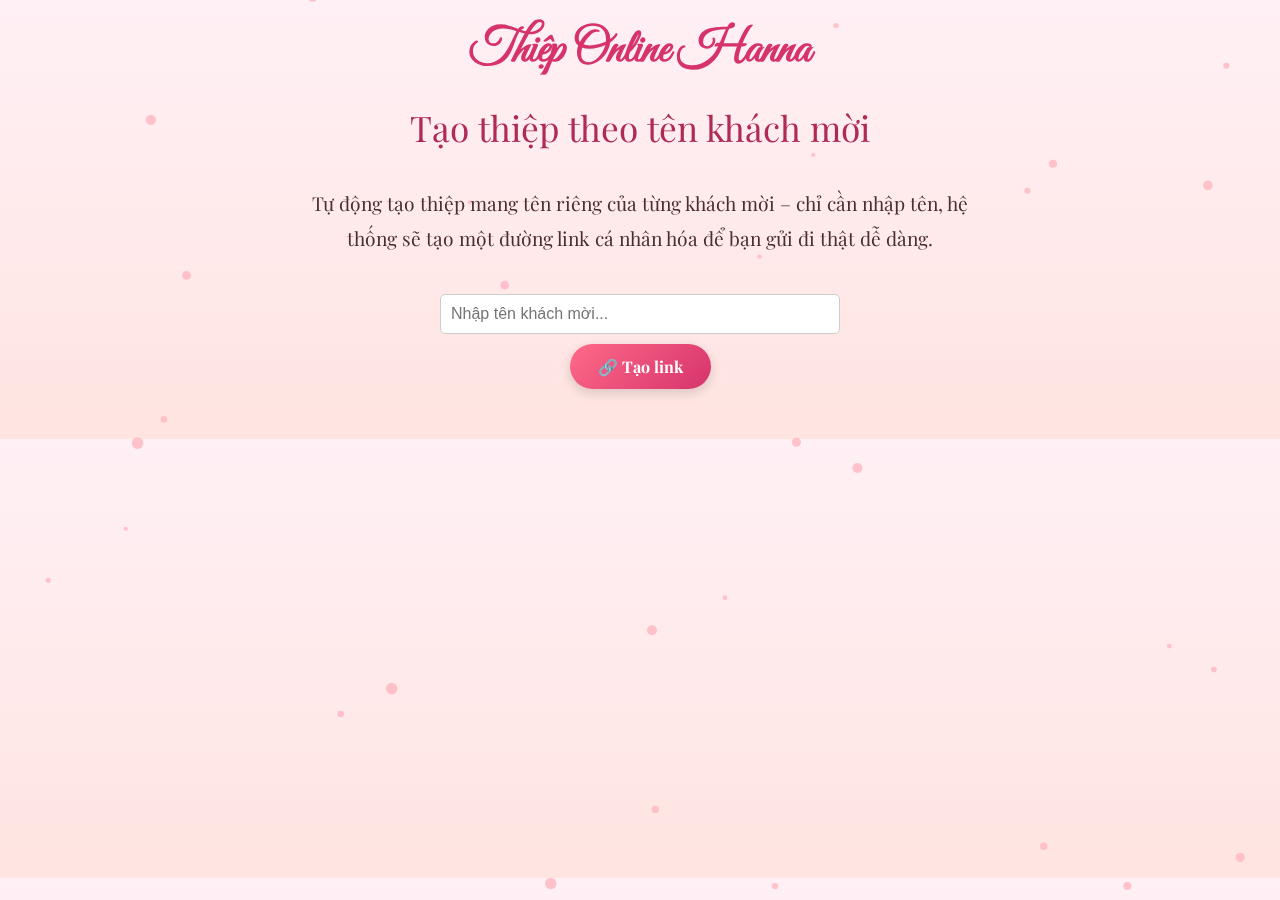
<file: tao-thiep-theo-ten-khach-moi.html>
<!DOCTYPE html>
<html lang="vi">
<head>
  <meta charset="UTF-8">
  <meta name="viewport" content="width=device-width, initial-scale=1.0">
  <title>Tạo thiệp theo tên khách mời</title>
  <link href="https://fonts.googleapis.com/css2?family=Great+Vibes&family=Playfair+Display:wght@400;600&display=swap" rel="stylesheet">
  <style>
    * {
      margin: 0;
      padding: 0;
      box-sizing: border-box;
    }

    body {
      font-family: 'Playfair Display', serif;
      background: linear-gradient(to bottom, #fff0f5, #ffe4e1);
      color: #4b2e2e;
      overflow-x: hidden;
      position: relative;
    }

    canvas#sakuraCanvas {
      position: fixed;
      top: 0;
      left: 0;
      width: 100%;
      height: 100%;
      pointer-events: none;
      z-index: 1;
    }

    .container {
      position: relative;
      z-index: 2;
      max-width: 768px;
      margin: auto;
      padding: 20px;
      text-align: center;
      animation: fadeIn 1.5s ease-in-out;
    }

    h1 {
      font-family: 'Great Vibes', cursive;
      font-size: 3rem;
      margin-bottom: 0.5em;
      color: #d6336c;
    }

    .names {
      font-size: 2.2rem;
      margin-bottom: 1em;
      font-weight: normal;
      color: #b02a57;
    }

    .message {
      font-size: 1.2rem;
      line-height: 1.8;
      margin-bottom: 2em;
      padding: 0 10px;
    }

    .input-wrapper {
      margin-bottom: 20px;
    }

    input[type="text"] {
      padding: 10px;
      width: 70%;
      max-width: 400px;
      border: 1px solid #ccc;
      border-radius: 5px;
      font-size: 1rem;
    }

    .rsvp, .copy-btn {
      display: inline-flex;
      align-items: center;
      gap: 8px;
      background: linear-gradient(135deg, #ff6a88, #d6336c);
      color: white;
      padding: 12px 28px;
      border: none;
      border-radius: 30px;
      font-size: 1rem;
      font-weight: bold;
      font-family: 'Playfair Display', serif;
      box-shadow: 0 4px 12px rgba(0,0,0,0.15);
      transition: all 0.3s ease;
      margin: 10px 20px;
      cursor: pointer;
    }

    .rsvp:hover, .copy-btn:hover {
      transform: translateY(-2px);
      box-shadow: 0 6px 14px rgba(0,0,0,0.2);
      background: linear-gradient(135deg, #e74c7b, #c0255a);
      margin: 10px 20px;
    }

    .name-output {
      margin-top: 15px;
      word-break: break-all;
      font-size: 1.2rem;
      color: #000000;
    }
    .link-output {
      margin-top: 15px;
      word-break: break-all;
      font-size: 1.1rem;
      color: #6c2a45;
    }

    @keyframes fadeIn {
      from { opacity: 0; transform: translateY(40px); }
      to { opacity: 1; transform: translateY(0); }
    }

    @media screen and (max-width: 480px) {
      h1 {
        font-size: 2.2rem;
      }

      .names {
        font-size: 1.8rem;
      }

      .message {
        font-size: 1.1rem;
      }

      input[type="text"] {
        width: 90%;
      }
    }
  </style>
</head>
<body>
  <canvas id="sakuraCanvas"></canvas>
  <div class="container">
    <h1>Thiệp Online Hanna</h1>
    <div class="names">Tạo thiệp theo tên khách mời</div>
    <div class="message">
      Tự động tạo thiệp mang tên riêng của từng khách mời – chỉ cần nhập tên, hệ thống sẽ tạo một đường link cá nhân hóa để bạn gửi đi thật dễ dàng.
    </div>

    <div class="input-wrapper">
      <input type="text" id="guestName" placeholder="Nhập tên khách mời...">
      <div>
        <button class="rsvp" onclick="generateLink()">🔗 Tạo link</button>
      </div>
    </div>

    <div id="linkContainer" style="display:none;">
      <div class="name-output" id="nameOutput"></div>
      <div class="link-output" id="generatedLink"></div>
      <button class="copy-btn" onclick="copyLink()">Sao chép</button>
    </div>
  </div>

  <script>
    const params = new URLSearchParams(window.location.search);
    const folder = params.get('folder');
    
    function generateLink() {
      const nameInput = document.getElementById('guestName').value.trim();
      if (!nameInput) {
        alert("Vui lòng nhập tên khách mời.");
        return;
      }

      // const encodedName = encodeURIComponent(nameInput);
      const link = `https://duongthenho.github.io/thiep-online-hanna/${folder}?ten=${nameInput}`;

      document.getElementById('nameOutput').innerHTML = `Bạn đã tạo thiệp thành công <br>cho khách mời có tên là: <br><b>${nameInput}</b>`;
      document.getElementById('generatedLink').innerText = link;
      document.getElementById('linkContainer').style.display = 'block';
      document.getElementById('guestName').value=null;
    }

    function copyLink() {
      const link = document.getElementById('generatedLink').innerText;
      navigator.clipboard.writeText(link).then(() => {
        alert("Đã sao chép link vào bộ nhớ tạm!");
      }, () => {
        alert("Không thể sao chép. Vui lòng thử lại.");
      });
    }

    // Hoa bay
    const canvas = document.getElementById('sakuraCanvas');
    const ctx = canvas.getContext('2d');
    let width = canvas.width = window.innerWidth;
    let height = canvas.height = window.innerHeight;

    const sakuras = Array.from({ length: 30 }, () => ({
      x: Math.random() * width,
      y: Math.random() * height,
      r: Math.random() * 4 + 2,
      d: Math.random() * 1 + 1,
      a: Math.random() * Math.PI * 2
    }));

    function draw() {
      ctx.clearRect(0, 0, width, height);
      ctx.fillStyle = 'rgba(255,182,193,0.8)';
      sakuras.forEach(s => {
        ctx.beginPath();
        ctx.arc(s.x, s.y, s.r, 0, Math.PI * 2);
        ctx.fill();
      });
      update();
    }

    function update() {
      sakuras.forEach(s => {
        s.y += s.d;
        s.x += Math.sin(s.a) * 0.5;
        s.a += 0.01;
        if (s.y > height) {
          s.y = -10;
          s.x = Math.random() * width;
        }
      });
    }

    function animate() {
      draw();
      requestAnimationFrame(animate);
    }

    animate();

    window.addEventListener('resize', () => {
      width = canvas.width = window.innerWidth;
      height = canvas.height = window.innerHeight;
    });
  </script>
</body>
</html>
</file>
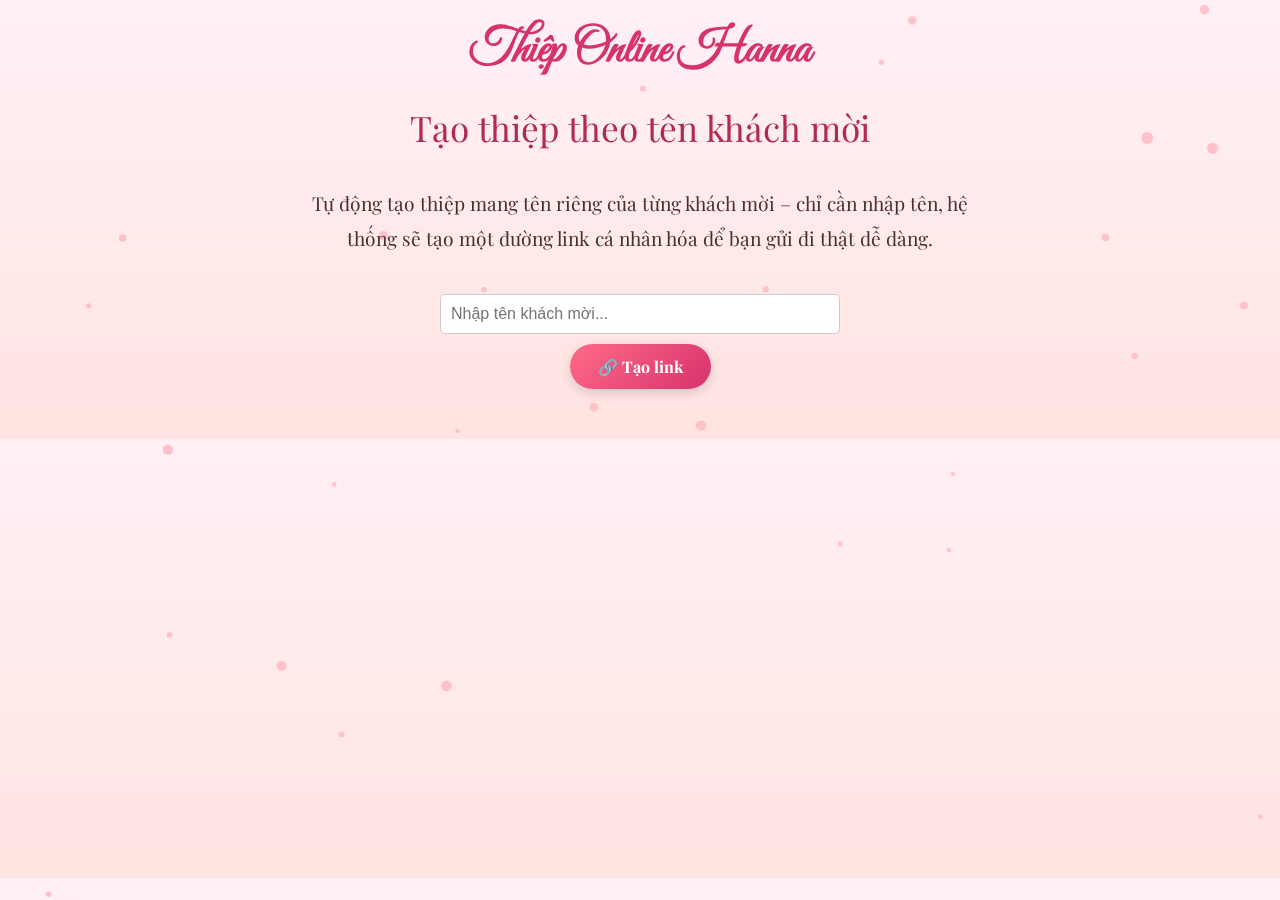
<file: tao-thiep.html>
<!DOCTYPE html>
<html lang="vi">
<head>
    <!-- Google tag (gtag.js) -->
  <script async src="https://www.googletagmanager.com/gtag/js?id=G-2L2CQ4RGRB"></script>
  <script>
    window.dataLayer = window.dataLayer || [];
    function gtag(){dataLayer.push(arguments);}
    gtag('js', new Date());

    gtag('config', 'G-2L2CQ4RGRB');
  </script>
  <meta charset="UTF-8">
  <meta name="viewport" content="width=device-width, initial-scale=1.0">
  <title>Tạo thiệp theo tên khách mời</title>
  <link href="https://fonts.googleapis.com/css2?family=Great+Vibes&family=Playfair+Display:wght@400;600&display=swap" rel="stylesheet">
  <style>
    * {
      margin: 0;
      padding: 0;
      box-sizing: border-box;
    }

    body {
      font-family: 'Playfair Display', serif;
      background: linear-gradient(to bottom, #fff0f5, #ffe4e1);
      color: #4b2e2e;
      overflow-x: hidden;
      position: relative;
    }

    canvas#sakuraCanvas {
      position: fixed;
      top: 0;
      left: 0;
      width: 100%;
      height: 100%;
      pointer-events: none;
      z-index: 1;
    }

    .container {
      position: relative;
      z-index: 2;
      max-width: 768px;
      margin: auto;
      padding: 20px;
      text-align: center;
      animation: fadeIn 1.5s ease-in-out;
    }

    h1 {
      font-family: 'Great Vibes', cursive;
      font-size: 3rem;
      margin-bottom: 0.5em;
      color: #d6336c;
    }

    .names {
      font-size: 2.2rem;
      margin-bottom: 1em;
      font-weight: normal;
      color: #b02a57;
    }

    .message {
      font-size: 1.2rem;
      line-height: 1.8;
      margin-bottom: 2em;
      padding: 0 10px;
    }

    .input-wrapper {
      margin-bottom: 20px;
    }

    input[type="text"] {
      padding: 10px;
      width: 70%;
      max-width: 400px;
      border: 1px solid #ccc;
      border-radius: 5px;
      font-size: 1rem;
    }

    .rsvp, .copy-btn {
      display: inline-flex;
      align-items: center;
      gap: 8px;
      background: linear-gradient(135deg, #ff6a88, #d6336c);
      color: white;
      padding: 12px 28px;
      border: none;
      border-radius: 30px;
      font-size: 1rem;
      font-weight: bold;
      font-family: 'Playfair Display', serif;
      box-shadow: 0 4px 12px rgba(0,0,0,0.15);
      transition: all 0.3s ease;
      margin: 10px 20px;
      cursor: pointer;
    }

    .rsvp:hover, .copy-btn:hover {
      transform: translateY(-2px);
      box-shadow: 0 6px 14px rgba(0,0,0,0.2);
      background: linear-gradient(135deg, #e74c7b, #c0255a);
      margin: 10px 20px;
    }

    .name-output {
      margin-top: 15px;
      word-break: break-all;
      font-size: 1.2rem;
      color: #000000;
    }
    .link-output {
      margin-top: 15px;
      word-break: break-all;
      font-size: 1.1rem;
      color: #6c2a45;
    }

    @keyframes fadeIn {
      from { opacity: 0; transform: translateY(40px); }
      to { opacity: 1; transform: translateY(0); }
    }

    @media screen and (max-width: 480px) {
      h1 {
        font-size: 2.2rem;
      }

      .names {
        font-size: 1.8rem;
      }

      .message {
        font-size: 1.1rem;
      }

      input[type="text"] {
        width: 90%;
      }
    }
  </style>
</head>
<body>
  <canvas id="sakuraCanvas"></canvas>
  <div class="container">
    <h1>Thiệp Online Hanna</h1>
    <div class="names">Tạo thiệp theo tên khách mời</div>
    <div class="message">
      Tự động tạo thiệp mang tên riêng của từng khách mời – chỉ cần nhập tên, hệ thống sẽ tạo một đường link cá nhân hóa để bạn gửi đi thật dễ dàng.
    </div>

    <div class="input-wrapper">
      <input type="text" id="guestName" placeholder="Nhập tên khách mời...">
      <div>
        <button class="rsvp" onclick="generateLink()">🔗 Tạo link</button>
      </div>
    </div>

    <div id="linkContainer" style="display:none;">
      <div class="name-output" id="nameOutput"></div>
      <div class="link-output" id="generatedLink"></div>
      <button class="copy-btn" onclick="copyLink()">Sao chép</button>
    </div>
  </div>

  <script>
    const params = new URLSearchParams(window.location.search);
    const folder = params.get('folder');
    
    function generateLink() {
      const nameInput = document.getElementById('guestName').value.trim();
      if (!nameInput) {
        alert("Vui lòng nhập tên khách mời.");
        return;
      }

      const encodedName = encodeURIComponent(nameInput);
      const link = `https://www.thieponlinehanna.com/${folder}?ten=${encodedName}`;

      document.getElementById('nameOutput').innerHTML = `Bạn đã tạo thiệp thành công <br>cho khách mời có tên là: <br><b>${nameInput}</b>`;
      document.getElementById('generatedLink').innerText = link;
      document.getElementById('linkContainer').style.display = 'block';
      document.getElementById('guestName').value=null;
    }

    function copyLink() {
      const link = document.getElementById('generatedLink').innerText;
      navigator.clipboard.writeText(link).then(() => {
        alert("Đã sao chép link vào bộ nhớ tạm!");
      }, () => {
        alert("Không thể sao chép. Vui lòng thử lại.");
      });
    }

    // Hoa bay
    const canvas = document.getElementById('sakuraCanvas');
    const ctx = canvas.getContext('2d');
    let width = canvas.width = window.innerWidth;
    let height = canvas.height = window.innerHeight;

    const sakuras = Array.from({ length: 30 }, () => ({
      x: Math.random() * width,
      y: Math.random() * height,
      r: Math.random() * 4 + 2,
      d: Math.random() * 1 + 1,
      a: Math.random() * Math.PI * 2
    }));

    function draw() {
      ctx.clearRect(0, 0, width, height);
      ctx.fillStyle = 'rgba(255,182,193,0.8)';
      sakuras.forEach(s => {
        ctx.beginPath();
        ctx.arc(s.x, s.y, s.r, 0, Math.PI * 2);
        ctx.fill();
      });
      update();
    }

    function update() {
      sakuras.forEach(s => {
        s.y += s.d;
        s.x += Math.sin(s.a) * 0.5;
        s.a += 0.01;
        if (s.y > height) {
          s.y = -10;
          s.x = Math.random() * width;
        }
      });
    }

    function animate() {
      draw();
      requestAnimationFrame(animate);
    }

    animate();

    window.addEventListener('resize', () => {
      width = canvas.width = window.innerWidth;
      height = canvas.height = window.innerHeight;
    });
  </script>
</body>
</html>
</file>
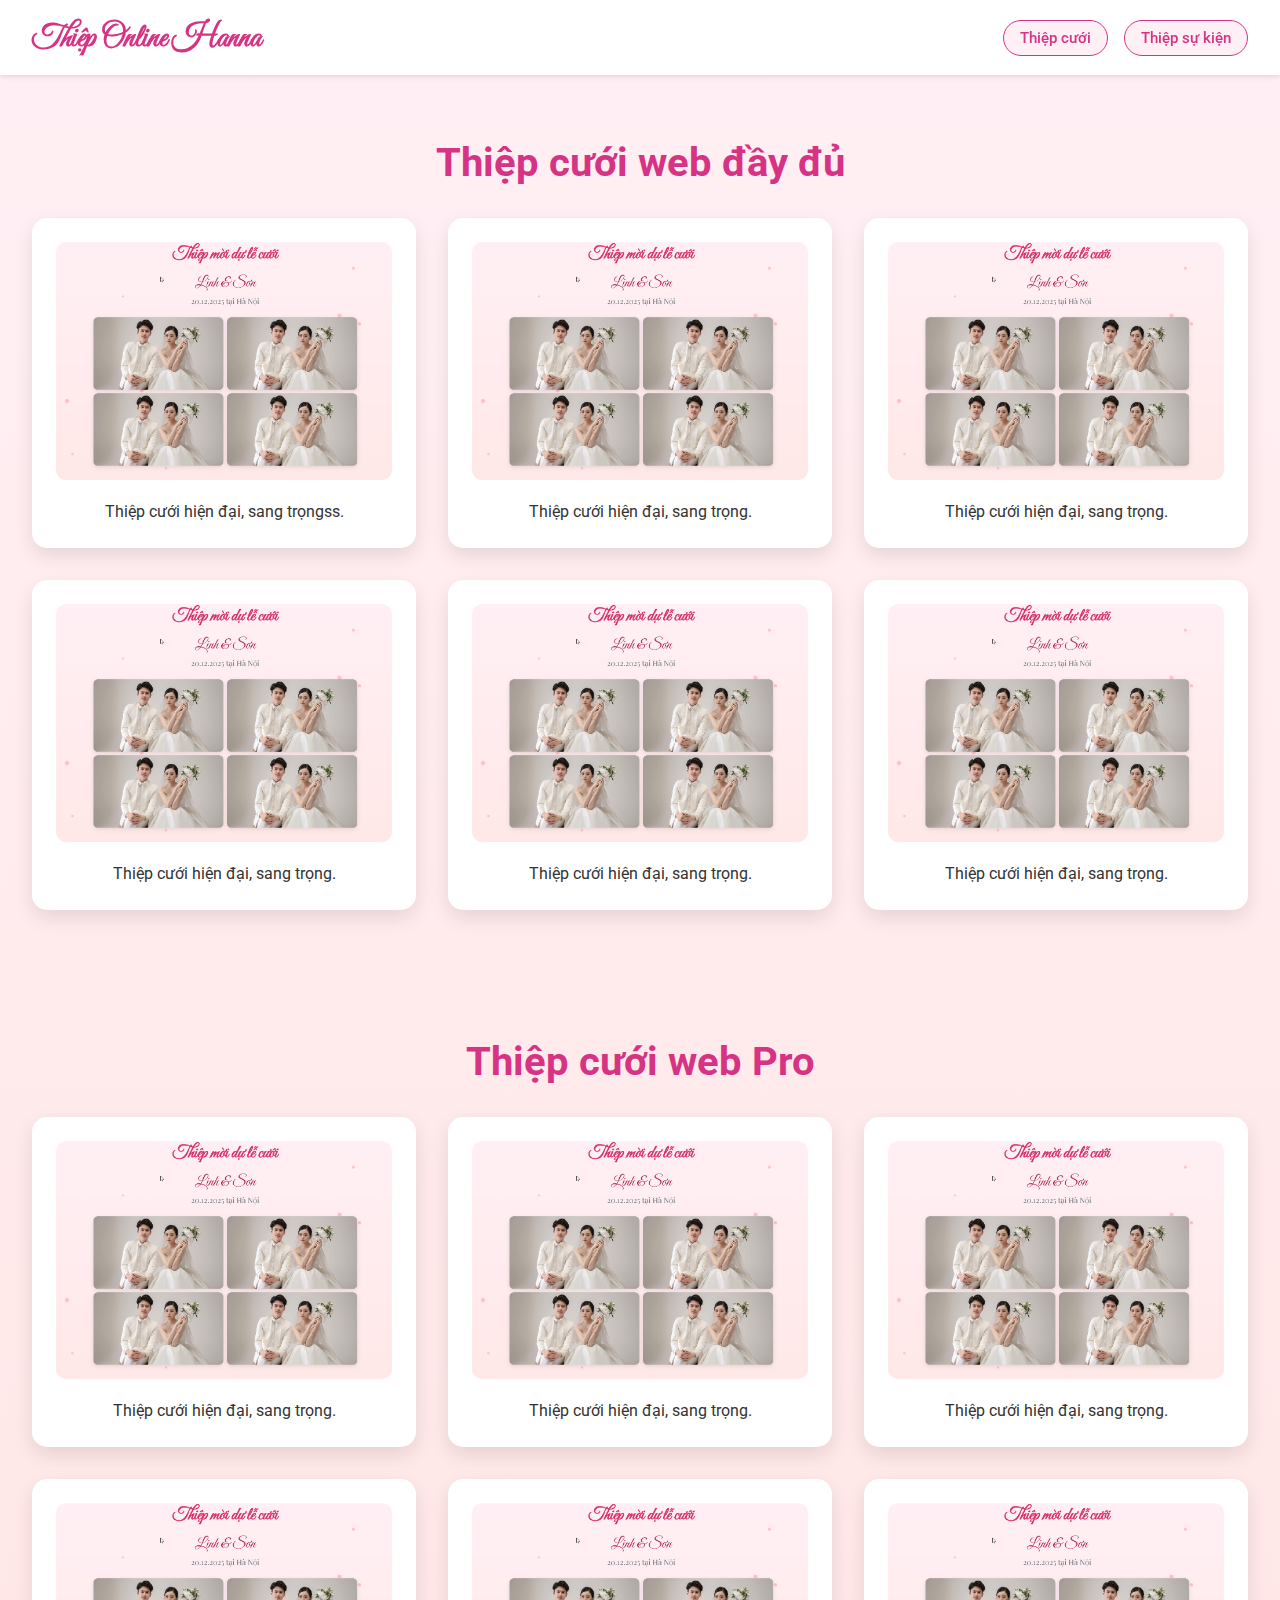
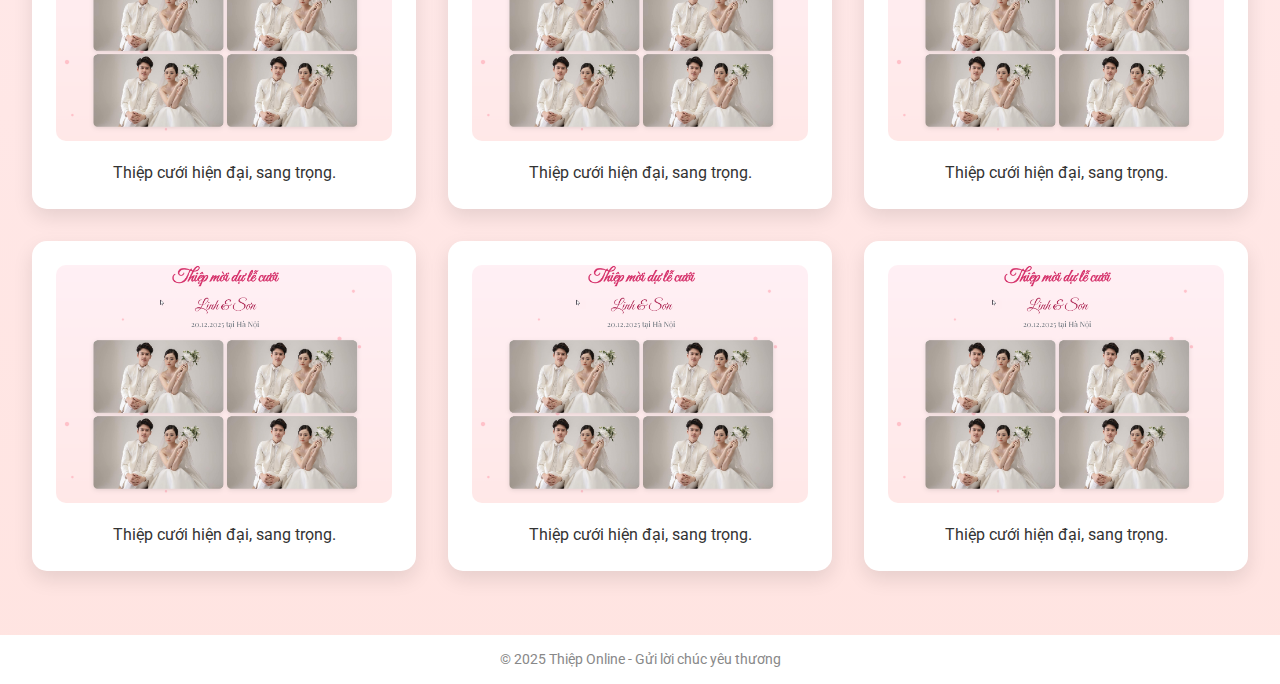
<file: thiep-cuoi.html>
<!DOCTYPE html>
<html lang="vi">
<head>
  <!-- Google tag (gtag.js) -->
  <script async src="https://www.googletagmanager.com/gtag/js?id=G-2L2CQ4RGRB"></script>
  <script>
    window.dataLayer = window.dataLayer || [];
    function gtag(){dataLayer.push(arguments);}
    gtag('js', new Date());

    gtag('config', 'G-2L2CQ4RGRB');
  </script>
  <meta charset="UTF-8" />
  <meta name="viewport" content="width=device-width, initial-scale=1.0" />
  <title>Thiệp Online</title>
  <link href="https://fonts.googleapis.com/css2?family=Great+Vibes&family=Roboto&display=swap" rel="stylesheet">
  <link rel="stylesheet" href="asset/css/style.css">
</head>
<body>
  <header>
    <h1><a href="index.html">Thiệp Online Hanna</a></h1>
    <nav class="menu">
      <a href="thiep-cuoi.html">Thiệp cưới</a>
      <a href="thiep-su-kien.html">Thiệp sự kiện</a>
    </nav>
  </header>

  <section class="section" id="wedding">
    <h2>Thiệp cưới web đầy đủ</h2>
    <div class="cards">
      <div class="card">
        <img src="mau1.png" alt="Thiệp cưới 2">
        <p>Thiệp cưới hiện đại, sang trọngss.</p>
      </div>
      <div class="card">
        <img src="mau1.png" alt="Thiệp cưới 2">
        <p>Thiệp cưới hiện đại, sang trọng.</p>
      </div>
      <div class="card">
        <img src="mau1.png" alt="Thiệp cưới 2">
        <p>Thiệp cưới hiện đại, sang trọng.</p>
      </div>
    </div>
    <div class="cards">
      <div class="card">
        <img src="mau1.png" alt="Thiệp cưới 2">
        <p>Thiệp cưới hiện đại, sang trọng.</p>
      </div>
      <div class="card">
        <img src="mau1.png" alt="Thiệp cưới 2">
        <p>Thiệp cưới hiện đại, sang trọng.</p>
      </div>
      <div class="card">
        <img src="mau1.png" alt="Thiệp cưới 2">
        <p>Thiệp cưới hiện đại, sang trọng.</p>
      </div>
    </div>
  </section>
  <section class="section" id="wedding">
    <h2>Thiệp cưới web Pro</h2>
    <div class="cards">
      <div class="card">
        <img src="mau1.png" alt="Thiệp cưới 2">
        <p>Thiệp cưới hiện đại, sang trọng.</p>
      </div>
      <div class="card">
        <img src="mau1.png" alt="Thiệp cưới 2">
        <p>Thiệp cưới hiện đại, sang trọng.</p>
      </div>
      <div class="card">
        <img src="mau1.png" alt="Thiệp cưới 2">
        <p>Thiệp cưới hiện đại, sang trọng.</p>
      </div>
    </div>
    <div class="cards">
      <div class="card">
        <img src="mau1.png" alt="Thiệp cưới 2">
        <p>Thiệp cưới hiện đại, sang trọng.</p>
      </div>
      <div class="card">
        <img src="mau1.png" alt="Thiệp cưới 2">
        <p>Thiệp cưới hiện đại, sang trọng.</p>
      </div>
      <div class="card">
        <img src="mau1.png" alt="Thiệp cưới 2">
        <p>Thiệp cưới hiện đại, sang trọng.</p>
      </div>
    </div>
    <div class="cards">
      <div class="card">
        <img src="mau1.png" alt="Thiệp cưới 2">
        <p>Thiệp cưới hiện đại, sang trọng.</p>
      </div>
      <div class="card">
        <img src="mau1.png" alt="Thiệp cưới 2">
        <p>Thiệp cưới hiện đại, sang trọng.</p>
      </div>
      <div class="card">
        <img src="mau1.png" alt="Thiệp cưới 2">
        <p>Thiệp cưới hiện đại, sang trọng.</p>
      </div>
    </div>
  </section>
  <footer>
    &copy; 2025 Thiệp Online - Gửi lời chúc yêu thương
  </footer>

  <script>
    document.querySelectorAll('.card').forEach(card => {
      card.addEventListener('click', () => {
        window.location.href = 'korea-template/index.html';
      });
    });
  </script>
</body>
</html>
</file>
<file: asset/css/style.css>
/* Reset và thiết lập cơ bản */
* {
  margin: 0;
  padding: 0;
  box-sizing: border-box;
}

body {
  font-family: 'Roboto', sans-serif;
  background: linear-gradient(to bottom, #fff0f5, #ffe4e1);
  overflow-x: hidden;
  color: #333;
}

/* Header */
header {
  background-color: #fff;
  padding: 1rem 2rem;
  box-shadow: 0 2px 5px rgba(0,0,0,0.1);
  display: flex;
  flex-wrap: wrap;
  justify-content: space-between;
  align-items: center;
  position: sticky;
  top: 0;
  z-index: 1000;
  gap: 1rem;
}

header h1 {
  margin: 0;
  flex-shrink: 0;
}

header h1 a {
  font-family: 'Great Vibes', cursive;
  font-size: 2rem;
  color: #d63384;
  text-decoration: none;
  white-space: nowrap;
}

/* Menu chính */
nav.menu {
  display: flex;
  gap: 1rem;
  flex-wrap: wrap;
  justify-content: center;
  align-items: center;
}

nav.menu a {
  padding: 0.5rem 1rem;
  background-color: #fff0f5;
  color: #d63384;
  border: 1px solid #d63384;
  border-radius: 30px;
  text-decoration: none;
  font-weight: 500;
  transition: all 0.3s ease;
  font-size: 0.95rem;
}

nav.menu a:hover {
  background-color: #d63384;
  color: #fff;
  box-shadow: 0 4px 10px rgba(214, 51, 132, 0.2);
}

/* Hero section (nếu có) */
.hero {
  height: 90vh;
  background: url('../images/background-home.jpg') center/cover no-repeat;
  display: flex;
  align-items: center;
  justify-content: center;
  text-align: center;
  color: #fff;
  position: relative;
}

.hero::after {
  content: '';
  position: absolute;
  top: 0; left: 0;
  width: 100%; height: 100%;
  background-color: rgba(0, 0, 0, 0.4);
}

.hero-content {
  position: relative;
  z-index: 1;
  max-width: 700px;
}

.hero-content h2 {
  font-family: 'Great Vibes', cursive;
  font-size: 3rem;
  margin-bottom: 1rem;
  animation: fadeInUp 1.5s ease-in-out;
}

.hero-content p {
  font-size: 1.2rem;
  animation: fadeInUp 2s ease-in-out;
}

/* Giới thiệu */
.intro {
  padding: 4rem 2rem;
  text-align: center;
  background: #fff;
}

.intro h3 {
  font-size: 2rem;
  color: #d63384;
  margin-bottom: 1rem;
}

.intro p {
  font-size: 1.1rem;
  max-width: 800px;
  margin: 0 auto;
  line-height: 1.8;
  color: #444;
}

/* Section nội dung */
.section {
  padding: 4rem 2rem;
  text-align: center;
  animation: fadeInUp 1s ease;
}

.section h2 {
  font-size: 2.5rem;
  color: #d63384;
  margin-bottom: 1rem;
}
/* Thẻ thiệp */
.cards {
  display: grid;
  grid-template-columns: repeat(auto-fit, minmax(280px, 1fr));
  gap: 2rem;
  margin-top: 2rem;
}

.card {
  background: #fff;
  border-radius: 15px;
  box-shadow: 0 8px 20px rgba(0,0,0,0.1);
  padding: 1.5rem;
  transition: transform 0.3s ease, box-shadow 0.3s ease;
  cursor: pointer;
}

.card:hover {
  transform: translateY(-10px);
  box-shadow: 0 12px 24px rgba(0,0,0,0.2);
}

.card img {
  max-width: 100%;
  border-radius: 10px;
  margin-bottom: 1rem;
}

.card p {
  font-size: 1rem;
  line-height: 1.5;
}

/* Footer */
footer {
  background-color: #fff;
  padding: 1rem;
  text-align: center;
  color: #888;
  font-size: 0.9rem;
}

/* Animation */
@keyframes fadeInUp {
  from {
    opacity: 0;
    transform: translateY(30px);
  }
  to {
    opacity: 1;
    transform: translateY(0);
  }
}

/* Responsive cho điện thoại */
@media (max-width: 600px) {
  header {
    flex-direction: column;
    align-items: flex-start;
  }

  nav.menu {
    width: 100%;
    justify-content: flex-start;
    margin-top: 0.5rem;
  }

  nav.menu a {
    margin-bottom: 0.5rem;
  }

  .section {
    padding: 2rem 1rem;
  }

  .section h2 {
    font-size: 2rem;
  }

  .card {
    padding: 1rem;
  }

  .hero-content h2 {
    font-size: 2.2rem;
  }

  .hero-content p {
    font-size: 1rem;
  }
}
</file>
